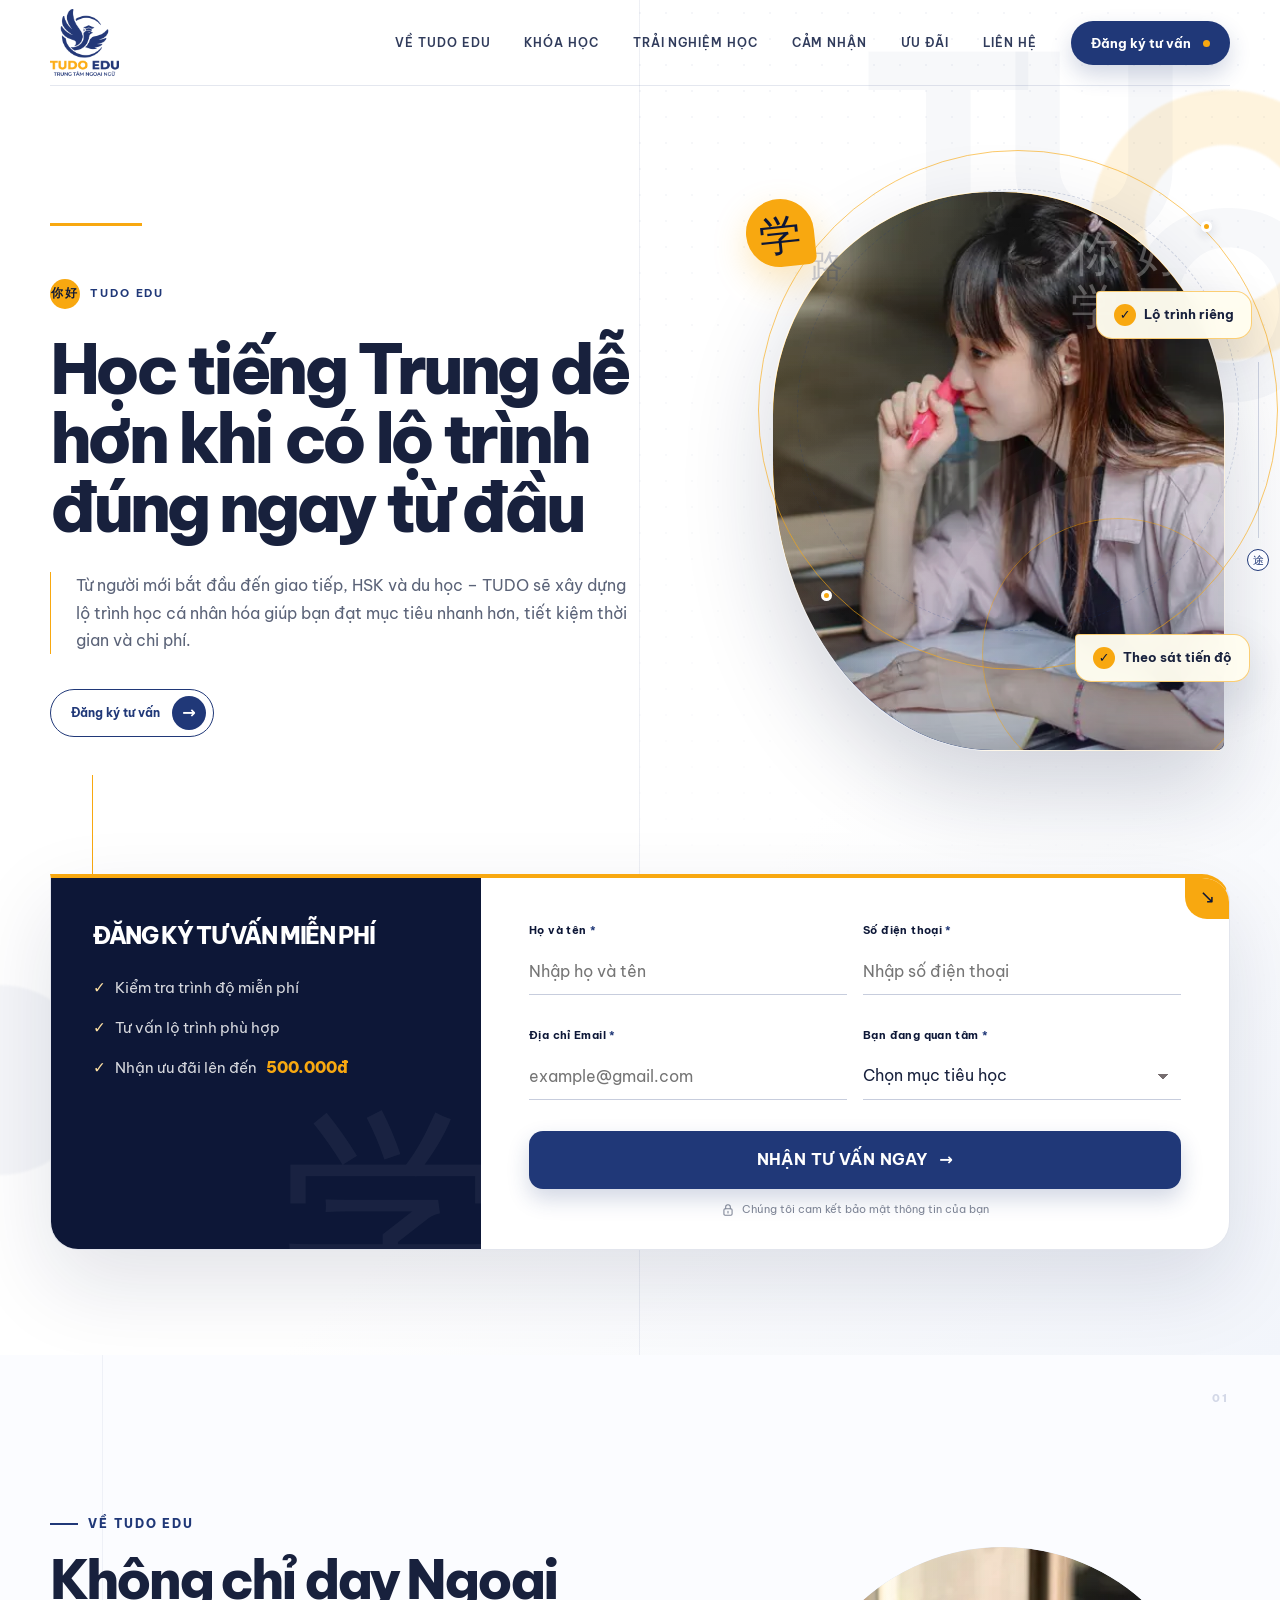
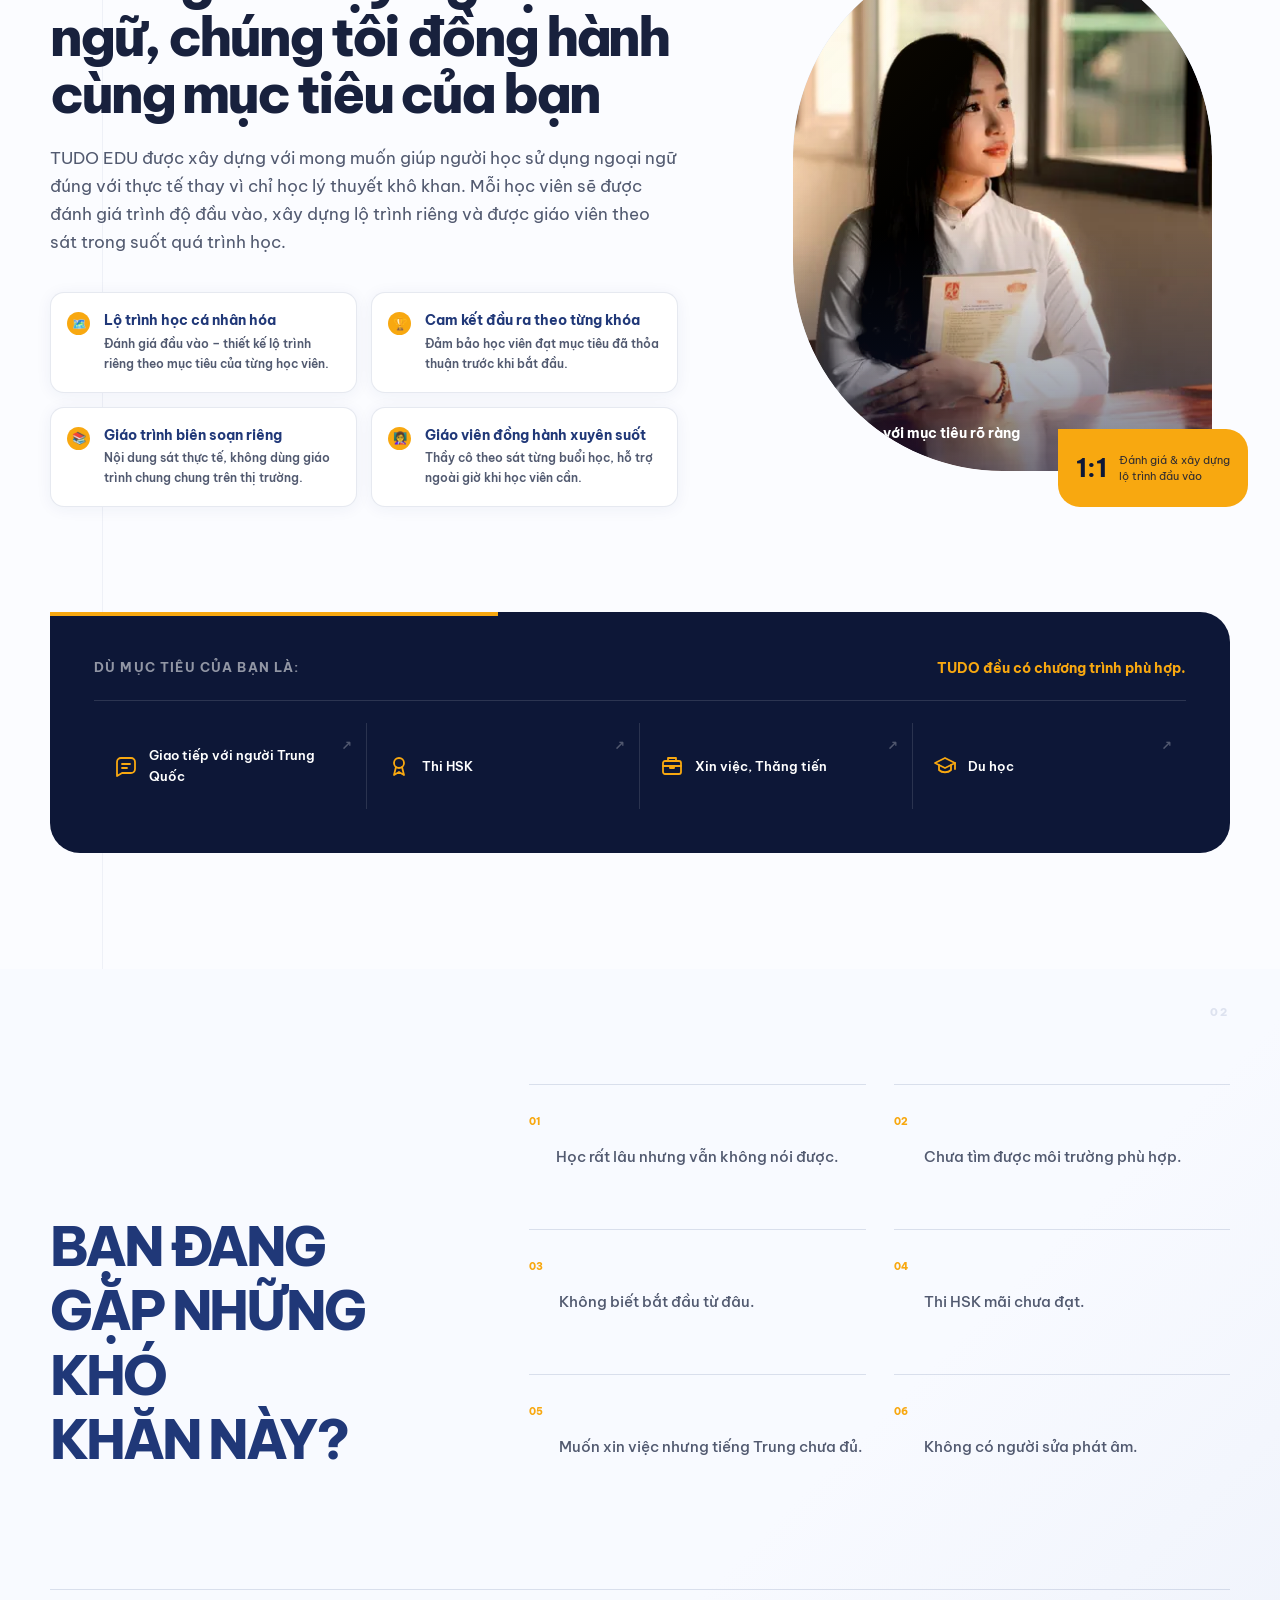
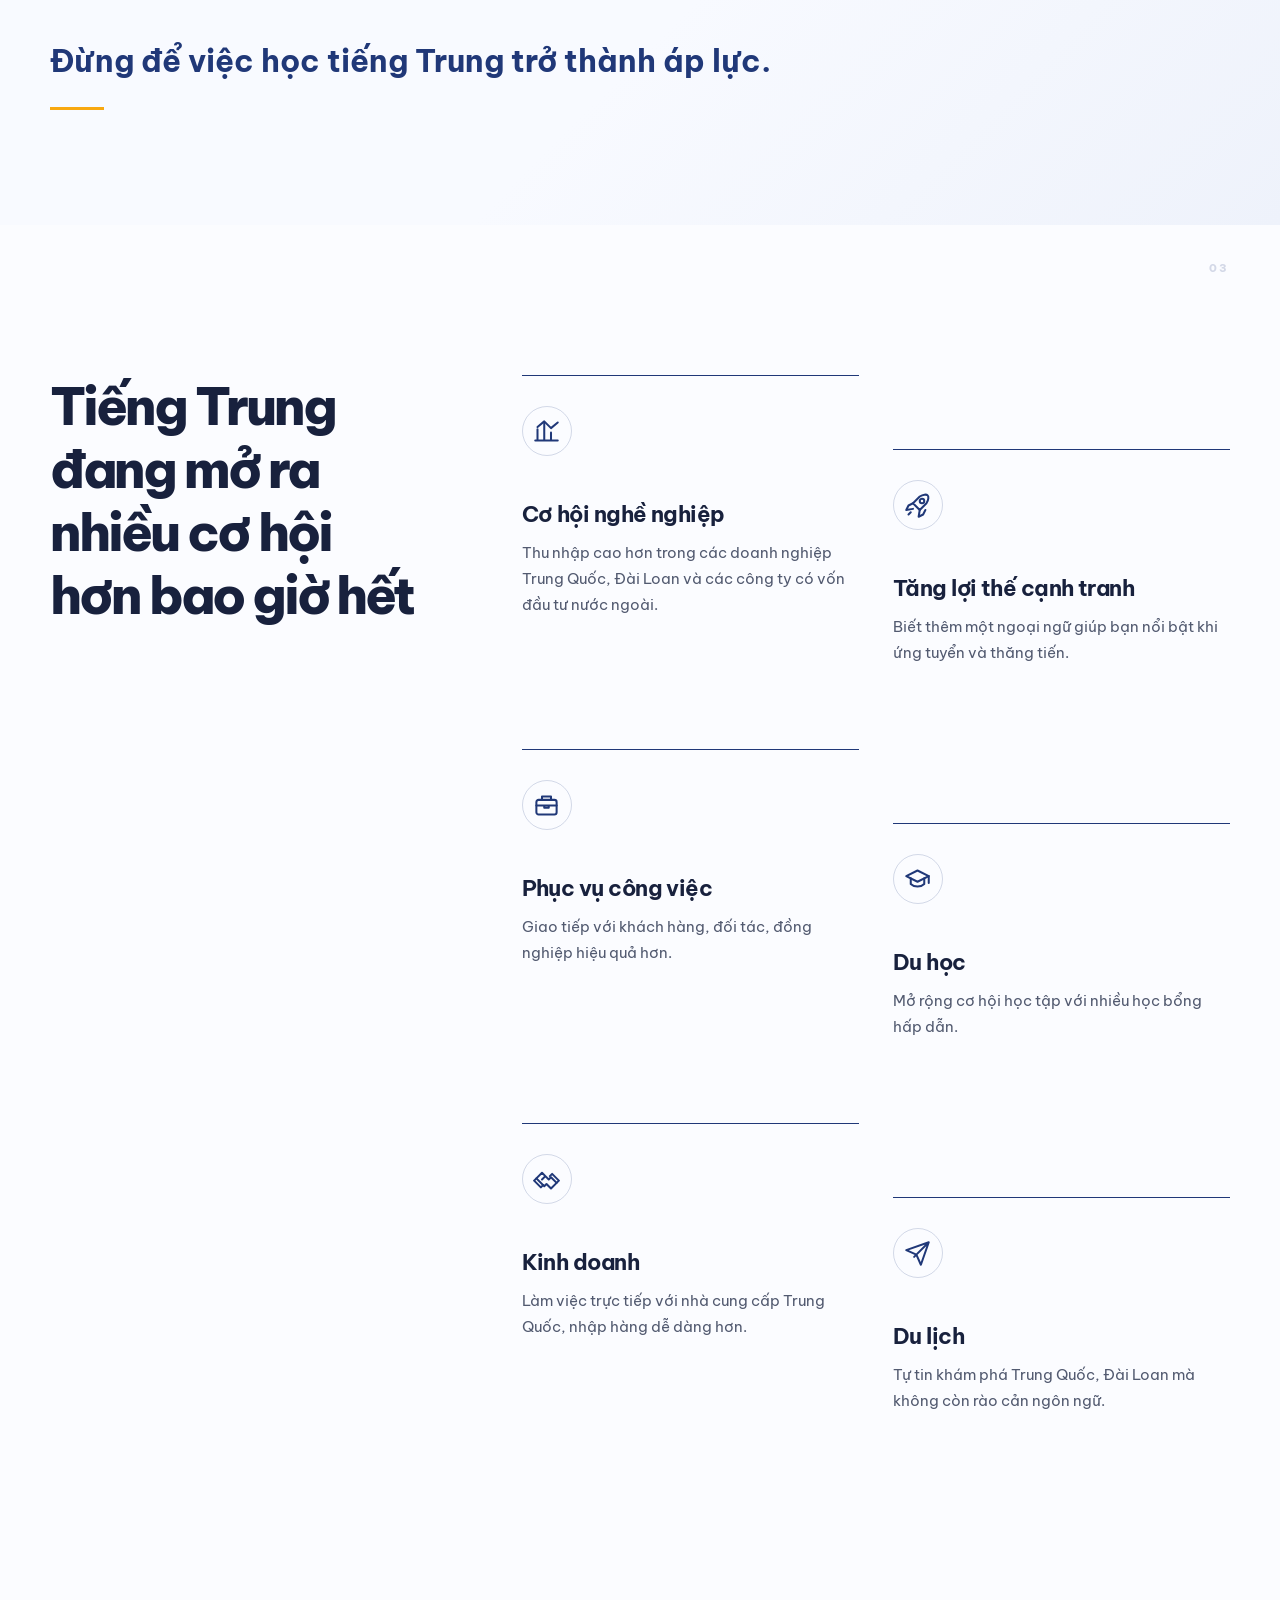
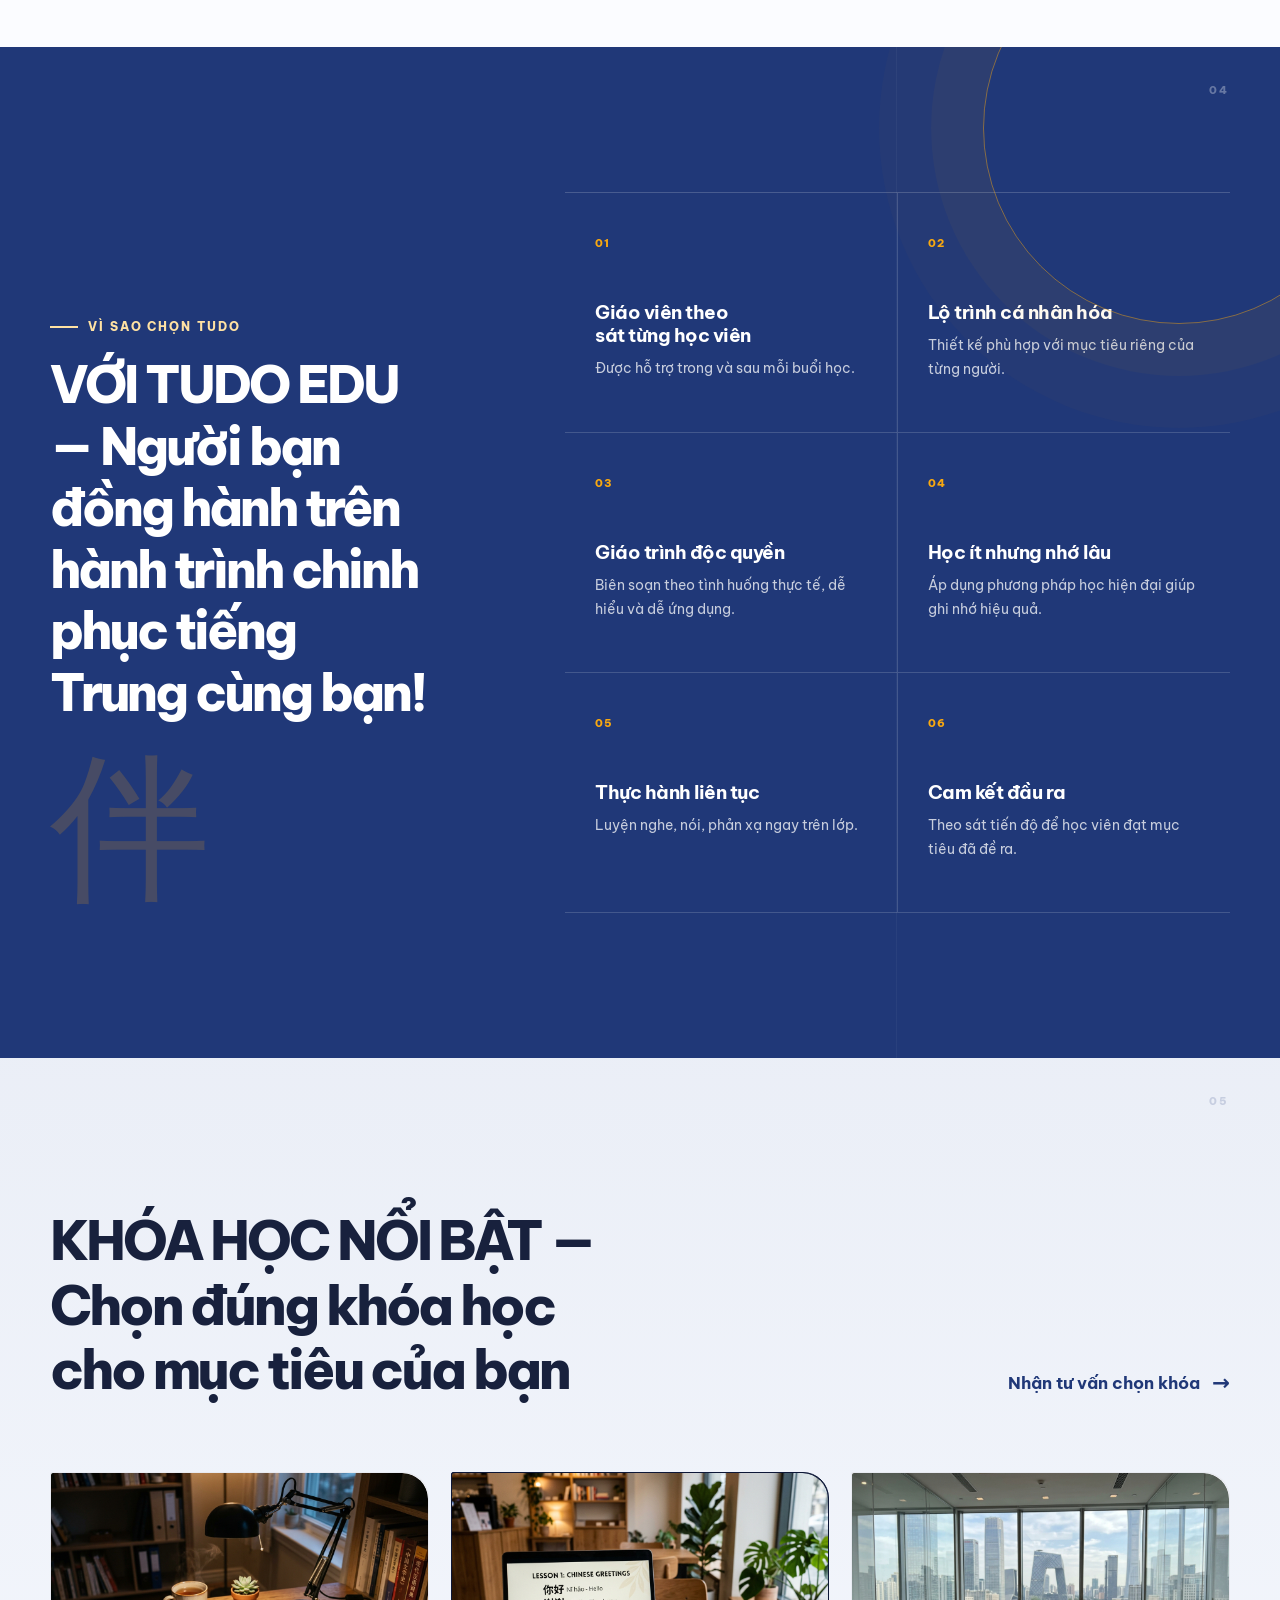
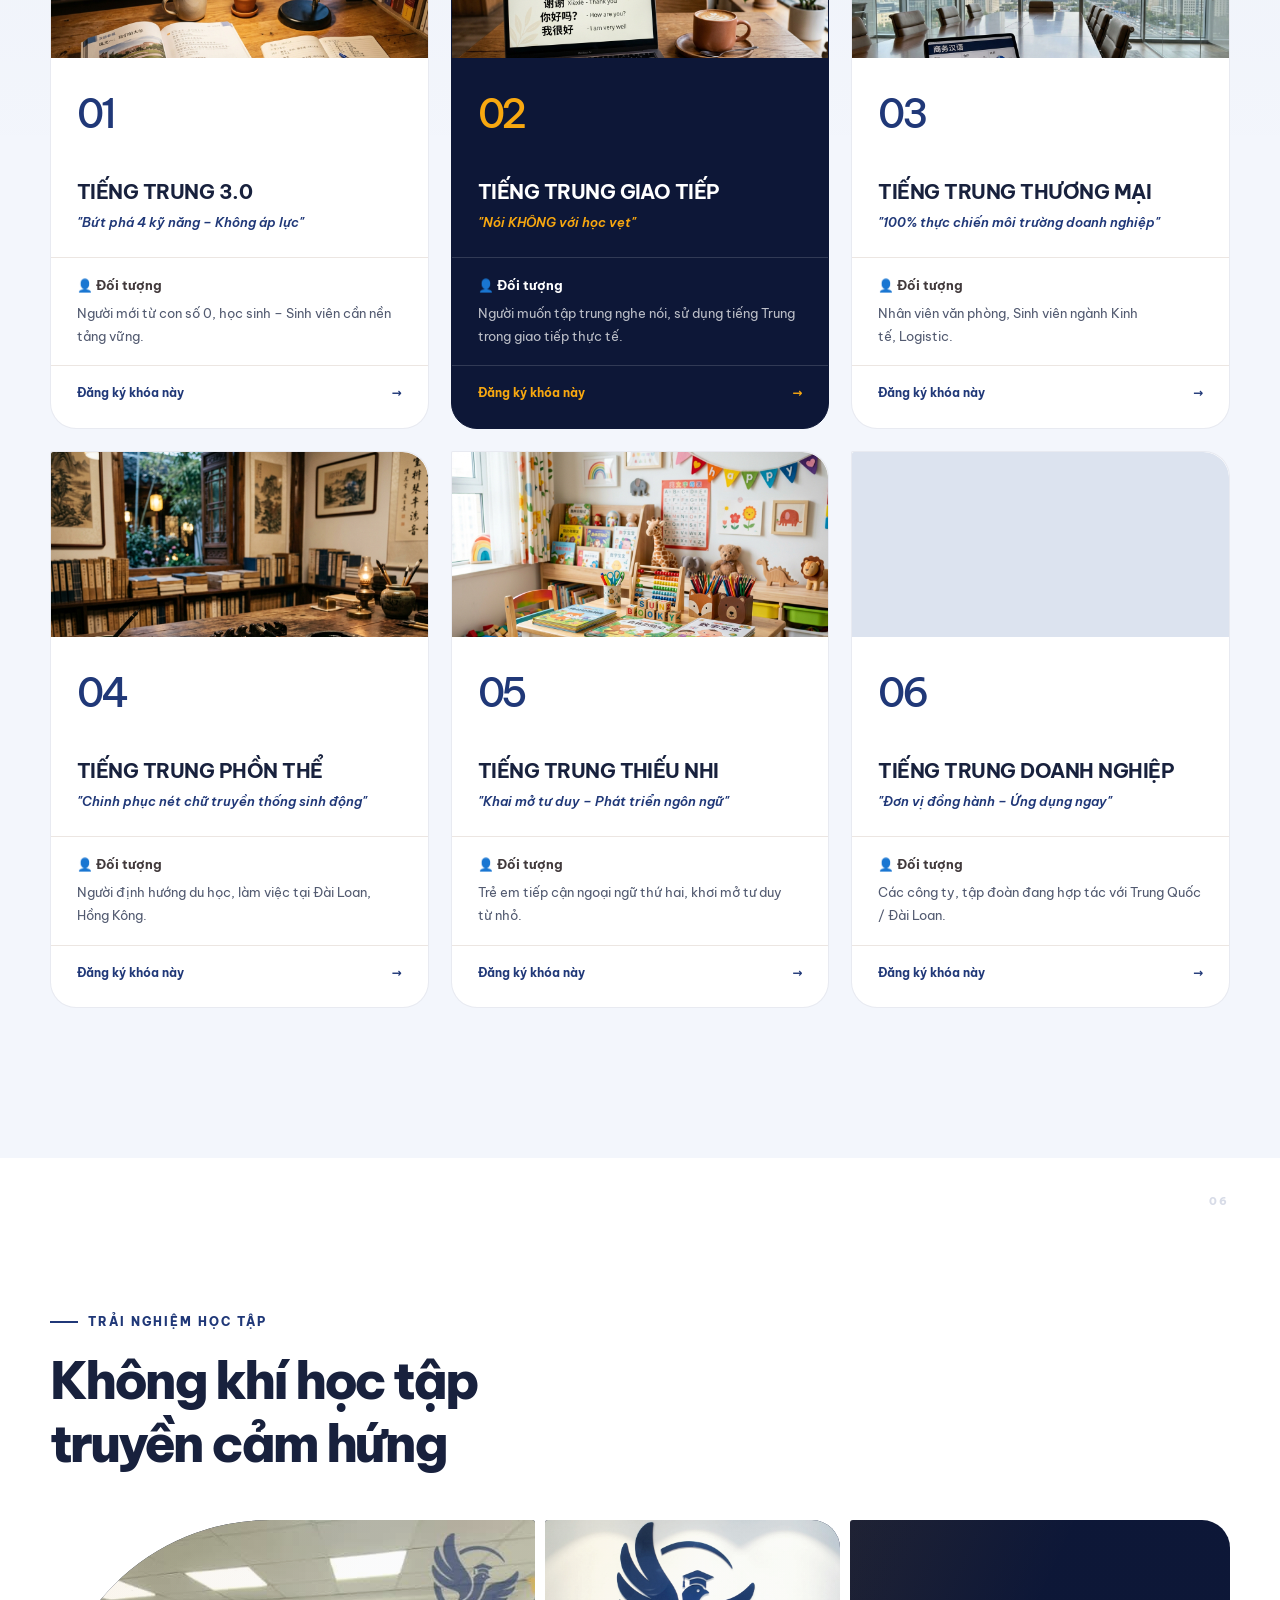
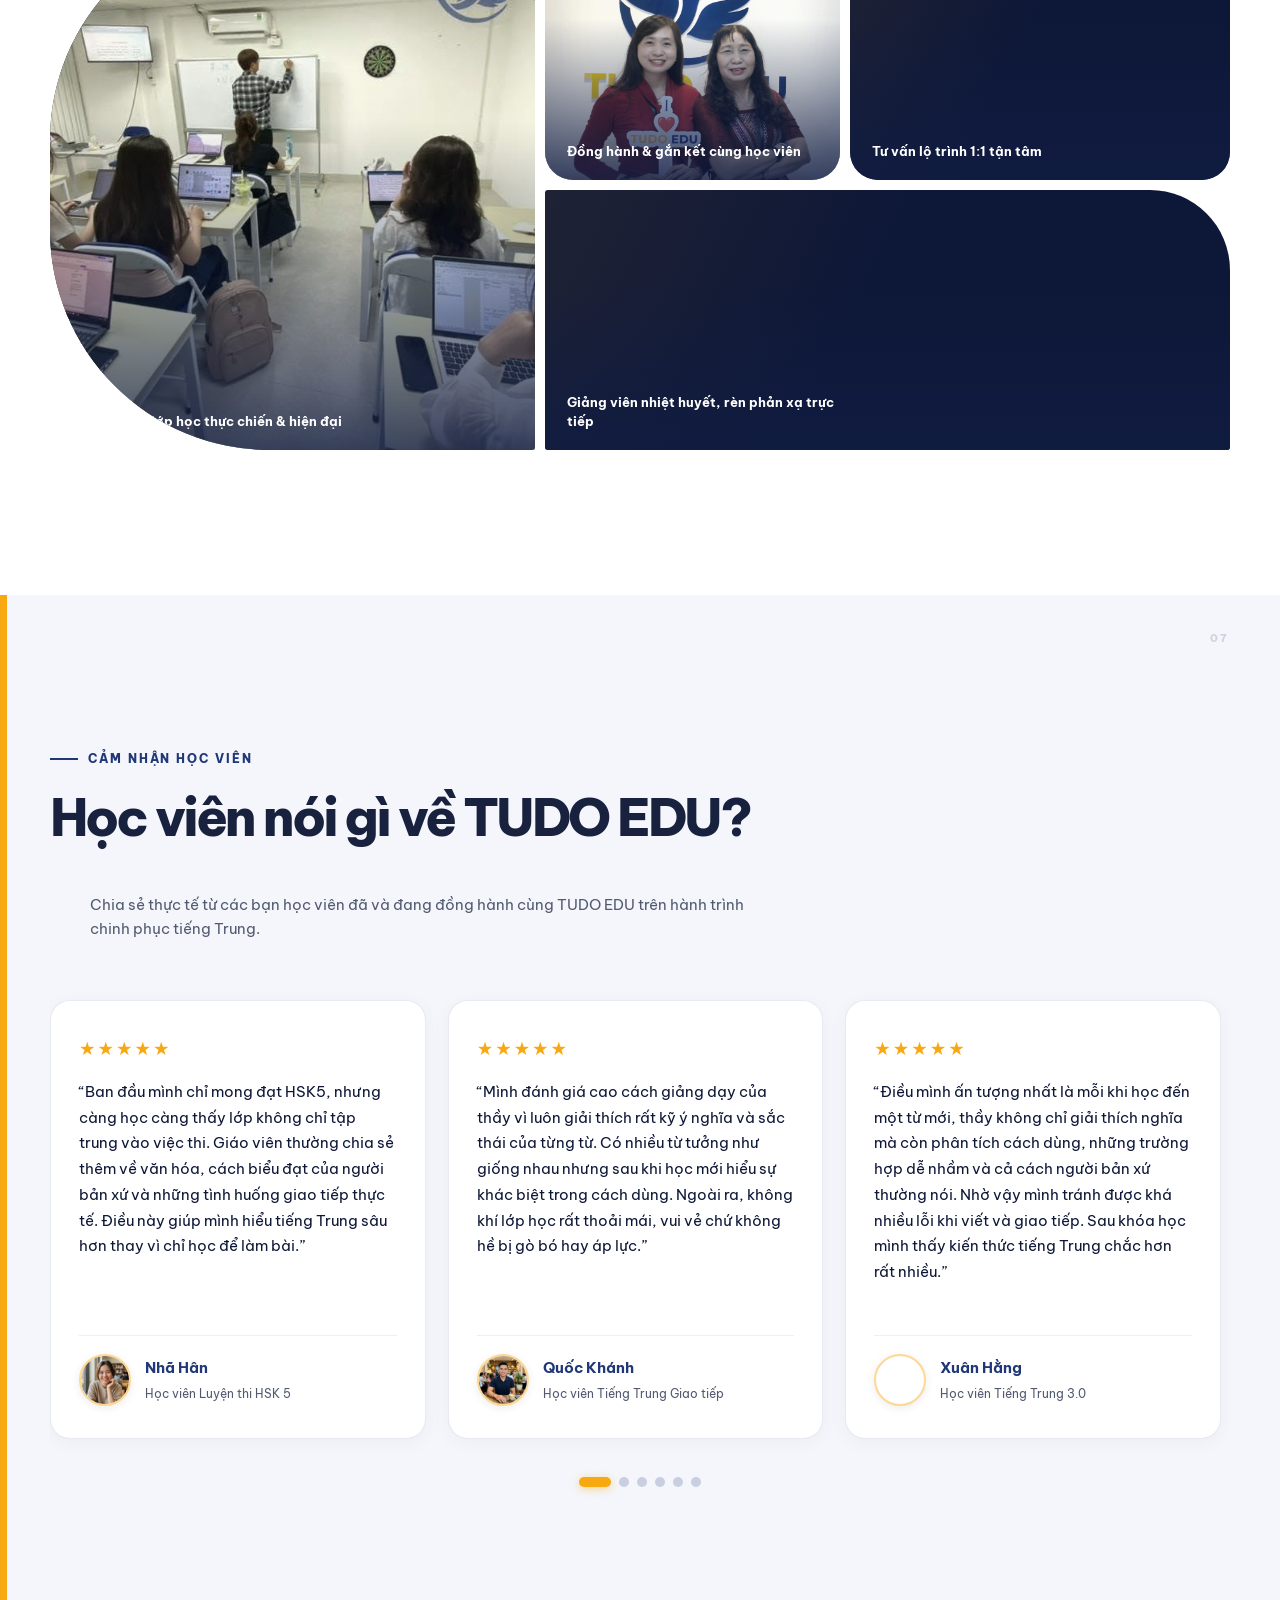
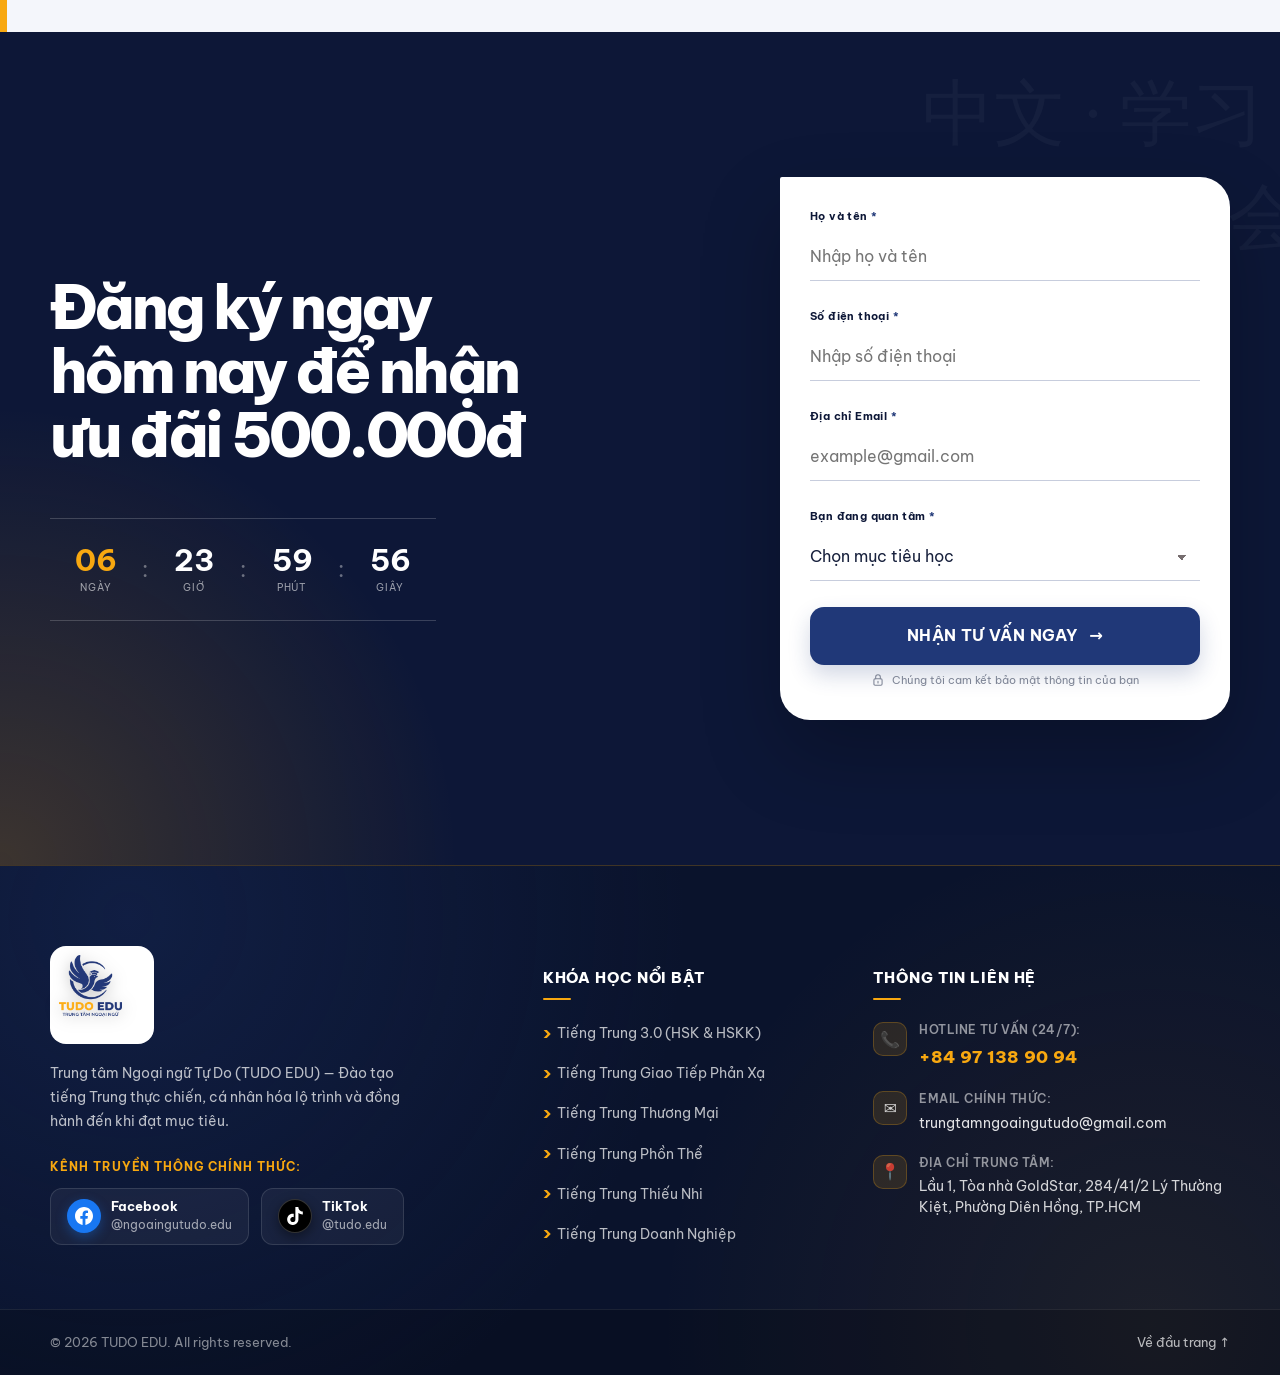
<file: index.html>
<!doctype html>
<html lang="vi">
<head>
  <meta charset="UTF-8">
  <meta name="viewport" content="width=device-width, initial-scale=1.0">
  <meta name="theme-color" content="#203878">
  <meta name="description" content="TUDO EDU cung cấp khóa học tiếng Trung giao tiếp, luyện thi HSK, tiếng Trung công việc và du học tại TP.HCM với lộ trình cá nhân hóa.">
  <meta name="robots" content="index, follow, max-image-preview:large, max-snippet:-1, max-video-preview:-1">
  <meta name="author" content="TUDO EDU">
  <title>TUDO EDU | Học tiếng Trung giao tiếp, HSK tại TP.HCM</title>
  <link rel="canonical" href="https://ngoaingutudoedu.vn/">
  <link rel="alternate" hreflang="vi-VN" href="https://ngoaingutudoedu.vn/">
  <link rel="alternate" hreflang="x-default" href="https://ngoaingutudoedu.vn/">

  <link rel="icon" type="image/png" href="/assets/favicon-tudo-edu.png">
  <link rel="apple-touch-icon" href="/assets/favicon-tudo-edu.png">

  <meta property="og:locale" content="vi_VN">
  <meta property="og:type" content="website">
  <meta property="og:site_name" content="TUDO EDU">
  <meta property="og:title" content="TUDO EDU | Học tiếng Trung theo lộ trình cá nhân hóa">
  <meta property="og:description" content="Khóa học tiếng Trung giao tiếp, HSK, công việc và du học với lộ trình cá nhân hóa. Đăng ký tư vấn miễn phí cùng TUDO EDU.">
  <meta property="og:url" content="https://ngoaingutudoedu.vn/">
  <meta property="og:image" content="https://ngoaingutudoedu.vn/assets/og-tudo-edu-v2.png">
  <meta property="og:image:secure_url" content="https://ngoaingutudoedu.vn/assets/og-tudo-edu-v2.png">
  <meta property="og:image:type" content="image/png">
  <meta property="og:image:width" content="1200">
  <meta property="og:image:height" content="630">
  <meta property="og:image:alt" content="Logo TUDO EDU - Đồng hành cùng mục tiêu ngoại ngữ">

  <meta name="twitter:card" content="summary_large_image">
  <meta name="twitter:title" content="TUDO EDU | Học tiếng Trung theo lộ trình cá nhân hóa">
  <meta name="twitter:description" content="Khóa học tiếng Trung giao tiếp, HSK, công việc và du học với lộ trình cá nhân hóa tại TP.HCM.">
  <meta name="twitter:image" content="https://ngoaingutudoedu.vn/assets/og-tudo-edu-v2.png">
  <meta name="twitter:image:alt" content="Logo TUDO EDU - Đồng hành cùng mục tiêu ngoại ngữ">

  <script type="application/ld+json">
  {
    "@context": "https://schema.org",
    "@graph": [
      {
        "@type": "EducationalOrganization",
        "@id": "https://ngoaingutudoedu.vn/#organization",
        "name": "TUDO EDU",
        "alternateName": "Ngoại ngữ TUDO EDU",
        "url": "https://ngoaingutudoedu.vn/",
        "logo": {
          "@type": "ImageObject",
          "url": "https://ngoaingutudoedu.vn/assets/favicon-tudo-edu.png",
          "width": 1678,
          "height": 1664
        },
        "image": "https://ngoaingutudoedu.vn/assets/og-tudo-edu-v2.png",
        "description": "Trung tâm đào tạo tiếng Trung giao tiếp, luyện thi HSK, tiếng Trung cho công việc và tư vấn lộ trình du học.",
        "telephone": "+84971389094",
        "email": "trungtamngoaingutudo@gmail.com",
        "address": {
          "@type": "PostalAddress",
          "streetAddress": "Lầu 1, Tòa nhà GoldStar, 284/41/2 Lý Thường Kiệt, Phường Diên Hồng",
          "addressLocality": "Thành phố Hồ Chí Minh",
          "addressCountry": "VN"
        },
        "areaServed": {
          "@type": "Country",
          "name": "Việt Nam"
        },
        "contactPoint": {
          "@type": "ContactPoint",
          "telephone": "+84971389094",
          "email": "trungtamngoaingutudo@gmail.com",
          "contactType": "customer service",
          "availableLanguage": ["Vietnamese", "Chinese"]
        },
        "sameAs": [
          "https://www.facebook.com/ngoaingutudo.edu",
          "https://www.tiktok.com/@tudo.edu"
        ]
      },
      {
        "@type": "WebSite",
        "@id": "https://ngoaingutudoedu.vn/#website",
        "url": "https://ngoaingutudoedu.vn/",
        "name": "TUDO EDU",
        "alternateName": "Ngoại ngữ TUDO EDU",
        "inLanguage": "vi-VN",
        "publisher": {
          "@id": "https://ngoaingutudoedu.vn/#organization"
        }
      }
    ]
  }
  </script>
  <link rel="preconnect" href="https://fonts.googleapis.com">
  <link rel="preconnect" href="https://fonts.gstatic.com" crossorigin>
  <link href="https://fonts.googleapis.com/css2?family=Be+Vietnam+Pro:wght@400;500;600;700;800&display=swap" rel="stylesheet">
  <link rel="preload" as="image"
        href="assets/images/hero-student-1400.webp"
        imagesrcset="assets/images/hero-student-800.webp 800w, assets/images/hero-student-1400.webp 1400w"
        imagesizes="(max-width: 760px) calc(100vw - 34px), (max-width: 1100px) 46vw, 520px"
        type="image/webp"
        fetchpriority="high">
  <link rel="stylesheet" href="styles.css">
  <script src="script.js" defer></script>
</head>
<body class="signature-ui">
  <a class="skip-link" href="#main-content">Đi đến nội dung chính</a>
  <div class="page-progress" aria-hidden="true"><span></span><i>途</i></div>

    <header class="site-header" id="site-header">
    <div class="container header-inner">
      <a class="brand" href="#top" aria-label="TUDO EDU - Trang chủ">
        <img class="brand-logo" src="LOGO DỌC IN ẤN.png" width="1678" height="1664" alt="TUDO EDU">
      </a>

      <a class="header-quick-cta button button-sm" href="#dang-ky">Đăng ký tư vấn</a>

      <button class="menu-toggle" type="button" aria-expanded="false" aria-controls="main-nav" aria-label="Mở menu">
        <span></span><span></span><span></span>
      </button>

      <nav class="main-nav" id="main-nav" aria-label="Điều hướng chính">
        <a href="#gioi-thieu">Về TUDO EDU</a>
        <a href="#khoa-hoc">Khóa học</a>
        <a href="#hoc-vien">Trải nghiệm học</a>
        <a href="#cam-nhan">Cảm nhận</a>
        <a href="#uu-dai">Ưu đãi</a>
        <a href="#lien-he">Liên hệ</a>
        <a class="button button-sm nav-cta" href="#dang-ky">Đăng ký tư vấn</a>
      </nav>
    </div>
  </header>

  <main id="main-content">
    <section class="hero" id="top">
      <div class="hero-orb hero-orb-one"></div>
      <div class="hero-orb hero-orb-two"></div>
      <div class="hero-signature" aria-hidden="true"><span>TU</span><span>DO</span></div>
      <div class="container hero-grid">
        <div class="hero-copy reveal">
          <div class="eyebrow"><span>你好</span> TUDO EDU</div>
          <h1>Học tiếng Trung dễ hơn khi có lộ trình đúng ngay từ đầu</h1>
          <p>Từ người mới bắt đầu đến giao tiếp, HSK và du học – TUDO sẽ xây dựng lộ trình học cá nhân hóa giúp bạn đạt mục tiêu nhanh hơn, tiết kiệm thời gian và chi phí.</p>
          <a class="text-link" href="#dang-ky">Đăng ký tư vấn <span aria-hidden="true">→</span></a>
        </div>

        <div class="hero-visual reveal">
          <div class="route-orbit" aria-hidden="true"><span></span><i></i><b>路</b></div>
          <div class="chinese-stamp" aria-hidden="true">学</div>
          <div class="visual-card visual-card-main">
            <picture class="photo-media">
              <source type="image/webp"
                      srcset="assets/images/hero-student-800.webp 800w, assets/images/hero-student-1400.webp 1400w"
                      sizes="(max-width: 760px) calc(100vw - 34px), (max-width: 1100px) 46vw, 520px">
              <img class="hero-photo"
                   src="assets/images/hero-student.jpg"
                   width="1800"
                   height="1172"
                   alt="Một nữ sinh viên châu Á học cùng máy tính và sổ ghi chép."
                   loading="eager"
                   decoding="async"
                   fetchpriority="high">
            </picture>
            <div class="visual-pattern" aria-hidden="true">
              <span>你</span><span>好</span><span>学</span><span>习</span>
            </div>
          </div>
          <div class="floating-note note-top"><span>✓</span> Lộ trình riêng</div>
          <div class="floating-note note-bottom"><span>✓</span> Theo sát tiến độ</div>
        </div>
      </div>

      <div class="container hero-form-wrap reveal" id="dang-ky">
        <div class="lead-card">
          <div class="lead-intro">
            <h2>ĐĂNG KÝ TƯ VẤN MIỄN PHÍ</h2>
            <ul class="benefit-list">
              <li><span>✓</span> Kiểm tra trình độ miễn phí</li>
              <li><span>✓</span> Tư vấn lộ trình phù hợp</li>
              <li><span>✓</span> Nhận ưu đãi lên đến <strong class="amount-highlight">500.000đ</strong></li>
            </ul>
          </div>
          <div class="form-mount" data-form-context="hero"></div>
        </div>
      </div>
    </section>

    <section class="section about signature-section" id="gioi-thieu" data-chapter="01">
      <div class="container about-grid">
        <div class="about-copy reveal">
          <span class="section-kicker">Về TUDO EDU</span>
          <h2>Không chỉ dạy Ngoại ngữ, chúng tôi đồng hành cùng mục tiêu của bạn</h2>
          <p>TUDO EDU được xây dựng với mong muốn giúp người học sử dụng ngoại ngữ đúng với thực tế thay vì chỉ học lý thuyết khô khan. Mỗi học viên sẽ được đánh giá trình độ đầu vào, xây dựng lộ trình riêng và được giáo viên theo sát trong suốt quá trình học.</p>
          <ul class="check-grid check-grid-cards">
            <li>
              <span class="check-icon" aria-hidden="true">🗺️</span>
              <div><strong>Lộ trình học cá nhân hóa</strong><p>Đánh giá đầu vào – thiết kế lộ trình riêng theo mục tiêu của từng học viên.</p></div>
            </li>
            <li>
              <span class="check-icon" aria-hidden="true">🏆</span>
              <div><strong>Cam kết đầu ra theo từng khóa</strong><p>Đảm bảo học viên đạt mục tiêu đã thỏa thuận trước khi bắt đầu.</p></div>
            </li>
            <li>
              <span class="check-icon" aria-hidden="true">📚</span>
              <div><strong>Giáo trình biên soạn riêng</strong><p>Nội dung sát thực tế, không dùng giáo trình chung chung trên thị trường.</p></div>
            </li>
            <li>
              <span class="check-icon" aria-hidden="true">👩‍🏫</span>
              <div><strong>Giáo viên đồng hành xuyên suốt</strong><p>Thầy cô theo sát từng buổi học, hỗ trợ ngoài giờ khi học viên cần.</p></div>
            </li>
          </ul>
        </div>

        <div class="about-visual reveal">
          <figure class="photo-placeholder">
            <picture class="photo-media">
              <source type="image/webp"
                      srcset="assets/images/about-vietnam-classroom-800.webp 800w, assets/images/about-vietnam-classroom-1400.webp 1400w"
                      sizes="(max-width: 760px) calc(100vw - 44px), (max-width: 1100px) 46vw, 540px">
              <img class="about-photo"
                   src="assets/images/about-vietnam-classroom.jpg"
                   width="1800"
                   height="1200"
                   alt="Nữ sinh Việt Nam trong áo dài trắng tại một lớp học ở Hà Nội."
                   loading="lazy"
                   decoding="async">
            </picture>
            <figcaption class="about-photo-caption">
              <strong>Học tập với mục tiêu rõ ràng</strong>
            </figcaption>
          </figure>
          <div class="about-badge"><strong>1:1</strong><span>Đánh giá &amp; xây dựng<br>lộ trình đầu vào</span></div>
        </div>
      </div>

      <div class="container goal-panel reveal">
        <div class="goal-heading">
          <span>Dù mục tiêu của bạn là:</span>
          <strong>TUDO đều có chương trình phù hợp.</strong>
        </div>
        <div class="goal-list">
          <a href="#khoa-hoc"><svg class="icon"><use href="#icon-chat"></use></svg><span>Giao tiếp với người Trung Quốc</span></a>
          <a href="#khoa-hoc"><svg class="icon"><use href="#icon-award"></use></svg><span>Thi HSK</span></a>
          <a href="#khoa-hoc"><svg class="icon"><use href="#icon-briefcase"></use></svg><span>Xin việc, Thăng tiến</span></a>
          <a href="#khoa-hoc"><svg class="icon"><use href="#icon-graduation"></use></svg><span>Du học</span></a>
        </div>
      </div>
    </section>

    <section class="section pain-section signature-section" data-chapter="02">
      <div class="container">
        <div class="section-heading centered reveal">
          <h2>BẠN ĐANG GẶP NHỮNG KHÓ KHĂN NÀY?</h2>
        </div>
        <div class="pain-grid">
          <article class="pain-card reveal"><span class="pain-icon">01</span><p>Học rất lâu nhưng vẫn không nói được.</p></article>
          <article class="pain-card reveal"><span class="pain-icon">02</span><p>Chưa tìm được môi trường phù hợp.</p></article>
          <article class="pain-card reveal"><span class="pain-icon">03</span><p>Không biết bắt đầu từ đâu.</p></article>
          <article class="pain-card reveal"><span class="pain-icon">04</span><p>Thi HSK mãi chưa đạt.</p></article>
          <article class="pain-card reveal"><span class="pain-icon">05</span><p>Muốn xin việc nhưng tiếng Trung chưa đủ.</p></article>
          <article class="pain-card reveal"><span class="pain-icon">06</span><p>Không có người sửa phát âm.</p></article>
        </div>
        <p class="bridge-line reveal">Đừng để việc học tiếng Trung trở thành áp lực.</p>
      </div>
    </section>

    <section class="section opportunity-section signature-section" data-chapter="03">
      <div class="container">
        <div class="section-heading reveal">
          <h2>Tiếng Trung đang mở ra nhiều cơ hội hơn bao giờ hết</h2>
        </div>
        <div class="card-grid opportunity-grid">
          <article class="info-card reveal"><div class="icon-box"><svg class="icon"><use href="#icon-chart"></use></svg></div><h3>Cơ hội nghề nghiệp</h3><p>Thu nhập cao hơn trong các doanh nghiệp Trung Quốc, Đài Loan và các công ty có vốn đầu tư nước ngoài.</p></article>
          <article class="info-card reveal"><div class="icon-box"><svg class="icon"><use href="#icon-rocket"></use></svg></div><h3>Tăng lợi thế cạnh tranh</h3><p>Biết thêm một ngoại ngữ giúp bạn nổi bật khi ứng tuyển và thăng tiến.</p></article>
          <article class="info-card reveal"><div class="icon-box"><svg class="icon"><use href="#icon-briefcase"></use></svg></div><h3>Phục vụ công việc</h3><p>Giao tiếp với khách hàng, đối tác, đồng nghiệp hiệu quả hơn.</p></article>
          <article class="info-card reveal"><div class="icon-box"><svg class="icon"><use href="#icon-graduation"></use></svg></div><h3>Du học</h3><p>Mở rộng cơ hội học tập với nhiều học bổng hấp dẫn.</p></article>
          <article class="info-card reveal"><div class="icon-box"><svg class="icon"><use href="#icon-handshake"></use></svg></div><h3>Kinh doanh</h3><p>Làm việc trực tiếp với nhà cung cấp Trung Quốc, nhập hàng dễ dàng hơn.</p></article>
          <article class="info-card reveal"><div class="icon-box"><svg class="icon"><use href="#icon-plane"></use></svg></div><h3>Du lịch</h3><p>Tự tin khám phá Trung Quốc, Đài Loan mà không còn rào cản ngôn ngữ.</p></article>
        </div>
      </div>
    </section>

    <section class="section usp-section signature-section" data-chapter="04">
      <div class="container usp-layout">
        <div class="usp-aside reveal">
          <span class="section-kicker light">Vì sao chọn TUDO</span>
          <h2>VỚI TUDO EDU — Người bạn đồng hành trên hành trình chinh phục tiếng Trung cùng bạn!</h2>
          <div class="decor-character" aria-hidden="true">伴</div>
        </div>
        <div class="usp-grid">
          <article class="usp-card reveal"><span>01</span><h3>Giáo viên theo sát từng học viên</h3><p>Được hỗ trợ trong và sau mỗi buổi học.</p></article>
          <article class="usp-card reveal"><span>02</span><h3>Lộ trình cá nhân hóa</h3><p>Thiết kế phù hợp với mục tiêu riêng của từng người.</p></article>
          <article class="usp-card reveal"><span>03</span><h3>Giáo trình độc quyền</h3><p>Biên soạn theo tình huống thực tế, dễ hiểu và dễ ứng dụng.</p></article>
          <article class="usp-card reveal"><span>04</span><h3>Học ít nhưng nhớ lâu</h3><p>Áp dụng phương pháp học hiện đại giúp ghi nhớ hiệu quả.</p></article>
          <article class="usp-card reveal"><span>05</span><h3>Thực hành liên tục</h3><p>Luyện nghe, nói, phản xạ ngay trên lớp.</p></article>
          <article class="usp-card reveal"><span>06</span><h3>Cam kết đầu ra</h3><p>Theo sát tiến độ để học viên đạt mục tiêu đã đề ra.</p></article>
        </div>
      </div>
    </section>

    <section class="section courses-section signature-section" id="khoa-hoc" data-chapter="05">
      <div class="container">
        <div class="section-heading split-heading reveal">
          <div><h2>KHÓA HỌC NỔI BẬT — Chọn đúng khóa học cho mục tiêu của bạn</h2></div>
          <a class="text-link desktop-only" href="#dang-ky">Nhận tư vấn chọn khóa <span aria-hidden="true">→</span></a>
        </div>
                <div class="course-grid course-grid-3col" role="region" aria-label="Danh sách khóa học" tabindex="0">

          <article class="course-card reveal">
            <div class="course-img-wrap">
              <img src="assets/images/course_chinese_basic.jpg" alt="Lớp học Tiếng Trung nền tảng" class="course-img" loading="lazy" decoding="async">
            </div>
            <div class="course-top"><span class="course-num">01</span></div>
            <h3>TIẾNG TRUNG 3.0</h3>
            <em>"Bứt phá 4 kỹ năng – Không áp lực"</em>
            <div class="course-detail"><strong>👤 Đối tượng</strong><p>Người mới từ con số 0, học sinh – Sinh viên cần nền tảng vững.</p></div>
            <a href="#dang-ky">Đăng ký khóa này <span>→</span></a>
          </article>

          <article class="course-card featured reveal">
            <div class="featured-ribbon">⭐ Phổ biến nhất</div>
            <div class="course-img-wrap">
              <img src="assets/images/course_chinese_communication.jpg" alt="Học Tiếng Trung giao tiếp" class="course-img" loading="lazy" decoding="async">
            </div>
            <div class="course-top"><span class="course-num">02</span></div>
            <h3>TIẾNG TRUNG GIAO TIẾP</h3>
            <em>"Nói KHÔNG với học vẹt"</em>
            <div class="course-detail"><strong>👤 Đối tượng</strong><p>Người muốn tập trung nghe nói, sử dụng tiếng Trung trong giao tiếp thực tế.</p></div>
            <a href="#dang-ky">Đăng ký khóa này <span>→</span></a>
          </article>

          <article class="course-card reveal">
            <div class="course-img-wrap">
              <img src="assets/images/course_chinese_business.jpg" alt="Tiếng Trung thương mại" class="course-img" loading="lazy" decoding="async">
            </div>
            <div class="course-top"><span class="course-num">03</span></div>
            <h3>TIẾNG TRUNG THƯƠNG MẠI</h3>
            <em>"100% thực chiến môi trường doanh nghiệp"</em>
            <div class="course-detail"><strong>👤 Đối tượng</strong><p>Nhân viên văn phòng, Sinh viên ngành Kinh tế, Logistic.</p></div>
            <a href="#dang-ky">Đăng ký khóa này <span>→</span></a>
          </article>

          <article class="course-card reveal">
            <div class="course-img-wrap">
              <img src="assets/images/course_chinese_traditional.jpg" alt="Tiếng Trung phồn thể" class="course-img" loading="lazy" decoding="async">
            </div>
            <div class="course-top"><span class="course-num">04</span></div>
            <h3>TIẾNG TRUNG PHỒN THỂ</h3>
            <em>"Chinh phục nét chữ truyền thống sinh động"</em>
            <div class="course-detail"><strong>👤 Đối tượng</strong><p>Người định hướng du học, làm việc tại Đài Loan, Hồng Kông.</p></div>
            <a href="#dang-ky">Đăng ký khóa này <span>→</span></a>
          </article>

          <article class="course-card reveal">
            <div class="course-img-wrap">
              <img src="assets/images/course_chinese_kids.jpg" alt="Tiếng Trung thiếu nhi" class="course-img" loading="lazy" decoding="async">
            </div>
            <div class="course-top"><span class="course-num">05</span></div>
            <h3>TIẾNG TRUNG THIẾU NHI</h3>
            <em>"Khai mở tư duy – Phát triển ngôn ngữ"</em>
            <div class="course-detail"><strong>👤 Đối tượng</strong><p>Trẻ em tiếp cận ngoại ngữ thứ hai, khơi mở tư duy từ nhỏ.</p></div>
            <a href="#dang-ky">Đăng ký khóa này <span>→</span></a>
          </article>

          <article class="course-card reveal">
            <div class="course-img-wrap">
              <img src="assets/images/course_chinese_corporate.jpg" alt="Tiếng Trung doanh nghiệp" class="course-img" loading="lazy" decoding="async">
            </div>
            <div class="course-top"><span class="course-num">06</span></div>
            <h3>TIẾNG TRUNG DOANH NGHIỆP</h3>
            <em>"Đơn vị đồng hành – Ứng dụng ngay"</em>
            <div class="course-detail"><strong>👤 Đối tượng</strong><p>Các công ty, tập đoàn đang hợp tác với Trung Quốc / Đài Loan.</p></div>
            <a href="#dang-ky">Đăng ký khóa này <span>→</span></a>
                    </article>

        </div>
      </div>
    </section>

    <section class="section gallery-section signature-section" id="hoc-vien" data-chapter="06">
      <div class="container">
        <div class="section-heading split-heading reveal">
          <div>
            <span class="section-kicker">Trải nghiệm học tập</span>
            <h2>Không khí học tập truyền cảm hứng</h2>
          </div>
        </div>
                <div class="gallery-grid reveal">
          <figure class="gallery-item gallery-main">
            <img src="assets/images/tudo-classroom-1.jpg"
                 alt="Không gian lớp học thực tế tại TUDO EDU"
                 loading="lazy"
                 decoding="async">
            <figcaption class="gallery-caption"><strong>Không gian lớp học thực chiến &amp; hiện đại</strong></figcaption>
          </figure>
          <figure class="gallery-item gallery-career">
            <img src="assets/images/tudo-checkin.jpg"
                 alt="Học viên check-in tại trung tâm Ngoại ngữ Tự Do"
                 loading="lazy"
                 decoding="async">
            <figcaption class="gallery-caption"><strong>Đồng hành &amp; gắn kết cùng học viên</strong></figcaption>
          </figure>
          <figure class="gallery-item gallery-collaboration">
            <img src="assets/images/tudo-consultation.jpg"
                 alt="Buổi tư vấn lộ trình học 1:1 cùng chuyên viên TUDO EDU"
                 loading="lazy"
                 decoding="async">
            <figcaption class="gallery-caption"><strong>Tư vấn lộ trình 1:1 tận tâm</strong></figcaption>
          </figure>
          <figure class="gallery-item gallery-wide">
            <img src="assets/images/tudo-teaching.jpg"
                 alt="Giảng viên TUDO EDU trực tiếp hướng dẫn trên lớp"
                 loading="lazy"
                 decoding="async">
            <figcaption class="gallery-caption"><strong>Giảng viên nhiệt huyết, rèn phản xạ trực tiếp</strong></figcaption>
          </figure>
        </div>
      </div>
    </section>

            <section class="section feedback-section signature-section" id="cam-nhan" data-chapter="07">
      <div class="container">
        <div class="section-heading centered reveal">
          <span class="section-kicker">Cảm nhận học viên</span>
          <h2>Học viên nói gì về TUDO EDU?</h2>
          <p class="section-subtitle">Chia sẻ thực tế từ các bạn học viên đã và đang đồng hành cùng TUDO EDU trên hành trình chinh phục tiếng Trung.</p>
        </div>

        <div class="feedback-slider-wrapper reveal">
          <div class="feedback-slider-track" id="feedback-track" role="region" aria-label="Danh sách cảm nhận học viên" tabindex="0">
            
            <article class="feedback-card">
              <div class="feedback-stars" aria-label="5 trên 5 sao">★★★★★</div>
              <p class="feedback-quote">“Ban đầu mình chỉ mong đạt HSK5, nhưng càng học càng thấy lớp không chỉ tập trung vào việc thi. Giáo viên thường chia sẻ thêm về văn hóa, cách biểu đạt của người bản xứ và những tình huống giao tiếp thực tế. Điều này giúp mình hiểu tiếng Trung sâu hơn thay vì chỉ học để làm bài.”</p>
              <div class="feedback-author">
                <img src="assets/images/avatar_nha_han.jpg" alt="Học viên Nhã Hân" class="author-avatar" loading="lazy" decoding="async">
                <div class="author-info">
                  <strong>Nhã Hân</strong>
                  <span>Học viên Luyện thi HSK 5</span>
                </div>
              </div>
            </article>

            <article class="feedback-card">
              <div class="feedback-stars" aria-label="5 trên 5 sao">★★★★★</div>
              <p class="feedback-quote">“Mình đánh giá cao cách giảng dạy của thầy vì luôn giải thích rất kỹ ý nghĩa và sắc thái của từng từ. Có nhiều từ tưởng như giống nhau nhưng sau khi học mới hiểu sự khác biệt trong cách dùng. Ngoài ra, không khí lớp học rất thoải mái, vui vẻ chứ không hề bị gò bó hay áp lực.”</p>
              <div class="feedback-author">
                <img src="assets/images/avatar_quoc_khanh.jpg" alt="Học viên Quốc Khánh" class="author-avatar" loading="lazy" decoding="async">
                <div class="author-info">
                  <strong>Quốc Khánh</strong>
                  <span>Học viên Tiếng Trung Giao tiếp</span>
                </div>
              </div>
            </article>

            <article class="feedback-card">
              <div class="feedback-stars" aria-label="5 trên 5 sao">★★★★★</div>
              <p class="feedback-quote">“Điều mình ấn tượng nhất là mỗi khi học đến một từ mới, thầy không chỉ giải thích nghĩa mà còn phân tích cách dùng, những trường hợp dễ nhầm và cả cách người bản xứ thường nói. Nhờ vậy mình tránh được khá nhiều lỗi khi viết và giao tiếp. Sau khóa học mình thấy kiến thức tiếng Trung chắc hơn rất nhiều.”</p>
              <div class="feedback-author">
                <img src="assets/images/avatar_xuan_hang.jpg" alt="Học viên Xuân Hằng" class="author-avatar" loading="lazy" decoding="async">
                <div class="author-info">
                  <strong>Xuân Hằng</strong>
                  <span>Học viên Tiếng Trung 3.0</span>
                </div>
              </div>
            </article>

            <article class="feedback-card highlight-card">
              <div class="card-featured-badge">❤️ Gắn bó từ HSK1 → HSK5</div>
              <div class="feedback-stars" aria-label="5 trên 5 sao">★★★★★</div>
              <p class="feedback-quote">“Mình đã đồng hành cùng thầy từ những ngày đầu ngơ ngác ở lớp HSK1 cho đến khi chinh phục được HSK5. Mặc dù không gian phòng học khá giản dị, nhưng không khí học tập và tâm huyết của thầy lại là điều giữ chân mình lâu đến vậy. Thầy dạy tư duy ngôn ngữ và văn hóa cực hay. Cảm ơn thầy vì đã luôn kiên nhẫn giúp em đi xa đến vậy ❤️”</p>
              <div class="feedback-author">
                <img src="assets/images/avatar_thao_ngoc.jpg" alt="Học viên Thảo Ngọc" class="author-avatar" loading="lazy" decoding="async">
                <div class="author-info">
                  <strong>Thảo Ngọc</strong>
                  <span>Học viên HSK 1 → HSK 5</span>
                </div>
              </div>
            </article>

            <article class="feedback-card">
              <div class="feedback-stars" aria-label="5 trên 5 sao">★★★★★</div>
              <p class="feedback-quote">“Mình từng nghĩ HSK5 chỉ cần học từ vựng và luyện đề là đủ, nhưng sau khi học ở đây mới thấy hiểu văn hóa và bối cảnh sử dụng ngôn ngữ cũng rất quan trọng. Thầy thường lấy ví dụ thực tế nên bài học dễ nhớ và có thể áp dụng ngay khi giao tiếp.”</p>
              <div class="feedback-author">
                <img src="assets/images/avatar_anh_nguyet.jpg" alt="Học viên Ánh Nguyệt" class="author-avatar" loading="lazy" decoding="async">
                <div class="author-info">
                  <strong>Ánh Nguyệt</strong>
                  <span>Học viên Lớp HSK Chuyên sâu</span>
                </div>
              </div>
            </article>

            <article class="feedback-card">
              <div class="feedback-stars" aria-label="5 trên 5 sao">★★★★★</div>
              <p class="feedback-quote">“Khóa học có lượng kiến thức khá nhiều nhưng được hệ thống rất rõ ràng. Ngoài luyện đề HSK5, mình còn học được thêm nhiều cách diễn đạt tự nhiên, thành ngữ và những lưu ý khi giao tiếp với người Trung Quốc. Giúp mình phát triển năng lực sử dụng tiếng Trung thực thụ chứ không chỉ để thi.”</p>
              <div class="feedback-author">
                <img src="assets/images/avatar_hoang_linh.jpg" alt="Học viên Hoàng Linh" class="author-avatar" loading="lazy" decoding="async">
                <div class="author-info">
                  <strong>Hoàng Linh</strong>
                  <span>Học viên Tiếng Trung Thương mại &amp; HSK</span>
                </div>
              </div>
            </article>

          </div>

          <div class="slider-footer-bar">
            <div class="slider-dots" id="feedback-dots" aria-label="Chọn trang cảm nhận"></div>
          </div>
        </div>
      </div>
    </section>

    <section class="stats-section" id="stats-section" hidden aria-hidden="true">
      <div class="container stats-grid">
        <div><strong data-counter="1000">0</strong><span>học viên</span></div>
        <div><strong data-counter="95">0</strong><span>% hài lòng</span></div>
        <div><strong data-counter="500">0</strong><span>học viên đạt HSK</span></div>
        <div><strong data-counter="300">0</strong><span>học viên giao tiếp thành công</span></div>
      </div>
    </section>

    <section class="final-cta signature-section" id="uu-dai" data-chapter="08">
      <div class="final-pattern" aria-hidden="true">中文 · 学习 · 未来 · 机会</div>
      <div class="container cta-grid">
        <div class="cta-copy reveal">
          <h2>Đăng ký ngay hôm nay để nhận ưu đãi 500.000đ</h2>
          <div class="countdown" aria-label="Thời gian còn lại của ưu đãi">
            <div><strong data-countdown="days">00</strong><span>Ngày</span></div>
            <i>:</i>
            <div><strong data-countdown="hours">00</strong><span>Giờ</span></div>
            <i>:</i>
            <div><strong data-countdown="minutes">00</strong><span>Phút</span></div>
            <i>:</i>
            <div><strong data-countdown="seconds">00</strong><span>Giây</span></div>
          </div>
        </div>
        <div class="footer-form-card reveal"><div class="form-mount" data-form-context="footer"></div></div>
      </div>
    </section>
  </main>

    <footer class="site-footer" id="lien-he">
    <div class="container footer-main-layout">
      <!-- Cột 1: Thông tin thương hiệu & Mạng xã hội -->
      <div class="footer-col-brand">
        <a class="brand brand-light" href="#top" aria-label="TUDO EDU - Về đầu trang">
          <img class="brand-logo" src="LOGO DỌC IN ẤN.png" width="1678" height="1664" alt="TUDO EDU">
        </a>
        <p class="footer-slogan">Trung tâm Ngoại ngữ Tự Do (TUDO EDU) — Đào tạo tiếng Trung thực chiến, cá nhân hóa lộ trình và đồng hành đến khi đạt mục tiêu.</p>
        
        <div class="footer-social-section">
          <span class="social-header-label">Kênh truyền thông chính thức:</span>
          <div class="footer-social-grid">
            <a href="https://www.facebook.com/ngoaingutudo.edu" target="_blank" rel="noopener noreferrer" class="social-card fb-card" aria-label="Facebook Ngoại Ngữ Tự Do">
              <span class="social-card-icon fb-icon">
                <svg viewBox="0 0 24 24" width="18" height="18" fill="currentColor"><path d="M24 12.073c0-6.627-5.373-12-12-12s-12 5.373-12 12c0 5.99 4.388 10.954 10.125 11.854v-8.385H7.078v-3.47h3.047V9.43c0-3.007 1.792-4.669 4.533-4.669 1.312 0 2.686.235 2.686.235v2.953H15.83c-1.491 0-1.956.925-1.956 1.874v2.25h3.328l-.532 3.47h-2.796v8.385C19.612 23.027 24 18.062 24 12.073z"/></svg>
              </span>
              <div class="social-card-info">
                <strong>Facebook</strong>
                <small>@ngoaingutudo.edu</small>
              </div>
            </a>

            <a href="https://www.tiktok.com/@tudo.edu" target="_blank" rel="noopener noreferrer" class="social-card tiktok-card" aria-label="TikTok TUDO EDU">
              <span class="social-card-icon tiktok-icon">
                <svg viewBox="0 0 24 24" width="18" height="18" fill="currentColor"><path d="M12.525.02c1.31-.02 2.61-.01 3.91-.02.08 1.53.63 3.09 1.75 4.17 1.12 1.11 2.7 1.62 4.24 1.79v4.03c-1.44-.05-2.89-.35-4.2-.97-.57-.26-1.1-.59-1.62-.93-.01 2.92.01 5.84-.02 8.75-.08 1.4-.54 2.79-1.35 3.94-1.31 1.92-3.58 3.17-5.91 3.21-1.43.08-2.86-.31-4.08-1.03-2.02-1.19-3.44-3.37-3.65-5.71-.02-.5-.03-1-.01-1.49.18-1.9 1.12-3.72 2.58-4.96 1.66-1.44 3.98-2.13 6.15-1.72.02 1.48-.04 2.96-.04 4.44-.99-.32-2.15-.23-3.02.37-.63.41-1.11 1.04-1.36 1.75-.21.51-.15 1.07-.14 1.61.24 1.64 1.82 3.02 3.5 2.87 1.12-.01 2.19-.66 2.77-1.61.19-.33.4-.67.41-1.06.1-1.79.06-3.57.07-5.36.01-4.03-.01-8.05.02-12.07z"/></svg>
              </span>
              <div class="social-card-info">
                <strong>TikTok</strong>
                <small>@tudo.edu</small>
              </div>
            </a>
          </div>
        </div>
      </div>

      <!-- Cột 2: Các khóa học -->
      <div class="footer-col-courses">
        <h4 class="footer-col-title">Khóa Học Nổi Bật</h4>
        <ul class="footer-links-menu">
          <li><a href="#khoa-hoc">Tiếng Trung 3.0 (HSK &amp; HSKK)</a></li>
          <li><a href="#khoa-hoc">Tiếng Trung Giao Tiếp Phản Xạ</a></li>
          <li><a href="#khoa-hoc">Tiếng Trung Thương Mại</a></li>
          <li><a href="#khoa-hoc">Tiếng Trung Phồn Thể</a></li>
          <li><a href="#khoa-hoc">Tiếng Trung Thiếu Nhi</a></li>
          <li><a href="#khoa-hoc">Tiếng Trung Doanh Nghiệp</a></li>
        </ul>
      </div>

      <!-- Cột 3: Thông tin liên hệ -->
      <div class="footer-col-contact">
        <h4 class="footer-col-title">Thông Tin Liên Hệ</h4>
        <ul class="footer-contact-details">
          <li>
            <span class="contact-icon-pill">📞</span>
            <div class="contact-text-wrap">
              <span class="contact-subhead">Hotline tư vấn (24/7):</span>
              <a href="tel:+84971389094" class="contact-primary-link">+84 97 138 90 94</a>
            </div>
          </li>
          <li>
            <span class="contact-icon-pill">✉️</span>
            <div class="contact-text-wrap">
              <span class="contact-subhead">Email chính thức:</span>
              <a href="mailto:trungtamngoaingutudo@gmail.com" class="contact-secondary-link">trungtamngoaingutudo@gmail.com</a>
            </div>
          </li>
          <li>
            <span class="contact-icon-pill">📍</span>
            <div class="contact-text-wrap">
              <span class="contact-subhead">Địa chỉ trung tâm:</span>
              <address class="contact-address-text">Lầu 1, Tòa nhà GoldStar, 284/41/2 Lý Thường Kiệt, Phường Diên Hồng, TP.HCM</address>
            </div>
          </li>
        </ul>
      </div>
    </div>

    <!-- Thanh chân trang bản quyền -->
    <div class="footer-subbar">
      <div class="container footer-subbar-flex">
        <span>© <span id="current-year"></span> TUDO EDU. All rights reserved.</span>
        <a href="#top" class="footer-totop">Về đầu trang ↑</a>
      </div>
    </div>
  </footer>

  <!-- Thanh Call Hotline + Đăng ký tư vấn trên Mobile tinh gọn -->
  <aside class="mobile-sticky-bar" role="region" aria-label="Thao tác nhanh">
    <a class="mobile-call-action" href="tel:+84971389094" aria-label="Gọi ngay Hotline tư vấn">
      <span class="call-icon-wrap">
        <svg viewBox="0 0 24 24" width="18" height="18" fill="currentColor"><path d="M6.62 10.79a15.053 15.053 0 0 0 6.59 6.59l2.2-2.2a1 1 0 0 1 1.01-.24c1.12.37 2.33.57 3.58.57a1 1 0 0 1 1 1V20a1 1 0 0 1-1 1A17 17 0 0 1 3 4a1 1 0 0 1 1-1h3.5a1 1 0 0 1 1 1c0 1.25.2 2.46.57 3.58a1 1 0 0 1-.25 1.01l-2.2 2.2z"/></svg>
      </span>
      <span class="call-text">Gọi Hotline</span>
    </a>
    <a class="mobile-register-action" href="#dang-ky">
      <span class="register-main-text">Đăng Ký Tư Vấn</span>
      <span class="register-sub-badge">Ưu đãi 500k →</span>
    </a>
  </aside>

  <div class="toast" role="status" aria-live="polite" aria-hidden="true">
    <span class="toast-icon">✓</span>
    <div><strong>Đăng ký thành công!</strong><p>Cảm ơn bạn đã đăng ký, TUDO EDU sẽ liên hệ sớm nhất</p></div>
    <button type="button" aria-label="Đóng thông báo">×</button>
  </div>

  <template id="lead-form-template">
    <form class="lead-form" novalidate>
      <div class="field">
        <label>Họ và tên <span>*</span></label>
        <input type="text" name="fullName" autocomplete="name" placeholder="Nhập họ và tên" required>
        <small class="field-error"></small>
      </div>
            <div class="field">
        <label>Số điện thoại <span>*</span></label>
        <input type="tel" name="phone" autocomplete="tel" inputmode="numeric" maxlength="10" placeholder="Nhập số điện thoại" required>
        <small class="field-error"></small>
      </div>
      <div class="field">
        <label>Địa chỉ Email <span>*</span></label>
        <input type="email" name="email" autocomplete="email" placeholder="example@gmail.com" required>
        <small class="field-error"></small>
      </div>
      <div class="field">
        <label>Bạn đang quan tâm <span>*</span></label>
        <select name="interest" required>
          <option value="">Chọn mục tiêu học</option>
          <option>Giao tiếp</option>
          <option>HSK</option>
          <option>Tiếng Trung cho công việc</option>
          <option>Du học</option>
        </select>
        <small class="field-error"></small>
      </div>
        <input class="form-honeypot" type="text" name="website" tabindex="-1" autocomplete="off" aria-hidden="true">
        <input type="hidden" name="startedAt">
        <button class="button button-full" type="submit">NHẬN TƯ VẤN NGAY <span aria-hidden="true">→</span></button>
      <p class="privacy"><svg class="icon"><use href="#icon-lock"></use></svg> Chúng tôi cam kết bảo mật thông tin của bạn</p>
    </form>
  </template>

  <svg class="svg-sprite" aria-hidden="true">
    <symbol id="icon-image" viewBox="0 0 24 24"><rect x="3" y="4" width="18" height="16" rx="2"></rect><circle cx="9" cy="10" r="2"></circle><path d="m4 17 5-4 3 3 2-2 6 5"></path></symbol>
    <symbol id="icon-classroom" viewBox="0 0 24 24"><rect x="3" y="4" width="18" height="12" rx="2"></rect><path d="M8 20h8M12 16v4M7 8h10M7 12h6"></path></symbol>
    <symbol id="icon-chat" viewBox="0 0 24 24"><path d="M21 15a4 4 0 0 1-4 4H8l-5 3V8a4 4 0 0 1 4-4h10a4 4 0 0 1 4 4z"></path><path d="M8 10h8M8 14h5"></path></symbol>
    <symbol id="icon-message" viewBox="0 0 24 24"><path d="M4 5h16v12H8l-4 3z"></path><path d="M8 9h8M8 13h5"></path></symbol>
    <symbol id="icon-award" viewBox="0 0 24 24"><circle cx="12" cy="9" r="5"></circle><path d="m9 13-2 8 5-3 5 3-2-8"></path></symbol>
    <symbol id="icon-briefcase" viewBox="0 0 24 24"><rect x="3" y="7" width="18" height="13" rx="2"></rect><path d="M8 7V4h8v3M3 12h18M10 12v2h4v-2"></path></symbol>
    <symbol id="icon-graduation" viewBox="0 0 24 24"><path d="m2 9 10-5 10 5-10 5z"></path><path d="M6 11v5c3 3 9 3 12 0v-5M22 9v6"></path></symbol>
    <symbol id="icon-chart" viewBox="0 0 24 24"><path d="M4 20V10M10 20V4M16 20v-7M22 20H2"></path><path d="m4 8 6-5 6 6 6-5"></path></symbol>
    <symbol id="icon-rocket" viewBox="0 0 24 24"><path d="M14 4c3-2 6-2 7-1 1 1 1 4-1 7l-6 6-6-6z"></path><circle cx="16" cy="8" r="2"></circle><path d="m8 10-4 2-2 4 6-1M14 16l-1 6 4-2 2-4M6 18l-2 2"></path></symbol>
    <symbol id="icon-handshake" viewBox="0 0 24 24"><path d="m8 12 3-3 3 3 2-2 5 5-5 5-4-4-2 2-7-7 5-5 3 3"></path><path d="m3 11-2 2 6 6 2-2M21 15l2-2-6-6-2 2"></path></symbol>
    <symbol id="icon-plane" viewBox="0 0 24 24"><path d="M22 2 9 15M22 2l-7 20-4-9-9-4z"></path></symbol>
    <symbol id="icon-lock" viewBox="0 0 24 24"><rect x="5" y="10" width="14" height="11" rx="2"></rect><path d="M8 10V7a4 4 0 0 1 8 0v3M12 14v3"></path></symbol>
  </svg>
</body>
</html>
</file>
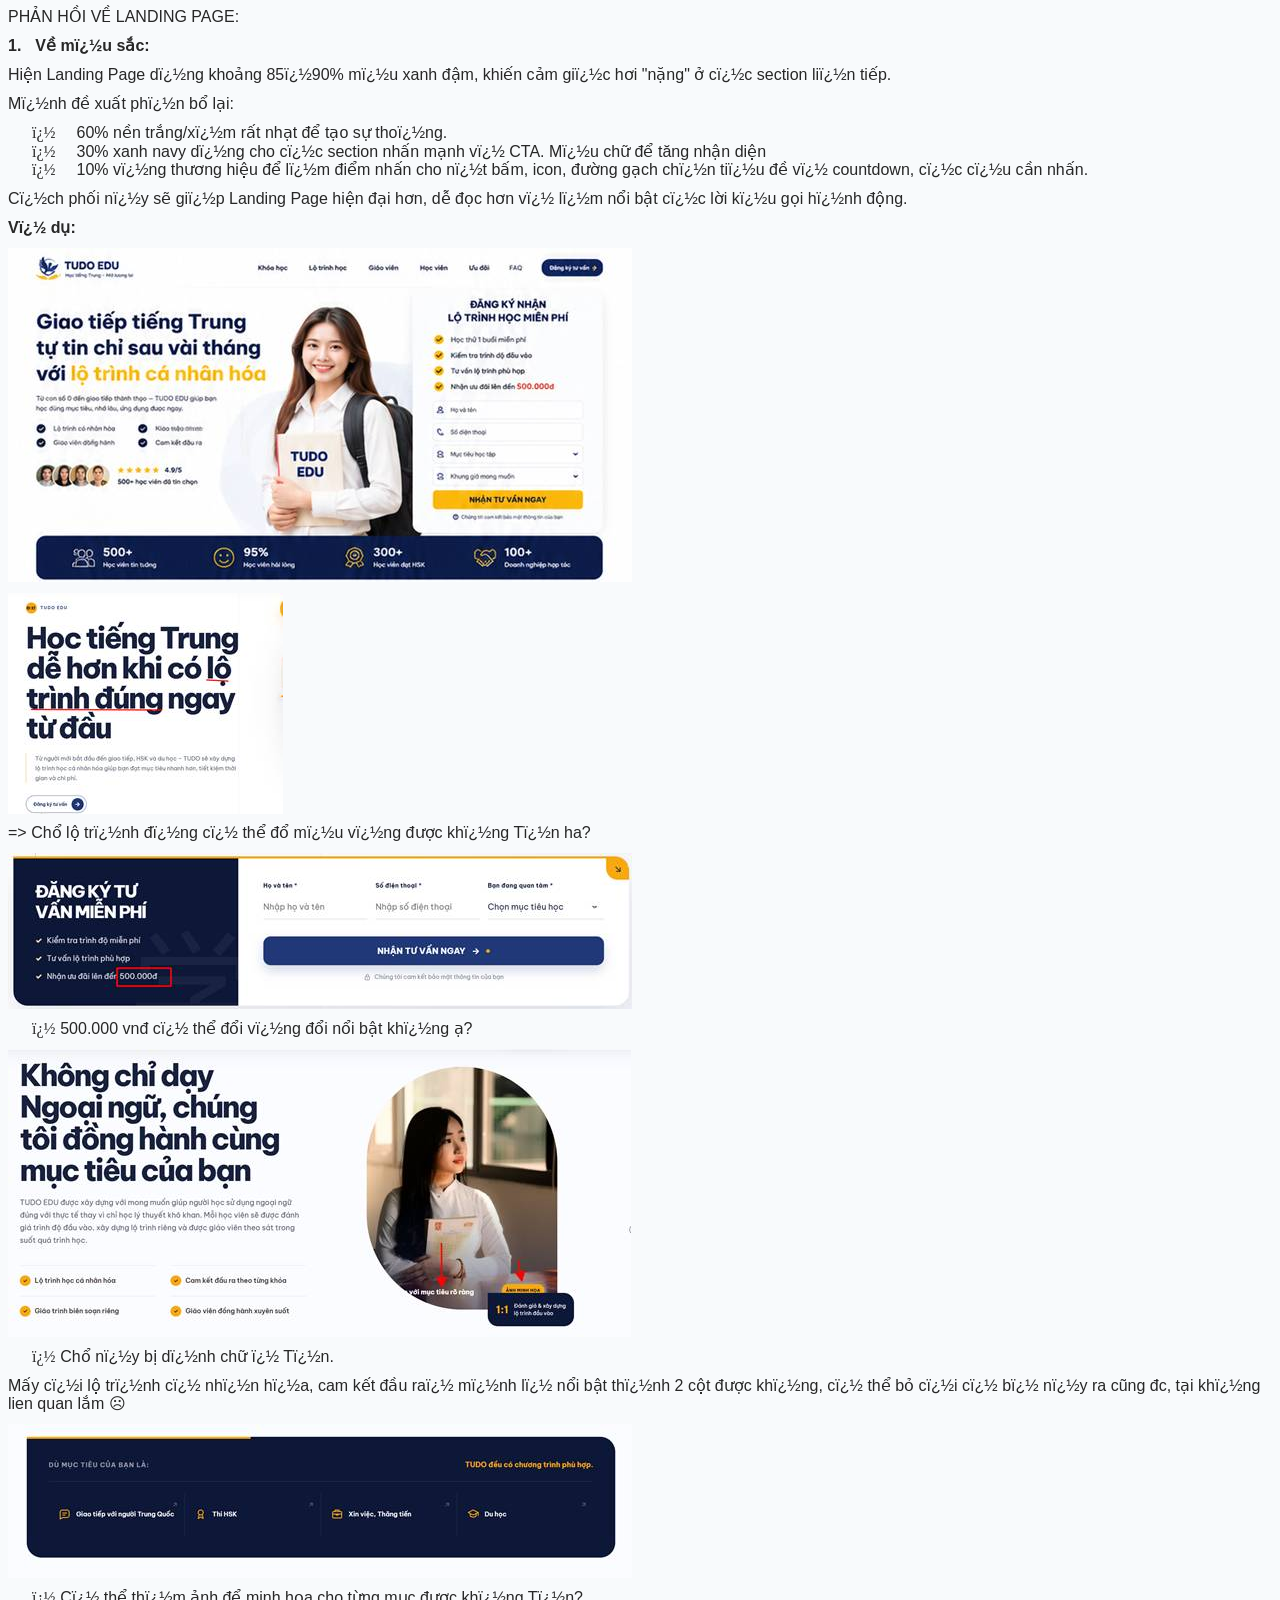
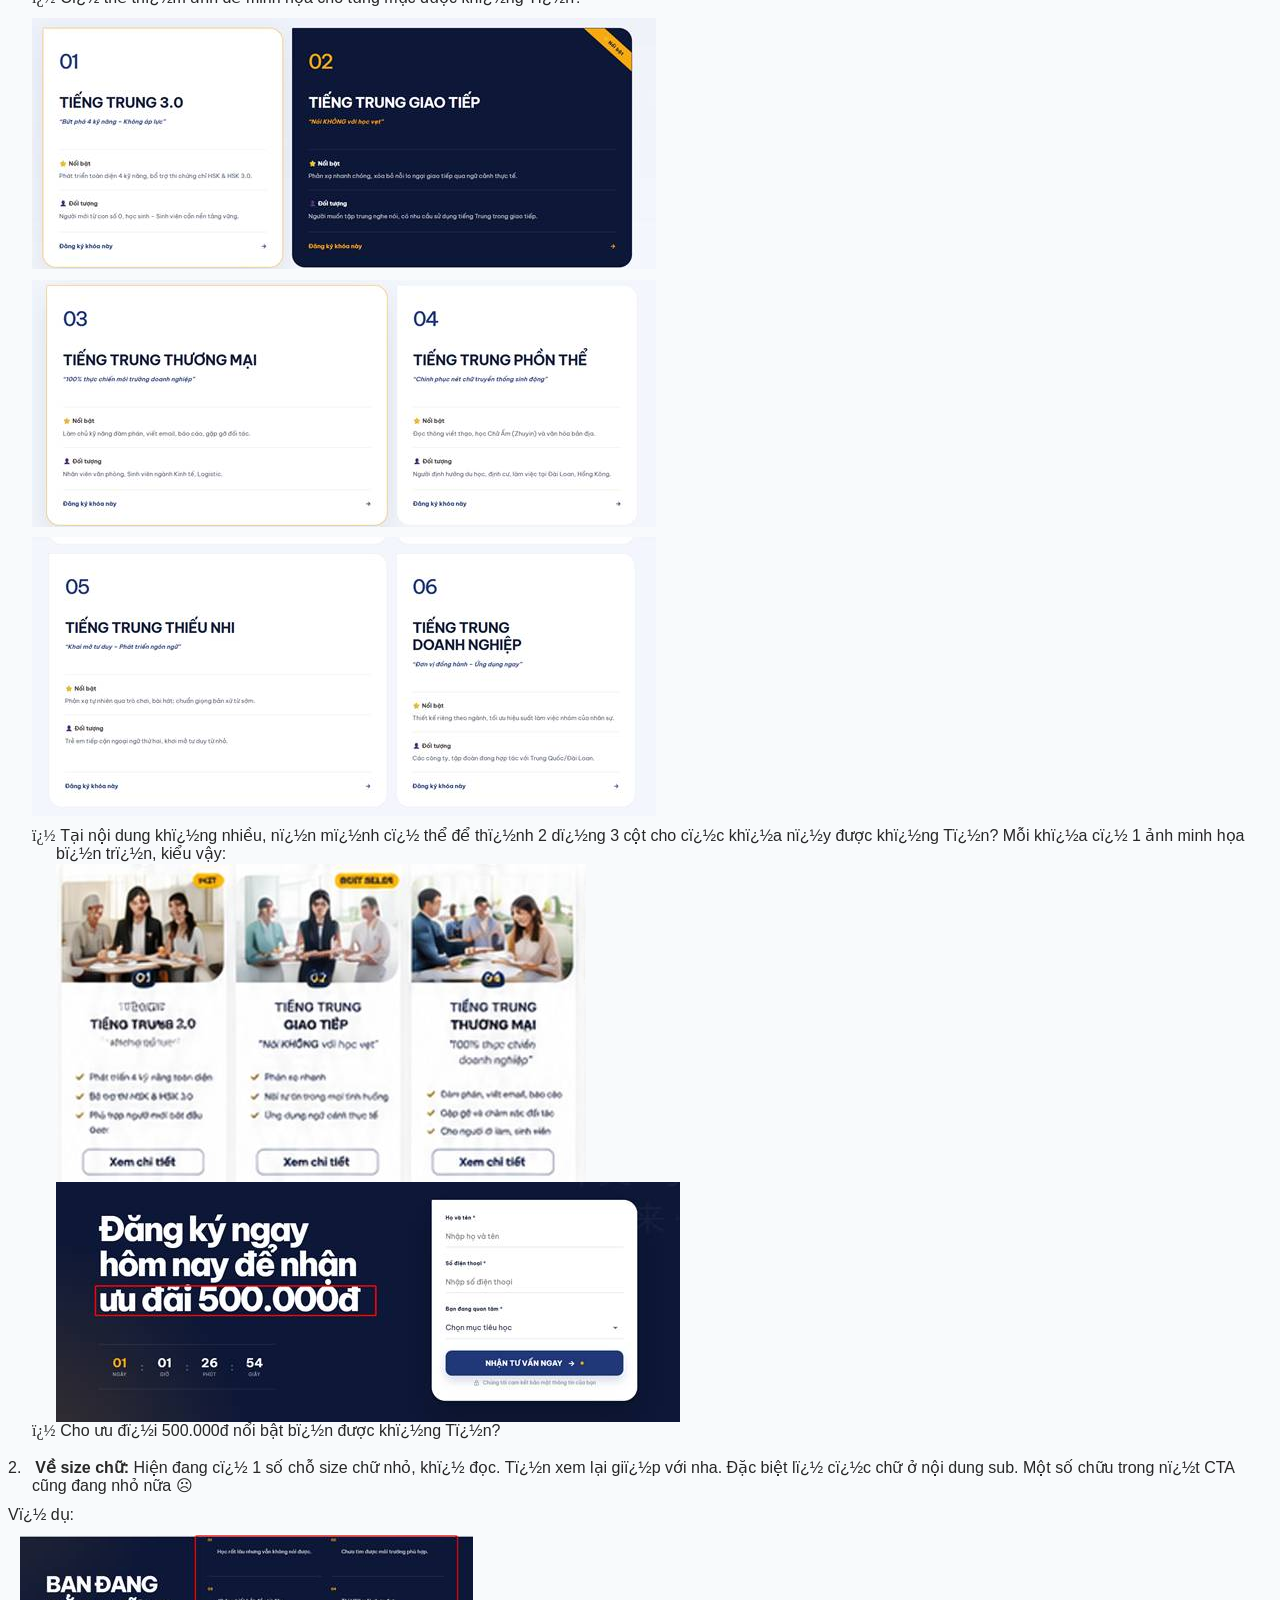
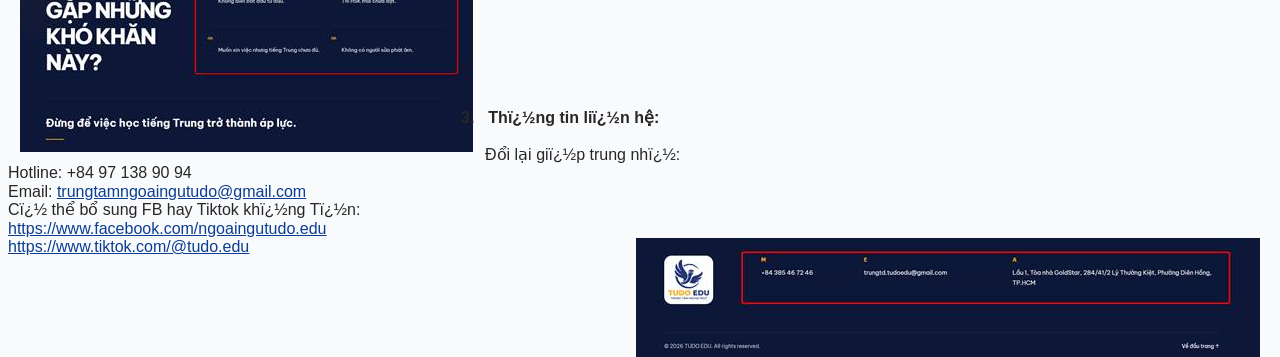
<file: PHẢN HỒI VỀ LANDING PAGE.htm>
<html xmlns:v="urn:schemas-microsoft-com:vml"
xmlns:o="urn:schemas-microsoft-com:office:office"
xmlns:w="urn:schemas-microsoft-com:office:word"
xmlns:m="http://schemas.microsoft.com/office/2004/12/omml"
xmlns="http://www.w3.org/TR/REC-html40">

<head>
<meta http-equiv=Content-Type content="text/html; charset=windows-1252">
<meta name=ProgId content=Word.Document>
<meta name=Generator content="Microsoft Word 15">
<meta name=Originator content="Microsoft Word 15">
<link rel=File-List href="PH&#7842;N%20H&#7890;I%20V&#7872;%20LANDING%20PAGE_files/filelist.xml">
<link rel=Preview href="PH&#7842;N%20H&#7890;I%20V&#7872;%20LANDING%20PAGE_files/preview.wmf">
<link rel=Edit-Time-Data
href="PH&#7842;N%20H&#7890;I%20V&#7872;%20LANDING%20PAGE_files/editdata.mso">
<!--[if !mso]>
<style>
v\:* {behavior:url(#default#VML);}
o\:* {behavior:url(#default#VML);}
w\:* {behavior:url(#default#VML);}
.shape {behavior:url(#default#VML);}
</style>
<![endif]--><!--[if gte mso 9]><xml>
 <o:DocumentProperties>
  <o:Author>Trung, Tran Duc - Deputy Marketing Manager</o:Author>
  <o:Template>Normal</o:Template>
  <o:LastAuthor>tin</o:LastAuthor>
  <o:Revision>2</o:Revision>
  <o:TotalTime>34</o:TotalTime>
  <o:Created>2026-07-31T04:16:00Z</o:Created>
  <o:LastSaved>2026-07-31T04:16:00Z</o:LastSaved>
  <o:Pages>6</o:Pages>
  <o:Words>245</o:Words>
  <o:Characters>1400</o:Characters>
  <o:Lines>11</o:Lines>
  <o:Paragraphs>3</o:Paragraphs>
  <o:CharactersWithSpaces>1642</o:CharactersWithSpaces>
  <o:Version>16.00</o:Version>
 </o:DocumentProperties>
 <o:OfficeDocumentSettings>
  <o:AllowPNG/>
 </o:OfficeDocumentSettings>
</xml><![endif]-->
<link rel=themeData href="PH&#7842;N%20H&#7890;I%20V&#7872;%20LANDING%20PAGE_files/themedata.thmx">
<link rel=colorSchemeMapping
href="PH&#7842;N%20H&#7890;I%20V&#7872;%20LANDING%20PAGE_files/colorschememapping.xml">
<!--[if gte mso 9]><xml>
 <w:WordDocument>
  <w:SpellingState>Clean</w:SpellingState>
  <w:GrammarState>Clean</w:GrammarState>
  <w:TrackMoves>false</w:TrackMoves>
  <w:TrackFormatting/>
  <w:PunctuationKerning/>
  <w:ValidateAgainstSchemas/>
  <w:SaveIfXMLInvalid>false</w:SaveIfXMLInvalid>
  <w:IgnoreMixedContent>false</w:IgnoreMixedContent>
  <w:AlwaysShowPlaceholderText>false</w:AlwaysShowPlaceholderText>
  <w:DoNotPromoteQF/>
  <w:LidThemeOther>EN-US</w:LidThemeOther>
  <w:LidThemeAsian>X-NONE</w:LidThemeAsian>
  <w:LidThemeComplexScript>X-NONE</w:LidThemeComplexScript>
  <w:Compatibility>
   <w:BreakWrappedTables/>
   <w:SnapToGridInCell/>
   <w:WrapTextWithPunct/>
   <w:UseAsianBreakRules/>
   <w:DontGrowAutofit/>
   <w:SplitPgBreakAndParaMark/>
   <w:EnableOpenTypeKerning/>
   <w:DontFlipMirrorIndents/>
   <w:OverrideTableStyleHps/>
  </w:Compatibility>
  <m:mathPr>
   <m:mathFont m:val="Cambria Math"/>
   <m:brkBin m:val="before"/>
   <m:brkBinSub m:val="&#45;-"/>
   <m:smallFrac m:val="off"/>
   <m:dispDef/>
   <m:lMargin m:val="0"/>
   <m:rMargin m:val="0"/>
   <m:defJc m:val="centerGroup"/>
   <m:wrapIndent m:val="1440"/>
   <m:intLim m:val="subSup"/>
   <m:naryLim m:val="undOvr"/>
  </m:mathPr></w:WordDocument>
</xml><![endif]--><!--[if gte mso 9]><xml>
 <w:LatentStyles DefLockedState="false" DefUnhideWhenUsed="false"
  DefSemiHidden="false" DefQFormat="false" DefPriority="99"
  LatentStyleCount="375">
  <w:LsdException Locked="false" Priority="0" QFormat="true" Name="Normal"/>
  <w:LsdException Locked="false" Priority="9" QFormat="true" Name="heading 1"/>
  <w:LsdException Locked="false" Priority="9" SemiHidden="true"
   UnhideWhenUsed="true" QFormat="true" Name="heading 2"/>
  <w:LsdException Locked="false" Priority="9" SemiHidden="true"
   UnhideWhenUsed="true" QFormat="true" Name="heading 3"/>
  <w:LsdException Locked="false" Priority="9" SemiHidden="true"
   UnhideWhenUsed="true" QFormat="true" Name="heading 4"/>
  <w:LsdException Locked="false" Priority="9" SemiHidden="true"
   UnhideWhenUsed="true" QFormat="true" Name="heading 5"/>
  <w:LsdException Locked="false" Priority="9" SemiHidden="true"
   UnhideWhenUsed="true" QFormat="true" Name="heading 6"/>
  <w:LsdException Locked="false" Priority="9" SemiHidden="true"
   UnhideWhenUsed="true" QFormat="true" Name="heading 7"/>
  <w:LsdException Locked="false" Priority="9" SemiHidden="true"
   UnhideWhenUsed="true" QFormat="true" Name="heading 8"/>
  <w:LsdException Locked="false" Priority="9" SemiHidden="true"
   UnhideWhenUsed="true" QFormat="true" Name="heading 9"/>
  <w:LsdException Locked="false" SemiHidden="true" UnhideWhenUsed="true"
   Name="index 1"/>
  <w:LsdException Locked="false" SemiHidden="true" UnhideWhenUsed="true"
   Name="index 2"/>
  <w:LsdException Locked="false" SemiHidden="true" UnhideWhenUsed="true"
   Name="index 3"/>
  <w:LsdException Locked="false" SemiHidden="true" UnhideWhenUsed="true"
   Name="index 4"/>
  <w:LsdException Locked="false" SemiHidden="true" UnhideWhenUsed="true"
   Name="index 5"/>
  <w:LsdException Locked="false" SemiHidden="true" UnhideWhenUsed="true"
   Name="index 6"/>
  <w:LsdException Locked="false" SemiHidden="true" UnhideWhenUsed="true"
   Name="index 7"/>
  <w:LsdException Locked="false" SemiHidden="true" UnhideWhenUsed="true"
   Name="index 8"/>
  <w:LsdException Locked="false" SemiHidden="true" UnhideWhenUsed="true"
   Name="index 9"/>
  <w:LsdException Locked="false" Priority="39" SemiHidden="true"
   UnhideWhenUsed="true" Name="toc 1"/>
  <w:LsdException Locked="false" Priority="39" SemiHidden="true"
   UnhideWhenUsed="true" Name="toc 2"/>
  <w:LsdException Locked="false" Priority="39" SemiHidden="true"
   UnhideWhenUsed="true" Name="toc 3"/>
  <w:LsdException Locked="false" Priority="39" SemiHidden="true"
   UnhideWhenUsed="true" Name="toc 4"/>
  <w:LsdException Locked="false" Priority="39" SemiHidden="true"
   UnhideWhenUsed="true" Name="toc 5"/>
  <w:LsdException Locked="false" Priority="39" SemiHidden="true"
   UnhideWhenUsed="true" Name="toc 6"/>
  <w:LsdException Locked="false" Priority="39" SemiHidden="true"
   UnhideWhenUsed="true" Name="toc 7"/>
  <w:LsdException Locked="false" Priority="39" SemiHidden="true"
   UnhideWhenUsed="true" Name="toc 8"/>
  <w:LsdException Locked="false" Priority="39" SemiHidden="true"
   UnhideWhenUsed="true" Name="toc 9"/>
  <w:LsdException Locked="false" SemiHidden="true" UnhideWhenUsed="true"
   Name="Normal Indent"/>
  <w:LsdException Locked="false" SemiHidden="true" UnhideWhenUsed="true"
   Name="footnote text"/>
  <w:LsdException Locked="false" SemiHidden="true" UnhideWhenUsed="true"
   Name="annotation text"/>
  <w:LsdException Locked="false" SemiHidden="true" UnhideWhenUsed="true"
   Name="header"/>
  <w:LsdException Locked="false" SemiHidden="true" UnhideWhenUsed="true"
   Name="footer"/>
  <w:LsdException Locked="false" SemiHidden="true" UnhideWhenUsed="true"
   Name="index heading"/>
  <w:LsdException Locked="false" Priority="35" SemiHidden="true"
   UnhideWhenUsed="true" QFormat="true" Name="caption"/>
  <w:LsdException Locked="false" SemiHidden="true" UnhideWhenUsed="true"
   Name="table of figures"/>
  <w:LsdException Locked="false" SemiHidden="true" UnhideWhenUsed="true"
   Name="envelope address"/>
  <w:LsdException Locked="false" SemiHidden="true" UnhideWhenUsed="true"
   Name="envelope return"/>
  <w:LsdException Locked="false" SemiHidden="true" UnhideWhenUsed="true"
   Name="footnote reference"/>
  <w:LsdException Locked="false" SemiHidden="true" UnhideWhenUsed="true"
   Name="annotation reference"/>
  <w:LsdException Locked="false" SemiHidden="true" UnhideWhenUsed="true"
   Name="line number"/>
  <w:LsdException Locked="false" SemiHidden="true" UnhideWhenUsed="true"
   Name="page number"/>
  <w:LsdException Locked="false" SemiHidden="true" UnhideWhenUsed="true"
   Name="endnote reference"/>
  <w:LsdException Locked="false" SemiHidden="true" UnhideWhenUsed="true"
   Name="endnote text"/>
  <w:LsdException Locked="false" SemiHidden="true" UnhideWhenUsed="true"
   Name="table of authorities"/>
  <w:LsdException Locked="false" SemiHidden="true" UnhideWhenUsed="true"
   Name="macro"/>
  <w:LsdException Locked="false" SemiHidden="true" UnhideWhenUsed="true"
   Name="toa heading"/>
  <w:LsdException Locked="false" SemiHidden="true" UnhideWhenUsed="true"
   Name="List"/>
  <w:LsdException Locked="false" SemiHidden="true" UnhideWhenUsed="true"
   Name="List Bullet"/>
  <w:LsdException Locked="false" SemiHidden="true" UnhideWhenUsed="true"
   Name="List Number"/>
  <w:LsdException Locked="false" SemiHidden="true" UnhideWhenUsed="true"
   Name="List 2"/>
  <w:LsdException Locked="false" SemiHidden="true" UnhideWhenUsed="true"
   Name="List 3"/>
  <w:LsdException Locked="false" SemiHidden="true" UnhideWhenUsed="true"
   Name="List 4"/>
  <w:LsdException Locked="false" SemiHidden="true" UnhideWhenUsed="true"
   Name="List 5"/>
  <w:LsdException Locked="false" SemiHidden="true" UnhideWhenUsed="true"
   Name="List Bullet 2"/>
  <w:LsdException Locked="false" SemiHidden="true" UnhideWhenUsed="true"
   Name="List Bullet 3"/>
  <w:LsdException Locked="false" SemiHidden="true" UnhideWhenUsed="true"
   Name="List Bullet 4"/>
  <w:LsdException Locked="false" SemiHidden="true" UnhideWhenUsed="true"
   Name="List Bullet 5"/>
  <w:LsdException Locked="false" SemiHidden="true" UnhideWhenUsed="true"
   Name="List Number 2"/>
  <w:LsdException Locked="false" SemiHidden="true" UnhideWhenUsed="true"
   Name="List Number 3"/>
  <w:LsdException Locked="false" SemiHidden="true" UnhideWhenUsed="true"
   Name="List Number 4"/>
  <w:LsdException Locked="false" SemiHidden="true" UnhideWhenUsed="true"
   Name="List Number 5"/>
  <w:LsdException Locked="false" Priority="10" QFormat="true" Name="Title"/>
  <w:LsdException Locked="false" SemiHidden="true" UnhideWhenUsed="true"
   Name="Closing"/>
  <w:LsdException Locked="false" SemiHidden="true" UnhideWhenUsed="true"
   Name="Signature"/>
  <w:LsdException Locked="false" Priority="1" SemiHidden="true"
   UnhideWhenUsed="true" Name="Default Paragraph Font"/>
  <w:LsdException Locked="false" SemiHidden="true" UnhideWhenUsed="true"
   Name="Body Text"/>
  <w:LsdException Locked="false" SemiHidden="true" UnhideWhenUsed="true"
   Name="Body Text Indent"/>
  <w:LsdException Locked="false" SemiHidden="true" UnhideWhenUsed="true"
   Name="List Continue"/>
  <w:LsdException Locked="false" SemiHidden="true" UnhideWhenUsed="true"
   Name="List Continue 2"/>
  <w:LsdException Locked="false" SemiHidden="true" UnhideWhenUsed="true"
   Name="List Continue 3"/>
  <w:LsdException Locked="false" SemiHidden="true" UnhideWhenUsed="true"
   Name="List Continue 4"/>
  <w:LsdException Locked="false" SemiHidden="true" UnhideWhenUsed="true"
   Name="List Continue 5"/>
  <w:LsdException Locked="false" SemiHidden="true" UnhideWhenUsed="true"
   Name="Message Header"/>
  <w:LsdException Locked="false" Priority="11" QFormat="true" Name="Subtitle"/>
  <w:LsdException Locked="false" SemiHidden="true" UnhideWhenUsed="true"
   Name="Salutation"/>
  <w:LsdException Locked="false" SemiHidden="true" UnhideWhenUsed="true"
   Name="Date"/>
  <w:LsdException Locked="false" SemiHidden="true" UnhideWhenUsed="true"
   Name="Body Text First Indent"/>
  <w:LsdException Locked="false" SemiHidden="true" UnhideWhenUsed="true"
   Name="Body Text First Indent 2"/>
  <w:LsdException Locked="false" SemiHidden="true" UnhideWhenUsed="true"
   Name="Note Heading"/>
  <w:LsdException Locked="false" SemiHidden="true" UnhideWhenUsed="true"
   Name="Body Text 2"/>
  <w:LsdException Locked="false" SemiHidden="true" UnhideWhenUsed="true"
   Name="Body Text 3"/>
  <w:LsdException Locked="false" SemiHidden="true" UnhideWhenUsed="true"
   Name="Body Text Indent 2"/>
  <w:LsdException Locked="false" SemiHidden="true" UnhideWhenUsed="true"
   Name="Body Text Indent 3"/>
  <w:LsdException Locked="false" SemiHidden="true" UnhideWhenUsed="true"
   Name="Block Text"/>
  <w:LsdException Locked="false" SemiHidden="true" UnhideWhenUsed="true"
   Name="Hyperlink"/>
  <w:LsdException Locked="false" SemiHidden="true" UnhideWhenUsed="true"
   Name="FollowedHyperlink"/>
  <w:LsdException Locked="false" Priority="22" QFormat="true" Name="Strong"/>
  <w:LsdException Locked="false" Priority="20" QFormat="true" Name="Emphasis"/>
  <w:LsdException Locked="false" SemiHidden="true" UnhideWhenUsed="true"
   Name="Document Map"/>
  <w:LsdException Locked="false" SemiHidden="true" UnhideWhenUsed="true"
   Name="Plain Text"/>
  <w:LsdException Locked="false" SemiHidden="true" UnhideWhenUsed="true"
   Name="E-mail Signature"/>
  <w:LsdException Locked="false" SemiHidden="true" UnhideWhenUsed="true"
   Name="HTML Top of Form"/>
  <w:LsdException Locked="false" SemiHidden="true" UnhideWhenUsed="true"
   Name="HTML Bottom of Form"/>
  <w:LsdException Locked="false" SemiHidden="true" UnhideWhenUsed="true"
   Name="Normal (Web)"/>
  <w:LsdException Locked="false" SemiHidden="true" UnhideWhenUsed="true"
   Name="HTML Acronym"/>
  <w:LsdException Locked="false" SemiHidden="true" UnhideWhenUsed="true"
   Name="HTML Address"/>
  <w:LsdException Locked="false" SemiHidden="true" UnhideWhenUsed="true"
   Name="HTML Cite"/>
  <w:LsdException Locked="false" SemiHidden="true" UnhideWhenUsed="true"
   Name="HTML Code"/>
  <w:LsdException Locked="false" SemiHidden="true" UnhideWhenUsed="true"
   Name="HTML Definition"/>
  <w:LsdException Locked="false" SemiHidden="true" UnhideWhenUsed="true"
   Name="HTML Keyboard"/>
  <w:LsdException Locked="false" SemiHidden="true" UnhideWhenUsed="true"
   Name="HTML Preformatted"/>
  <w:LsdException Locked="false" SemiHidden="true" UnhideWhenUsed="true"
   Name="HTML Sample"/>
  <w:LsdException Locked="false" SemiHidden="true" UnhideWhenUsed="true"
   Name="HTML Typewriter"/>
  <w:LsdException Locked="false" SemiHidden="true" UnhideWhenUsed="true"
   Name="HTML Variable"/>
  <w:LsdException Locked="false" SemiHidden="true" UnhideWhenUsed="true"
   Name="Normal Table"/>
  <w:LsdException Locked="false" SemiHidden="true" UnhideWhenUsed="true"
   Name="annotation subject"/>
  <w:LsdException Locked="false" SemiHidden="true" UnhideWhenUsed="true"
   Name="No List"/>
  <w:LsdException Locked="false" SemiHidden="true" UnhideWhenUsed="true"
   Name="Outline List 1"/>
  <w:LsdException Locked="false" SemiHidden="true" UnhideWhenUsed="true"
   Name="Outline List 2"/>
  <w:LsdException Locked="false" SemiHidden="true" UnhideWhenUsed="true"
   Name="Outline List 3"/>
  <w:LsdException Locked="false" SemiHidden="true" UnhideWhenUsed="true"
   Name="Table Simple 1"/>
  <w:LsdException Locked="false" SemiHidden="true" UnhideWhenUsed="true"
   Name="Table Simple 2"/>
  <w:LsdException Locked="false" SemiHidden="true" UnhideWhenUsed="true"
   Name="Table Simple 3"/>
  <w:LsdException Locked="false" SemiHidden="true" UnhideWhenUsed="true"
   Name="Table Classic 1"/>
  <w:LsdException Locked="false" SemiHidden="true" UnhideWhenUsed="true"
   Name="Table Classic 2"/>
  <w:LsdException Locked="false" SemiHidden="true" UnhideWhenUsed="true"
   Name="Table Classic 3"/>
  <w:LsdException Locked="false" SemiHidden="true" UnhideWhenUsed="true"
   Name="Table Classic 4"/>
  <w:LsdException Locked="false" SemiHidden="true" UnhideWhenUsed="true"
   Name="Table Colorful 1"/>
  <w:LsdException Locked="false" SemiHidden="true" UnhideWhenUsed="true"
   Name="Table Colorful 2"/>
  <w:LsdException Locked="false" SemiHidden="true" UnhideWhenUsed="true"
   Name="Table Colorful 3"/>
  <w:LsdException Locked="false" SemiHidden="true" UnhideWhenUsed="true"
   Name="Table Columns 1"/>
  <w:LsdException Locked="false" SemiHidden="true" UnhideWhenUsed="true"
   Name="Table Columns 2"/>
  <w:LsdException Locked="false" SemiHidden="true" UnhideWhenUsed="true"
   Name="Table Columns 3"/>
  <w:LsdException Locked="false" SemiHidden="true" UnhideWhenUsed="true"
   Name="Table Columns 4"/>
  <w:LsdException Locked="false" SemiHidden="true" UnhideWhenUsed="true"
   Name="Table Columns 5"/>
  <w:LsdException Locked="false" SemiHidden="true" UnhideWhenUsed="true"
   Name="Table Grid 1"/>
  <w:LsdException Locked="false" SemiHidden="true" UnhideWhenUsed="true"
   Name="Table Grid 2"/>
  <w:LsdException Locked="false" SemiHidden="true" UnhideWhenUsed="true"
   Name="Table Grid 3"/>
  <w:LsdException Locked="false" SemiHidden="true" UnhideWhenUsed="true"
   Name="Table Grid 4"/>
  <w:LsdException Locked="false" SemiHidden="true" UnhideWhenUsed="true"
   Name="Table Grid 5"/>
  <w:LsdException Locked="false" SemiHidden="true" UnhideWhenUsed="true"
   Name="Table Grid 6"/>
  <w:LsdException Locked="false" SemiHidden="true" UnhideWhenUsed="true"
   Name="Table Grid 7"/>
  <w:LsdException Locked="false" SemiHidden="true" UnhideWhenUsed="true"
   Name="Table Grid 8"/>
  <w:LsdException Locked="false" SemiHidden="true" UnhideWhenUsed="true"
   Name="Table List 1"/>
  <w:LsdException Locked="false" SemiHidden="true" UnhideWhenUsed="true"
   Name="Table List 2"/>
  <w:LsdException Locked="false" SemiHidden="true" UnhideWhenUsed="true"
   Name="Table List 3"/>
  <w:LsdException Locked="false" SemiHidden="true" UnhideWhenUsed="true"
   Name="Table List 4"/>
  <w:LsdException Locked="false" SemiHidden="true" UnhideWhenUsed="true"
   Name="Table List 5"/>
  <w:LsdException Locked="false" SemiHidden="true" UnhideWhenUsed="true"
   Name="Table List 6"/>
  <w:LsdException Locked="false" SemiHidden="true" UnhideWhenUsed="true"
   Name="Table List 7"/>
  <w:LsdException Locked="false" SemiHidden="true" UnhideWhenUsed="true"
   Name="Table List 8"/>
  <w:LsdException Locked="false" SemiHidden="true" UnhideWhenUsed="true"
   Name="Table 3D effects 1"/>
  <w:LsdException Locked="false" SemiHidden="true" UnhideWhenUsed="true"
   Name="Table 3D effects 2"/>
  <w:LsdException Locked="false" SemiHidden="true" UnhideWhenUsed="true"
   Name="Table 3D effects 3"/>
  <w:LsdException Locked="false" SemiHidden="true" UnhideWhenUsed="true"
   Name="Table Contemporary"/>
  <w:LsdException Locked="false" SemiHidden="true" UnhideWhenUsed="true"
   Name="Table Elegant"/>
  <w:LsdException Locked="false" SemiHidden="true" UnhideWhenUsed="true"
   Name="Table Professional"/>
  <w:LsdException Locked="false" SemiHidden="true" UnhideWhenUsed="true"
   Name="Table Subtle 1"/>
  <w:LsdException Locked="false" SemiHidden="true" UnhideWhenUsed="true"
   Name="Table Subtle 2"/>
  <w:LsdException Locked="false" SemiHidden="true" UnhideWhenUsed="true"
   Name="Table Web 1"/>
  <w:LsdException Locked="false" SemiHidden="true" UnhideWhenUsed="true"
   Name="Table Web 2"/>
  <w:LsdException Locked="false" SemiHidden="true" UnhideWhenUsed="true"
   Name="Table Web 3"/>
  <w:LsdException Locked="false" SemiHidden="true" UnhideWhenUsed="true"
   Name="Balloon Text"/>
  <w:LsdException Locked="false" Priority="39" Name="Table Grid"/>
  <w:LsdException Locked="false" SemiHidden="true" UnhideWhenUsed="true"
   Name="Table Theme"/>
  <w:LsdException Locked="false" SemiHidden="true" Name="Placeholder Text"/>
  <w:LsdException Locked="false" Priority="1" QFormat="true" Name="No Spacing"/>
  <w:LsdException Locked="false" Priority="60" Name="Light Shading"/>
  <w:LsdException Locked="false" Priority="61" Name="Light List"/>
  <w:LsdException Locked="false" Priority="62" Name="Light Grid"/>
  <w:LsdException Locked="false" Priority="63" Name="Medium Shading 1"/>
  <w:LsdException Locked="false" Priority="64" Name="Medium Shading 2"/>
  <w:LsdException Locked="false" Priority="65" Name="Medium List 1"/>
  <w:LsdException Locked="false" Priority="66" Name="Medium List 2"/>
  <w:LsdException Locked="false" Priority="67" Name="Medium Grid 1"/>
  <w:LsdException Locked="false" Priority="68" Name="Medium Grid 2"/>
  <w:LsdException Locked="false" Priority="69" Name="Medium Grid 3"/>
  <w:LsdException Locked="false" Priority="70" Name="Dark List"/>
  <w:LsdException Locked="false" Priority="71" Name="Colorful Shading"/>
  <w:LsdException Locked="false" Priority="72" Name="Colorful List"/>
  <w:LsdException Locked="false" Priority="73" Name="Colorful Grid"/>
  <w:LsdException Locked="false" Priority="60" Name="Light Shading Accent 1"/>
  <w:LsdException Locked="false" Priority="61" Name="Light List Accent 1"/>
  <w:LsdException Locked="false" Priority="62" Name="Light Grid Accent 1"/>
  <w:LsdException Locked="false" Priority="63" Name="Medium Shading 1 Accent 1"/>
  <w:LsdException Locked="false" Priority="64" Name="Medium Shading 2 Accent 1"/>
  <w:LsdException Locked="false" Priority="65" Name="Medium List 1 Accent 1"/>
  <w:LsdException Locked="false" SemiHidden="true" Name="Revision"/>
  <w:LsdException Locked="false" Priority="34" QFormat="true"
   Name="List Paragraph"/>
  <w:LsdException Locked="false" Priority="29" QFormat="true" Name="Quote"/>
  <w:LsdException Locked="false" Priority="30" QFormat="true"
   Name="Intense Quote"/>
  <w:LsdException Locked="false" Priority="66" Name="Medium List 2 Accent 1"/>
  <w:LsdException Locked="false" Priority="67" Name="Medium Grid 1 Accent 1"/>
  <w:LsdException Locked="false" Priority="68" Name="Medium Grid 2 Accent 1"/>
  <w:LsdException Locked="false" Priority="69" Name="Medium Grid 3 Accent 1"/>
  <w:LsdException Locked="false" Priority="70" Name="Dark List Accent 1"/>
  <w:LsdException Locked="false" Priority="71" Name="Colorful Shading Accent 1"/>
  <w:LsdException Locked="false" Priority="72" Name="Colorful List Accent 1"/>
  <w:LsdException Locked="false" Priority="73" Name="Colorful Grid Accent 1"/>
  <w:LsdException Locked="false" Priority="60" Name="Light Shading Accent 2"/>
  <w:LsdException Locked="false" Priority="61" Name="Light List Accent 2"/>
  <w:LsdException Locked="false" Priority="62" Name="Light Grid Accent 2"/>
  <w:LsdException Locked="false" Priority="63" Name="Medium Shading 1 Accent 2"/>
  <w:LsdException Locked="false" Priority="64" Name="Medium Shading 2 Accent 2"/>
  <w:LsdException Locked="false" Priority="65" Name="Medium List 1 Accent 2"/>
  <w:LsdException Locked="false" Priority="66" Name="Medium List 2 Accent 2"/>
  <w:LsdException Locked="false" Priority="67" Name="Medium Grid 1 Accent 2"/>
  <w:LsdException Locked="false" Priority="68" Name="Medium Grid 2 Accent 2"/>
  <w:LsdException Locked="false" Priority="69" Name="Medium Grid 3 Accent 2"/>
  <w:LsdException Locked="false" Priority="70" Name="Dark List Accent 2"/>
  <w:LsdException Locked="false" Priority="71" Name="Colorful Shading Accent 2"/>
  <w:LsdException Locked="false" Priority="72" Name="Colorful List Accent 2"/>
  <w:LsdException Locked="false" Priority="73" Name="Colorful Grid Accent 2"/>
  <w:LsdException Locked="false" Priority="60" Name="Light Shading Accent 3"/>
  <w:LsdException Locked="false" Priority="61" Name="Light List Accent 3"/>
  <w:LsdException Locked="false" Priority="62" Name="Light Grid Accent 3"/>
  <w:LsdException Locked="false" Priority="63" Name="Medium Shading 1 Accent 3"/>
  <w:LsdException Locked="false" Priority="64" Name="Medium Shading 2 Accent 3"/>
  <w:LsdException Locked="false" Priority="65" Name="Medium List 1 Accent 3"/>
  <w:LsdException Locked="false" Priority="66" Name="Medium List 2 Accent 3"/>
  <w:LsdException Locked="false" Priority="67" Name="Medium Grid 1 Accent 3"/>
  <w:LsdException Locked="false" Priority="68" Name="Medium Grid 2 Accent 3"/>
  <w:LsdException Locked="false" Priority="69" Name="Medium Grid 3 Accent 3"/>
  <w:LsdException Locked="false" Priority="70" Name="Dark List Accent 3"/>
  <w:LsdException Locked="false" Priority="71" Name="Colorful Shading Accent 3"/>
  <w:LsdException Locked="false" Priority="72" Name="Colorful List Accent 3"/>
  <w:LsdException Locked="false" Priority="73" Name="Colorful Grid Accent 3"/>
  <w:LsdException Locked="false" Priority="60" Name="Light Shading Accent 4"/>
  <w:LsdException Locked="false" Priority="61" Name="Light List Accent 4"/>
  <w:LsdException Locked="false" Priority="62" Name="Light Grid Accent 4"/>
  <w:LsdException Locked="false" Priority="63" Name="Medium Shading 1 Accent 4"/>
  <w:LsdException Locked="false" Priority="64" Name="Medium Shading 2 Accent 4"/>
  <w:LsdException Locked="false" Priority="65" Name="Medium List 1 Accent 4"/>
  <w:LsdException Locked="false" Priority="66" Name="Medium List 2 Accent 4"/>
  <w:LsdException Locked="false" Priority="67" Name="Medium Grid 1 Accent 4"/>
  <w:LsdException Locked="false" Priority="68" Name="Medium Grid 2 Accent 4"/>
  <w:LsdException Locked="false" Priority="69" Name="Medium Grid 3 Accent 4"/>
  <w:LsdException Locked="false" Priority="70" Name="Dark List Accent 4"/>
  <w:LsdException Locked="false" Priority="71" Name="Colorful Shading Accent 4"/>
  <w:LsdException Locked="false" Priority="72" Name="Colorful List Accent 4"/>
  <w:LsdException Locked="false" Priority="73" Name="Colorful Grid Accent 4"/>
  <w:LsdException Locked="false" Priority="60" Name="Light Shading Accent 5"/>
  <w:LsdException Locked="false" Priority="61" Name="Light List Accent 5"/>
  <w:LsdException Locked="false" Priority="62" Name="Light Grid Accent 5"/>
  <w:LsdException Locked="false" Priority="63" Name="Medium Shading 1 Accent 5"/>
  <w:LsdException Locked="false" Priority="64" Name="Medium Shading 2 Accent 5"/>
  <w:LsdException Locked="false" Priority="65" Name="Medium List 1 Accent 5"/>
  <w:LsdException Locked="false" Priority="66" Name="Medium List 2 Accent 5"/>
  <w:LsdException Locked="false" Priority="67" Name="Medium Grid 1 Accent 5"/>
  <w:LsdException Locked="false" Priority="68" Name="Medium Grid 2 Accent 5"/>
  <w:LsdException Locked="false" Priority="69" Name="Medium Grid 3 Accent 5"/>
  <w:LsdException Locked="false" Priority="70" Name="Dark List Accent 5"/>
  <w:LsdException Locked="false" Priority="71" Name="Colorful Shading Accent 5"/>
  <w:LsdException Locked="false" Priority="72" Name="Colorful List Accent 5"/>
  <w:LsdException Locked="false" Priority="73" Name="Colorful Grid Accent 5"/>
  <w:LsdException Locked="false" Priority="60" Name="Light Shading Accent 6"/>
  <w:LsdException Locked="false" Priority="61" Name="Light List Accent 6"/>
  <w:LsdException Locked="false" Priority="62" Name="Light Grid Accent 6"/>
  <w:LsdException Locked="false" Priority="63" Name="Medium Shading 1 Accent 6"/>
  <w:LsdException Locked="false" Priority="64" Name="Medium Shading 2 Accent 6"/>
  <w:LsdException Locked="false" Priority="65" Name="Medium List 1 Accent 6"/>
  <w:LsdException Locked="false" Priority="66" Name="Medium List 2 Accent 6"/>
  <w:LsdException Locked="false" Priority="67" Name="Medium Grid 1 Accent 6"/>
  <w:LsdException Locked="false" Priority="68" Name="Medium Grid 2 Accent 6"/>
  <w:LsdException Locked="false" Priority="69" Name="Medium Grid 3 Accent 6"/>
  <w:LsdException Locked="false" Priority="70" Name="Dark List Accent 6"/>
  <w:LsdException Locked="false" Priority="71" Name="Colorful Shading Accent 6"/>
  <w:LsdException Locked="false" Priority="72" Name="Colorful List Accent 6"/>
  <w:LsdException Locked="false" Priority="73" Name="Colorful Grid Accent 6"/>
  <w:LsdException Locked="false" Priority="19" QFormat="true"
   Name="Subtle Emphasis"/>
  <w:LsdException Locked="false" Priority="21" QFormat="true"
   Name="Intense Emphasis"/>
  <w:LsdException Locked="false" Priority="31" QFormat="true"
   Name="Subtle Reference"/>
  <w:LsdException Locked="false" Priority="32" QFormat="true"
   Name="Intense Reference"/>
  <w:LsdException Locked="false" Priority="33" QFormat="true" Name="Book Title"/>
  <w:LsdException Locked="false" Priority="37" SemiHidden="true"
   UnhideWhenUsed="true" Name="Bibliography"/>
  <w:LsdException Locked="false" Priority="39" SemiHidden="true"
   UnhideWhenUsed="true" QFormat="true" Name="TOC Heading"/>
  <w:LsdException Locked="false" Priority="41" Name="Plain Table 1"/>
  <w:LsdException Locked="false" Priority="42" Name="Plain Table 2"/>
  <w:LsdException Locked="false" Priority="43" Name="Plain Table 3"/>
  <w:LsdException Locked="false" Priority="44" Name="Plain Table 4"/>
  <w:LsdException Locked="false" Priority="45" Name="Plain Table 5"/>
  <w:LsdException Locked="false" Priority="40" Name="Grid Table Light"/>
  <w:LsdException Locked="false" Priority="46" Name="Grid Table 1 Light"/>
  <w:LsdException Locked="false" Priority="47" Name="Grid Table 2"/>
  <w:LsdException Locked="false" Priority="48" Name="Grid Table 3"/>
  <w:LsdException Locked="false" Priority="49" Name="Grid Table 4"/>
  <w:LsdException Locked="false" Priority="50" Name="Grid Table 5 Dark"/>
  <w:LsdException Locked="false" Priority="51" Name="Grid Table 6 Colorful"/>
  <w:LsdException Locked="false" Priority="52" Name="Grid Table 7 Colorful"/>
  <w:LsdException Locked="false" Priority="46"
   Name="Grid Table 1 Light Accent 1"/>
  <w:LsdException Locked="false" Priority="47" Name="Grid Table 2 Accent 1"/>
  <w:LsdException Locked="false" Priority="48" Name="Grid Table 3 Accent 1"/>
  <w:LsdException Locked="false" Priority="49" Name="Grid Table 4 Accent 1"/>
  <w:LsdException Locked="false" Priority="50" Name="Grid Table 5 Dark Accent 1"/>
  <w:LsdException Locked="false" Priority="51"
   Name="Grid Table 6 Colorful Accent 1"/>
  <w:LsdException Locked="false" Priority="52"
   Name="Grid Table 7 Colorful Accent 1"/>
  <w:LsdException Locked="false" Priority="46"
   Name="Grid Table 1 Light Accent 2"/>
  <w:LsdException Locked="false" Priority="47" Name="Grid Table 2 Accent 2"/>
  <w:LsdException Locked="false" Priority="48" Name="Grid Table 3 Accent 2"/>
  <w:LsdException Locked="false" Priority="49" Name="Grid Table 4 Accent 2"/>
  <w:LsdException Locked="false" Priority="50" Name="Grid Table 5 Dark Accent 2"/>
  <w:LsdException Locked="false" Priority="51"
   Name="Grid Table 6 Colorful Accent 2"/>
  <w:LsdException Locked="false" Priority="52"
   Name="Grid Table 7 Colorful Accent 2"/>
  <w:LsdException Locked="false" Priority="46"
   Name="Grid Table 1 Light Accent 3"/>
  <w:LsdException Locked="false" Priority="47" Name="Grid Table 2 Accent 3"/>
  <w:LsdException Locked="false" Priority="48" Name="Grid Table 3 Accent 3"/>
  <w:LsdException Locked="false" Priority="49" Name="Grid Table 4 Accent 3"/>
  <w:LsdException Locked="false" Priority="50" Name="Grid Table 5 Dark Accent 3"/>
  <w:LsdException Locked="false" Priority="51"
   Name="Grid Table 6 Colorful Accent 3"/>
  <w:LsdException Locked="false" Priority="52"
   Name="Grid Table 7 Colorful Accent 3"/>
  <w:LsdException Locked="false" Priority="46"
   Name="Grid Table 1 Light Accent 4"/>
  <w:LsdException Locked="false" Priority="47" Name="Grid Table 2 Accent 4"/>
  <w:LsdException Locked="false" Priority="48" Name="Grid Table 3 Accent 4"/>
  <w:LsdException Locked="false" Priority="49" Name="Grid Table 4 Accent 4"/>
  <w:LsdException Locked="false" Priority="50" Name="Grid Table 5 Dark Accent 4"/>
  <w:LsdException Locked="false" Priority="51"
   Name="Grid Table 6 Colorful Accent 4"/>
  <w:LsdException Locked="false" Priority="52"
   Name="Grid Table 7 Colorful Accent 4"/>
  <w:LsdException Locked="false" Priority="46"
   Name="Grid Table 1 Light Accent 5"/>
  <w:LsdException Locked="false" Priority="47" Name="Grid Table 2 Accent 5"/>
  <w:LsdException Locked="false" Priority="48" Name="Grid Table 3 Accent 5"/>
  <w:LsdException Locked="false" Priority="49" Name="Grid Table 4 Accent 5"/>
  <w:LsdException Locked="false" Priority="50" Name="Grid Table 5 Dark Accent 5"/>
  <w:LsdException Locked="false" Priority="51"
   Name="Grid Table 6 Colorful Accent 5"/>
  <w:LsdException Locked="false" Priority="52"
   Name="Grid Table 7 Colorful Accent 5"/>
  <w:LsdException Locked="false" Priority="46"
   Name="Grid Table 1 Light Accent 6"/>
  <w:LsdException Locked="false" Priority="47" Name="Grid Table 2 Accent 6"/>
  <w:LsdException Locked="false" Priority="48" Name="Grid Table 3 Accent 6"/>
  <w:LsdException Locked="false" Priority="49" Name="Grid Table 4 Accent 6"/>
  <w:LsdException Locked="false" Priority="50" Name="Grid Table 5 Dark Accent 6"/>
  <w:LsdException Locked="false" Priority="51"
   Name="Grid Table 6 Colorful Accent 6"/>
  <w:LsdException Locked="false" Priority="52"
   Name="Grid Table 7 Colorful Accent 6"/>
  <w:LsdException Locked="false" Priority="46" Name="List Table 1 Light"/>
  <w:LsdException Locked="false" Priority="47" Name="List Table 2"/>
  <w:LsdException Locked="false" Priority="48" Name="List Table 3"/>
  <w:LsdException Locked="false" Priority="49" Name="List Table 4"/>
  <w:LsdException Locked="false" Priority="50" Name="List Table 5 Dark"/>
  <w:LsdException Locked="false" Priority="51" Name="List Table 6 Colorful"/>
  <w:LsdException Locked="false" Priority="52" Name="List Table 7 Colorful"/>
  <w:LsdException Locked="false" Priority="46"
   Name="List Table 1 Light Accent 1"/>
  <w:LsdException Locked="false" Priority="47" Name="List Table 2 Accent 1"/>
  <w:LsdException Locked="false" Priority="48" Name="List Table 3 Accent 1"/>
  <w:LsdException Locked="false" Priority="49" Name="List Table 4 Accent 1"/>
  <w:LsdException Locked="false" Priority="50" Name="List Table 5 Dark Accent 1"/>
  <w:LsdException Locked="false" Priority="51"
   Name="List Table 6 Colorful Accent 1"/>
  <w:LsdException Locked="false" Priority="52"
   Name="List Table 7 Colorful Accent 1"/>
  <w:LsdException Locked="false" Priority="46"
   Name="List Table 1 Light Accent 2"/>
  <w:LsdException Locked="false" Priority="47" Name="List Table 2 Accent 2"/>
  <w:LsdException Locked="false" Priority="48" Name="List Table 3 Accent 2"/>
  <w:LsdException Locked="false" Priority="49" Name="List Table 4 Accent 2"/>
  <w:LsdException Locked="false" Priority="50" Name="List Table 5 Dark Accent 2"/>
  <w:LsdException Locked="false" Priority="51"
   Name="List Table 6 Colorful Accent 2"/>
  <w:LsdException Locked="false" Priority="52"
   Name="List Table 7 Colorful Accent 2"/>
  <w:LsdException Locked="false" Priority="46"
   Name="List Table 1 Light Accent 3"/>
  <w:LsdException Locked="false" Priority="47" Name="List Table 2 Accent 3"/>
  <w:LsdException Locked="false" Priority="48" Name="List Table 3 Accent 3"/>
  <w:LsdException Locked="false" Priority="49" Name="List Table 4 Accent 3"/>
  <w:LsdException Locked="false" Priority="50" Name="List Table 5 Dark Accent 3"/>
  <w:LsdException Locked="false" Priority="51"
   Name="List Table 6 Colorful Accent 3"/>
  <w:LsdException Locked="false" Priority="52"
   Name="List Table 7 Colorful Accent 3"/>
  <w:LsdException Locked="false" Priority="46"
   Name="List Table 1 Light Accent 4"/>
  <w:LsdException Locked="false" Priority="47" Name="List Table 2 Accent 4"/>
  <w:LsdException Locked="false" Priority="48" Name="List Table 3 Accent 4"/>
  <w:LsdException Locked="false" Priority="49" Name="List Table 4 Accent 4"/>
  <w:LsdException Locked="false" Priority="50" Name="List Table 5 Dark Accent 4"/>
  <w:LsdException Locked="false" Priority="51"
   Name="List Table 6 Colorful Accent 4"/>
  <w:LsdException Locked="false" Priority="52"
   Name="List Table 7 Colorful Accent 4"/>
  <w:LsdException Locked="false" Priority="46"
   Name="List Table 1 Light Accent 5"/>
  <w:LsdException Locked="false" Priority="47" Name="List Table 2 Accent 5"/>
  <w:LsdException Locked="false" Priority="48" Name="List Table 3 Accent 5"/>
  <w:LsdException Locked="false" Priority="49" Name="List Table 4 Accent 5"/>
  <w:LsdException Locked="false" Priority="50" Name="List Table 5 Dark Accent 5"/>
  <w:LsdException Locked="false" Priority="51"
   Name="List Table 6 Colorful Accent 5"/>
  <w:LsdException Locked="false" Priority="52"
   Name="List Table 7 Colorful Accent 5"/>
  <w:LsdException Locked="false" Priority="46"
   Name="List Table 1 Light Accent 6"/>
  <w:LsdException Locked="false" Priority="47" Name="List Table 2 Accent 6"/>
  <w:LsdException Locked="false" Priority="48" Name="List Table 3 Accent 6"/>
  <w:LsdException Locked="false" Priority="49" Name="List Table 4 Accent 6"/>
  <w:LsdException Locked="false" Priority="50" Name="List Table 5 Dark Accent 6"/>
  <w:LsdException Locked="false" Priority="51"
   Name="List Table 6 Colorful Accent 6"/>
  <w:LsdException Locked="false" Priority="52"
   Name="List Table 7 Colorful Accent 6"/>
  <w:LsdException Locked="false" SemiHidden="true" UnhideWhenUsed="true"
   Name="Mention"/>
  <w:LsdException Locked="false" SemiHidden="true" UnhideWhenUsed="true"
   Name="Smart Hyperlink"/>
  <w:LsdException Locked="false" SemiHidden="true" UnhideWhenUsed="true"
   Name="Hashtag"/>
  <w:LsdException Locked="false" SemiHidden="true" UnhideWhenUsed="true"
   Name="Unresolved Mention"/>
 </w:LatentStyles>
</xml><![endif]-->
<style>
<!--
 /* Font Definitions */
 @font-face
	{font-family:Wingdings;
	panose-1:5 0 0 0 0 0 0 0 0 0;
	mso-font-charset:2;
	mso-generic-font-family:auto;
	mso-font-pitch:variable;
	mso-font-signature:0 268435456 0 0 -2147483648 0;}
@font-face
	{font-family:"Cambria Math";
	panose-1:2 4 5 3 5 4 6 3 2 4;
	mso-font-charset:0;
	mso-generic-font-family:roman;
	mso-font-pitch:variable;
	mso-font-signature:3 0 0 0 1 0;}
@font-face
	{font-family:Calibri;
	panose-1:2 15 5 2 2 2 4 3 2 4;
	mso-font-charset:0;
	mso-generic-font-family:swiss;
	mso-font-pitch:variable;
	mso-font-signature:-469750017 -1040178053 9 0 511 0;}
 /* Style Definitions */
 p.MsoNormal, li.MsoNormal, div.MsoNormal
	{mso-style-unhide:no;
	mso-style-qformat:yes;
	mso-style-parent:"";
	margin-top:0in;
	margin-right:0in;
	margin-bottom:8.0pt;
	margin-left:0in;
	line-height:115%;
	mso-pagination:widow-orphan;
	font-size:12.0pt;
	font-family:"Calibri",sans-serif;
	mso-ascii-font-family:Calibri;
	mso-ascii-theme-font:minor-latin;
	mso-fareast-font-family:Calibri;
	mso-fareast-theme-font:minor-latin;
	mso-hansi-font-family:Calibri;
	mso-hansi-theme-font:minor-latin;
	mso-bidi-font-family:"Times New Roman";
	mso-bidi-theme-font:minor-bidi;
	mso-font-kerning:1.0pt;
	mso-ligatures:standardcontextual;}
h1
	{mso-style-priority:9;
	mso-style-unhide:no;
	mso-style-qformat:yes;
	mso-style-link:"Heading 1 Char";
	mso-style-next:Normal;
	margin-top:.25in;
	margin-right:0in;
	margin-bottom:4.0pt;
	margin-left:0in;
	line-height:115%;
	mso-pagination:widow-orphan lines-together;
	page-break-after:avoid;
	mso-outline-level:1;
	font-size:20.0pt;
	font-family:"Calibri Light",sans-serif;
	mso-ascii-font-family:"Calibri Light";
	mso-ascii-theme-font:major-latin;
	mso-fareast-font-family:"Times New Roman";
	mso-fareast-theme-font:major-fareast;
	mso-hansi-font-family:"Calibri Light";
	mso-hansi-theme-font:major-latin;
	mso-bidi-font-family:"Times New Roman";
	mso-bidi-theme-font:major-bidi;
	color:#2F5496;
	mso-themecolor:accent1;
	mso-themeshade:191;
	mso-font-kerning:1.0pt;
	mso-ligatures:standardcontextual;
	font-weight:normal;}
h2
	{mso-style-noshow:yes;
	mso-style-priority:9;
	mso-style-qformat:yes;
	mso-style-link:"Heading 2 Char";
	mso-style-next:Normal;
	margin-top:8.0pt;
	margin-right:0in;
	margin-bottom:4.0pt;
	margin-left:0in;
	line-height:115%;
	mso-pagination:widow-orphan lines-together;
	page-break-after:avoid;
	mso-outline-level:2;
	font-size:16.0pt;
	font-family:"Calibri Light",sans-serif;
	mso-ascii-font-family:"Calibri Light";
	mso-ascii-theme-font:major-latin;
	mso-fareast-font-family:"Times New Roman";
	mso-fareast-theme-font:major-fareast;
	mso-hansi-font-family:"Calibri Light";
	mso-hansi-theme-font:major-latin;
	mso-bidi-font-family:"Times New Roman";
	mso-bidi-theme-font:major-bidi;
	color:#2F5496;
	mso-themecolor:accent1;
	mso-themeshade:191;
	mso-font-kerning:1.0pt;
	mso-ligatures:standardcontextual;
	font-weight:normal;}
h3
	{mso-style-noshow:yes;
	mso-style-priority:9;
	mso-style-qformat:yes;
	mso-style-link:"Heading 3 Char";
	mso-style-next:Normal;
	margin-top:8.0pt;
	margin-right:0in;
	margin-bottom:4.0pt;
	margin-left:0in;
	line-height:115%;
	mso-pagination:widow-orphan lines-together;
	page-break-after:avoid;
	mso-outline-level:3;
	font-size:14.0pt;
	font-family:"Calibri",sans-serif;
	mso-ascii-font-family:Calibri;
	mso-ascii-theme-font:minor-latin;
	mso-fareast-font-family:"Times New Roman";
	mso-fareast-theme-font:major-fareast;
	mso-hansi-font-family:Calibri;
	mso-hansi-theme-font:minor-latin;
	mso-bidi-font-family:"Times New Roman";
	mso-bidi-theme-font:major-bidi;
	color:#2F5496;
	mso-themecolor:accent1;
	mso-themeshade:191;
	mso-font-kerning:1.0pt;
	mso-ligatures:standardcontextual;
	font-weight:normal;}
h4
	{mso-style-noshow:yes;
	mso-style-priority:9;
	mso-style-qformat:yes;
	mso-style-link:"Heading 4 Char";
	mso-style-next:Normal;
	margin-top:4.0pt;
	margin-right:0in;
	margin-bottom:2.0pt;
	margin-left:0in;
	line-height:115%;
	mso-pagination:widow-orphan lines-together;
	page-break-after:avoid;
	mso-outline-level:4;
	font-size:12.0pt;
	font-family:"Calibri",sans-serif;
	mso-ascii-font-family:Calibri;
	mso-ascii-theme-font:minor-latin;
	mso-fareast-font-family:"Times New Roman";
	mso-fareast-theme-font:major-fareast;
	mso-hansi-font-family:Calibri;
	mso-hansi-theme-font:minor-latin;
	mso-bidi-font-family:"Times New Roman";
	mso-bidi-theme-font:major-bidi;
	color:#2F5496;
	mso-themecolor:accent1;
	mso-themeshade:191;
	mso-font-kerning:1.0pt;
	mso-ligatures:standardcontextual;
	font-weight:normal;
	font-style:italic;}
h5
	{mso-style-noshow:yes;
	mso-style-priority:9;
	mso-style-qformat:yes;
	mso-style-link:"Heading 5 Char";
	mso-style-next:Normal;
	margin-top:4.0pt;
	margin-right:0in;
	margin-bottom:2.0pt;
	margin-left:0in;
	line-height:115%;
	mso-pagination:widow-orphan lines-together;
	page-break-after:avoid;
	mso-outline-level:5;
	font-size:12.0pt;
	font-family:"Calibri",sans-serif;
	mso-ascii-font-family:Calibri;
	mso-ascii-theme-font:minor-latin;
	mso-fareast-font-family:"Times New Roman";
	mso-fareast-theme-font:major-fareast;
	mso-hansi-font-family:Calibri;
	mso-hansi-theme-font:minor-latin;
	mso-bidi-font-family:"Times New Roman";
	mso-bidi-theme-font:major-bidi;
	color:#2F5496;
	mso-themecolor:accent1;
	mso-themeshade:191;
	mso-font-kerning:1.0pt;
	mso-ligatures:standardcontextual;
	font-weight:normal;}
h6
	{mso-style-noshow:yes;
	mso-style-priority:9;
	mso-style-qformat:yes;
	mso-style-link:"Heading 6 Char";
	mso-style-next:Normal;
	margin-top:2.0pt;
	margin-right:0in;
	margin-bottom:0in;
	margin-left:0in;
	margin-bottom:.0001pt;
	line-height:115%;
	mso-pagination:widow-orphan lines-together;
	page-break-after:avoid;
	mso-outline-level:6;
	font-size:12.0pt;
	font-family:"Calibri",sans-serif;
	mso-ascii-font-family:Calibri;
	mso-ascii-theme-font:minor-latin;
	mso-fareast-font-family:"Times New Roman";
	mso-fareast-theme-font:major-fareast;
	mso-hansi-font-family:Calibri;
	mso-hansi-theme-font:minor-latin;
	mso-bidi-font-family:"Times New Roman";
	mso-bidi-theme-font:major-bidi;
	color:#595959;
	mso-themecolor:text1;
	mso-themetint:166;
	mso-font-kerning:1.0pt;
	mso-ligatures:standardcontextual;
	font-weight:normal;
	font-style:italic;}
p.MsoHeading7, li.MsoHeading7, div.MsoHeading7
	{mso-style-noshow:yes;
	mso-style-priority:9;
	mso-style-qformat:yes;
	mso-style-link:"Heading 7 Char";
	mso-style-next:Normal;
	margin-top:2.0pt;
	margin-right:0in;
	margin-bottom:0in;
	margin-left:0in;
	margin-bottom:.0001pt;
	line-height:115%;
	mso-pagination:widow-orphan lines-together;
	page-break-after:avoid;
	mso-outline-level:7;
	font-size:12.0pt;
	font-family:"Calibri",sans-serif;
	mso-ascii-font-family:Calibri;
	mso-ascii-theme-font:minor-latin;
	mso-fareast-font-family:"Times New Roman";
	mso-fareast-theme-font:major-fareast;
	mso-hansi-font-family:Calibri;
	mso-hansi-theme-font:minor-latin;
	mso-bidi-font-family:"Times New Roman";
	mso-bidi-theme-font:major-bidi;
	color:#595959;
	mso-themecolor:text1;
	mso-themetint:166;
	mso-font-kerning:1.0pt;
	mso-ligatures:standardcontextual;}
p.MsoHeading8, li.MsoHeading8, div.MsoHeading8
	{mso-style-noshow:yes;
	mso-style-priority:9;
	mso-style-qformat:yes;
	mso-style-link:"Heading 8 Char";
	mso-style-next:Normal;
	margin:0in;
	margin-bottom:.0001pt;
	line-height:115%;
	mso-pagination:widow-orphan lines-together;
	page-break-after:avoid;
	mso-outline-level:8;
	font-size:12.0pt;
	font-family:"Calibri",sans-serif;
	mso-ascii-font-family:Calibri;
	mso-ascii-theme-font:minor-latin;
	mso-fareast-font-family:"Times New Roman";
	mso-fareast-theme-font:major-fareast;
	mso-hansi-font-family:Calibri;
	mso-hansi-theme-font:minor-latin;
	mso-bidi-font-family:"Times New Roman";
	mso-bidi-theme-font:major-bidi;
	color:#272727;
	mso-themecolor:text1;
	mso-themetint:216;
	mso-font-kerning:1.0pt;
	mso-ligatures:standardcontextual;
	font-style:italic;}
p.MsoHeading9, li.MsoHeading9, div.MsoHeading9
	{mso-style-noshow:yes;
	mso-style-priority:9;
	mso-style-qformat:yes;
	mso-style-link:"Heading 9 Char";
	mso-style-next:Normal;
	margin:0in;
	margin-bottom:.0001pt;
	line-height:115%;
	mso-pagination:widow-orphan lines-together;
	page-break-after:avoid;
	mso-outline-level:9;
	font-size:12.0pt;
	font-family:"Calibri",sans-serif;
	mso-ascii-font-family:Calibri;
	mso-ascii-theme-font:minor-latin;
	mso-fareast-font-family:"Times New Roman";
	mso-fareast-theme-font:major-fareast;
	mso-hansi-font-family:Calibri;
	mso-hansi-theme-font:minor-latin;
	mso-bidi-font-family:"Times New Roman";
	mso-bidi-theme-font:major-bidi;
	color:#272727;
	mso-themecolor:text1;
	mso-themetint:216;
	mso-font-kerning:1.0pt;
	mso-ligatures:standardcontextual;}
p.MsoTitle, li.MsoTitle, div.MsoTitle
	{mso-style-priority:10;
	mso-style-unhide:no;
	mso-style-qformat:yes;
	mso-style-link:"Title Char";
	mso-style-next:Normal;
	margin-top:0in;
	margin-right:0in;
	margin-bottom:4.0pt;
	margin-left:0in;
	mso-add-space:auto;
	mso-pagination:widow-orphan;
	font-size:28.0pt;
	font-family:"Calibri Light",sans-serif;
	mso-ascii-font-family:"Calibri Light";
	mso-ascii-theme-font:major-latin;
	mso-fareast-font-family:"Times New Roman";
	mso-fareast-theme-font:major-fareast;
	mso-hansi-font-family:"Calibri Light";
	mso-hansi-theme-font:major-latin;
	mso-bidi-font-family:"Times New Roman";
	mso-bidi-theme-font:major-bidi;
	letter-spacing:-.5pt;
	mso-font-kerning:14.0pt;
	mso-ligatures:standardcontextual;}
p.MsoTitleCxSpFirst, li.MsoTitleCxSpFirst, div.MsoTitleCxSpFirst
	{mso-style-priority:10;
	mso-style-unhide:no;
	mso-style-qformat:yes;
	mso-style-link:"Title Char";
	mso-style-next:Normal;
	mso-style-type:export-only;
	margin:0in;
	margin-bottom:.0001pt;
	mso-add-space:auto;
	mso-pagination:widow-orphan;
	font-size:28.0pt;
	font-family:"Calibri Light",sans-serif;
	mso-ascii-font-family:"Calibri Light";
	mso-ascii-theme-font:major-latin;
	mso-fareast-font-family:"Times New Roman";
	mso-fareast-theme-font:major-fareast;
	mso-hansi-font-family:"Calibri Light";
	mso-hansi-theme-font:major-latin;
	mso-bidi-font-family:"Times New Roman";
	mso-bidi-theme-font:major-bidi;
	letter-spacing:-.5pt;
	mso-font-kerning:14.0pt;
	mso-ligatures:standardcontextual;}
p.MsoTitleCxSpMiddle, li.MsoTitleCxSpMiddle, div.MsoTitleCxSpMiddle
	{mso-style-priority:10;
	mso-style-unhide:no;
	mso-style-qformat:yes;
	mso-style-link:"Title Char";
	mso-style-next:Normal;
	mso-style-type:export-only;
	margin:0in;
	margin-bottom:.0001pt;
	mso-add-space:auto;
	mso-pagination:widow-orphan;
	font-size:28.0pt;
	font-family:"Calibri Light",sans-serif;
	mso-ascii-font-family:"Calibri Light";
	mso-ascii-theme-font:major-latin;
	mso-fareast-font-family:"Times New Roman";
	mso-fareast-theme-font:major-fareast;
	mso-hansi-font-family:"Calibri Light";
	mso-hansi-theme-font:major-latin;
	mso-bidi-font-family:"Times New Roman";
	mso-bidi-theme-font:major-bidi;
	letter-spacing:-.5pt;
	mso-font-kerning:14.0pt;
	mso-ligatures:standardcontextual;}
p.MsoTitleCxSpLast, li.MsoTitleCxSpLast, div.MsoTitleCxSpLast
	{mso-style-priority:10;
	mso-style-unhide:no;
	mso-style-qformat:yes;
	mso-style-link:"Title Char";
	mso-style-next:Normal;
	mso-style-type:export-only;
	margin-top:0in;
	margin-right:0in;
	margin-bottom:4.0pt;
	margin-left:0in;
	mso-add-space:auto;
	mso-pagination:widow-orphan;
	font-size:28.0pt;
	font-family:"Calibri Light",sans-serif;
	mso-ascii-font-family:"Calibri Light";
	mso-ascii-theme-font:major-latin;
	mso-fareast-font-family:"Times New Roman";
	mso-fareast-theme-font:major-fareast;
	mso-hansi-font-family:"Calibri Light";
	mso-hansi-theme-font:major-latin;
	mso-bidi-font-family:"Times New Roman";
	mso-bidi-theme-font:major-bidi;
	letter-spacing:-.5pt;
	mso-font-kerning:14.0pt;
	mso-ligatures:standardcontextual;}
p.MsoSubtitle, li.MsoSubtitle, div.MsoSubtitle
	{mso-style-priority:11;
	mso-style-unhide:no;
	mso-style-qformat:yes;
	mso-style-link:"Subtitle Char";
	mso-style-next:Normal;
	margin-top:0in;
	margin-right:0in;
	margin-bottom:8.0pt;
	margin-left:0in;
	line-height:115%;
	mso-pagination:widow-orphan;
	font-size:14.0pt;
	font-family:"Calibri",sans-serif;
	mso-ascii-font-family:Calibri;
	mso-ascii-theme-font:minor-latin;
	mso-fareast-font-family:"Times New Roman";
	mso-fareast-theme-font:major-fareast;
	mso-hansi-font-family:Calibri;
	mso-hansi-theme-font:minor-latin;
	mso-bidi-font-family:"Times New Roman";
	mso-bidi-theme-font:major-bidi;
	color:#595959;
	mso-themecolor:text1;
	mso-themetint:166;
	letter-spacing:.75pt;
	mso-font-kerning:1.0pt;
	mso-ligatures:standardcontextual;}
a:link, span.MsoHyperlink
	{mso-style-priority:99;
	color:#0563C1;
	mso-themecolor:hyperlink;
	text-decoration:underline;
	text-underline:single;}
a:visited, span.MsoHyperlinkFollowed
	{mso-style-noshow:yes;
	mso-style-priority:99;
	color:#954F72;
	mso-themecolor:followedhyperlink;
	text-decoration:underline;
	text-underline:single;}
p.MsoListParagraph, li.MsoListParagraph, div.MsoListParagraph
	{mso-style-priority:34;
	mso-style-unhide:no;
	mso-style-qformat:yes;
	margin-top:0in;
	margin-right:0in;
	margin-bottom:8.0pt;
	margin-left:.5in;
	mso-add-space:auto;
	line-height:115%;
	mso-pagination:widow-orphan;
	font-size:12.0pt;
	font-family:"Calibri",sans-serif;
	mso-ascii-font-family:Calibri;
	mso-ascii-theme-font:minor-latin;
	mso-fareast-font-family:Calibri;
	mso-fareast-theme-font:minor-latin;
	mso-hansi-font-family:Calibri;
	mso-hansi-theme-font:minor-latin;
	mso-bidi-font-family:"Times New Roman";
	mso-bidi-theme-font:minor-bidi;
	mso-font-kerning:1.0pt;
	mso-ligatures:standardcontextual;}
p.MsoListParagraphCxSpFirst, li.MsoListParagraphCxSpFirst, div.MsoListParagraphCxSpFirst
	{mso-style-priority:34;
	mso-style-unhide:no;
	mso-style-qformat:yes;
	mso-style-type:export-only;
	margin-top:0in;
	margin-right:0in;
	margin-bottom:0in;
	margin-left:.5in;
	margin-bottom:.0001pt;
	mso-add-space:auto;
	line-height:115%;
	mso-pagination:widow-orphan;
	font-size:12.0pt;
	font-family:"Calibri",sans-serif;
	mso-ascii-font-family:Calibri;
	mso-ascii-theme-font:minor-latin;
	mso-fareast-font-family:Calibri;
	mso-fareast-theme-font:minor-latin;
	mso-hansi-font-family:Calibri;
	mso-hansi-theme-font:minor-latin;
	mso-bidi-font-family:"Times New Roman";
	mso-bidi-theme-font:minor-bidi;
	mso-font-kerning:1.0pt;
	mso-ligatures:standardcontextual;}
p.MsoListParagraphCxSpMiddle, li.MsoListParagraphCxSpMiddle, div.MsoListParagraphCxSpMiddle
	{mso-style-priority:34;
	mso-style-unhide:no;
	mso-style-qformat:yes;
	mso-style-type:export-only;
	margin-top:0in;
	margin-right:0in;
	margin-bottom:0in;
	margin-left:.5in;
	margin-bottom:.0001pt;
	mso-add-space:auto;
	line-height:115%;
	mso-pagination:widow-orphan;
	font-size:12.0pt;
	font-family:"Calibri",sans-serif;
	mso-ascii-font-family:Calibri;
	mso-ascii-theme-font:minor-latin;
	mso-fareast-font-family:Calibri;
	mso-fareast-theme-font:minor-latin;
	mso-hansi-font-family:Calibri;
	mso-hansi-theme-font:minor-latin;
	mso-bidi-font-family:"Times New Roman";
	mso-bidi-theme-font:minor-bidi;
	mso-font-kerning:1.0pt;
	mso-ligatures:standardcontextual;}
p.MsoListParagraphCxSpLast, li.MsoListParagraphCxSpLast, div.MsoListParagraphCxSpLast
	{mso-style-priority:34;
	mso-style-unhide:no;
	mso-style-qformat:yes;
	mso-style-type:export-only;
	margin-top:0in;
	margin-right:0in;
	margin-bottom:8.0pt;
	margin-left:.5in;
	mso-add-space:auto;
	line-height:115%;
	mso-pagination:widow-orphan;
	font-size:12.0pt;
	font-family:"Calibri",sans-serif;
	mso-ascii-font-family:Calibri;
	mso-ascii-theme-font:minor-latin;
	mso-fareast-font-family:Calibri;
	mso-fareast-theme-font:minor-latin;
	mso-hansi-font-family:Calibri;
	mso-hansi-theme-font:minor-latin;
	mso-bidi-font-family:"Times New Roman";
	mso-bidi-theme-font:minor-bidi;
	mso-font-kerning:1.0pt;
	mso-ligatures:standardcontextual;}
p.MsoQuote, li.MsoQuote, div.MsoQuote
	{mso-style-priority:29;
	mso-style-unhide:no;
	mso-style-qformat:yes;
	mso-style-link:"Quote Char";
	mso-style-next:Normal;
	margin-top:8.0pt;
	margin-right:0in;
	margin-bottom:8.0pt;
	margin-left:0in;
	text-align:center;
	line-height:115%;
	mso-pagination:widow-orphan;
	font-size:12.0pt;
	font-family:"Calibri",sans-serif;
	mso-ascii-font-family:Calibri;
	mso-ascii-theme-font:minor-latin;
	mso-fareast-font-family:Calibri;
	mso-fareast-theme-font:minor-latin;
	mso-hansi-font-family:Calibri;
	mso-hansi-theme-font:minor-latin;
	mso-bidi-font-family:"Times New Roman";
	mso-bidi-theme-font:minor-bidi;
	color:#404040;
	mso-themecolor:text1;
	mso-themetint:191;
	mso-font-kerning:1.0pt;
	mso-ligatures:standardcontextual;
	font-style:italic;}
p.MsoIntenseQuote, li.MsoIntenseQuote, div.MsoIntenseQuote
	{mso-style-priority:30;
	mso-style-unhide:no;
	mso-style-qformat:yes;
	mso-style-link:"Intense Quote Char";
	mso-style-next:Normal;
	margin-top:.25in;
	margin-right:.6in;
	margin-bottom:.25in;
	margin-left:.6in;
	text-align:center;
	line-height:115%;
	mso-pagination:widow-orphan;
	border:none;
	mso-border-top-alt:solid #2F5496 .5pt;
	mso-border-top-themecolor:accent1;
	mso-border-top-themeshade:191;
	mso-border-bottom-alt:solid #2F5496 .5pt;
	mso-border-bottom-themecolor:accent1;
	mso-border-bottom-themeshade:191;
	padding:0in;
	mso-padding-alt:10.0pt 0in 10.0pt 0in;
	font-size:12.0pt;
	font-family:"Calibri",sans-serif;
	mso-ascii-font-family:Calibri;
	mso-ascii-theme-font:minor-latin;
	mso-fareast-font-family:Calibri;
	mso-fareast-theme-font:minor-latin;
	mso-hansi-font-family:Calibri;
	mso-hansi-theme-font:minor-latin;
	mso-bidi-font-family:"Times New Roman";
	mso-bidi-theme-font:minor-bidi;
	color:#2F5496;
	mso-themecolor:accent1;
	mso-themeshade:191;
	mso-font-kerning:1.0pt;
	mso-ligatures:standardcontextual;
	font-style:italic;}
span.MsoIntenseEmphasis
	{mso-style-priority:21;
	mso-style-unhide:no;
	mso-style-qformat:yes;
	color:#2F5496;
	mso-themecolor:accent1;
	mso-themeshade:191;
	font-style:italic;}
span.MsoIntenseReference
	{mso-style-priority:32;
	mso-style-unhide:no;
	mso-style-qformat:yes;
	font-variant:small-caps;
	color:#2F5496;
	mso-themecolor:accent1;
	mso-themeshade:191;
	letter-spacing:.25pt;
	font-weight:bold;}
span.Heading1Char
	{mso-style-name:"Heading 1 Char";
	mso-style-priority:9;
	mso-style-unhide:no;
	mso-style-locked:yes;
	mso-style-link:"Heading 1";
	mso-ansi-font-size:20.0pt;
	mso-bidi-font-size:20.0pt;
	font-family:"Calibri Light",sans-serif;
	mso-ascii-font-family:"Calibri Light";
	mso-ascii-theme-font:major-latin;
	mso-fareast-font-family:"Times New Roman";
	mso-fareast-theme-font:major-fareast;
	mso-hansi-font-family:"Calibri Light";
	mso-hansi-theme-font:major-latin;
	mso-bidi-font-family:"Times New Roman";
	mso-bidi-theme-font:major-bidi;
	color:#2F5496;
	mso-themecolor:accent1;
	mso-themeshade:191;}
span.Heading2Char
	{mso-style-name:"Heading 2 Char";
	mso-style-noshow:yes;
	mso-style-priority:9;
	mso-style-unhide:no;
	mso-style-locked:yes;
	mso-style-link:"Heading 2";
	mso-ansi-font-size:16.0pt;
	mso-bidi-font-size:16.0pt;
	font-family:"Calibri Light",sans-serif;
	mso-ascii-font-family:"Calibri Light";
	mso-ascii-theme-font:major-latin;
	mso-fareast-font-family:"Times New Roman";
	mso-fareast-theme-font:major-fareast;
	mso-hansi-font-family:"Calibri Light";
	mso-hansi-theme-font:major-latin;
	mso-bidi-font-family:"Times New Roman";
	mso-bidi-theme-font:major-bidi;
	color:#2F5496;
	mso-themecolor:accent1;
	mso-themeshade:191;}
span.Heading3Char
	{mso-style-name:"Heading 3 Char";
	mso-style-noshow:yes;
	mso-style-priority:9;
	mso-style-unhide:no;
	mso-style-locked:yes;
	mso-style-link:"Heading 3";
	mso-ansi-font-size:14.0pt;
	mso-bidi-font-size:14.0pt;
	font-family:"Times New Roman",serif;
	mso-fareast-font-family:"Times New Roman";
	mso-fareast-theme-font:major-fareast;
	mso-bidi-font-family:"Times New Roman";
	mso-bidi-theme-font:major-bidi;
	color:#2F5496;
	mso-themecolor:accent1;
	mso-themeshade:191;}
span.Heading4Char
	{mso-style-name:"Heading 4 Char";
	mso-style-noshow:yes;
	mso-style-priority:9;
	mso-style-unhide:no;
	mso-style-locked:yes;
	mso-style-link:"Heading 4";
	font-family:"Times New Roman",serif;
	mso-fareast-font-family:"Times New Roman";
	mso-fareast-theme-font:major-fareast;
	mso-bidi-font-family:"Times New Roman";
	mso-bidi-theme-font:major-bidi;
	color:#2F5496;
	mso-themecolor:accent1;
	mso-themeshade:191;
	font-style:italic;}
span.Heading5Char
	{mso-style-name:"Heading 5 Char";
	mso-style-noshow:yes;
	mso-style-priority:9;
	mso-style-unhide:no;
	mso-style-locked:yes;
	mso-style-link:"Heading 5";
	font-family:"Times New Roman",serif;
	mso-fareast-font-family:"Times New Roman";
	mso-fareast-theme-font:major-fareast;
	mso-bidi-font-family:"Times New Roman";
	mso-bidi-theme-font:major-bidi;
	color:#2F5496;
	mso-themecolor:accent1;
	mso-themeshade:191;}
span.Heading6Char
	{mso-style-name:"Heading 6 Char";
	mso-style-noshow:yes;
	mso-style-priority:9;
	mso-style-unhide:no;
	mso-style-locked:yes;
	mso-style-link:"Heading 6";
	font-family:"Times New Roman",serif;
	mso-fareast-font-family:"Times New Roman";
	mso-fareast-theme-font:major-fareast;
	mso-bidi-font-family:"Times New Roman";
	mso-bidi-theme-font:major-bidi;
	color:#595959;
	mso-themecolor:text1;
	mso-themetint:166;
	font-style:italic;}
span.Heading7Char
	{mso-style-name:"Heading 7 Char";
	mso-style-noshow:yes;
	mso-style-priority:9;
	mso-style-unhide:no;
	mso-style-locked:yes;
	mso-style-link:"Heading 7";
	font-family:"Times New Roman",serif;
	mso-fareast-font-family:"Times New Roman";
	mso-fareast-theme-font:major-fareast;
	mso-bidi-font-family:"Times New Roman";
	mso-bidi-theme-font:major-bidi;
	color:#595959;
	mso-themecolor:text1;
	mso-themetint:166;}
span.Heading8Char
	{mso-style-name:"Heading 8 Char";
	mso-style-noshow:yes;
	mso-style-priority:9;
	mso-style-unhide:no;
	mso-style-locked:yes;
	mso-style-link:"Heading 8";
	font-family:"Times New Roman",serif;
	mso-fareast-font-family:"Times New Roman";
	mso-fareast-theme-font:major-fareast;
	mso-bidi-font-family:"Times New Roman";
	mso-bidi-theme-font:major-bidi;
	color:#272727;
	mso-themecolor:text1;
	mso-themetint:216;
	font-style:italic;}
span.Heading9Char
	{mso-style-name:"Heading 9 Char";
	mso-style-noshow:yes;
	mso-style-priority:9;
	mso-style-unhide:no;
	mso-style-locked:yes;
	mso-style-link:"Heading 9";
	font-family:"Times New Roman",serif;
	mso-fareast-font-family:"Times New Roman";
	mso-fareast-theme-font:major-fareast;
	mso-bidi-font-family:"Times New Roman";
	mso-bidi-theme-font:major-bidi;
	color:#272727;
	mso-themecolor:text1;
	mso-themetint:216;}
span.TitleChar
	{mso-style-name:"Title Char";
	mso-style-priority:10;
	mso-style-unhide:no;
	mso-style-locked:yes;
	mso-style-link:Title;
	mso-ansi-font-size:28.0pt;
	mso-bidi-font-size:28.0pt;
	font-family:"Calibri Light",sans-serif;
	mso-ascii-font-family:"Calibri Light";
	mso-ascii-theme-font:major-latin;
	mso-fareast-font-family:"Times New Roman";
	mso-fareast-theme-font:major-fareast;
	mso-hansi-font-family:"Calibri Light";
	mso-hansi-theme-font:major-latin;
	mso-bidi-font-family:"Times New Roman";
	mso-bidi-theme-font:major-bidi;
	letter-spacing:-.5pt;
	mso-font-kerning:14.0pt;}
span.SubtitleChar
	{mso-style-name:"Subtitle Char";
	mso-style-priority:11;
	mso-style-unhide:no;
	mso-style-locked:yes;
	mso-style-link:Subtitle;
	mso-ansi-font-size:14.0pt;
	mso-bidi-font-size:14.0pt;
	font-family:"Times New Roman",serif;
	mso-fareast-font-family:"Times New Roman";
	mso-fareast-theme-font:major-fareast;
	mso-bidi-font-family:"Times New Roman";
	mso-bidi-theme-font:major-bidi;
	color:#595959;
	mso-themecolor:text1;
	mso-themetint:166;
	letter-spacing:.75pt;}
span.QuoteChar
	{mso-style-name:"Quote Char";
	mso-style-priority:29;
	mso-style-unhide:no;
	mso-style-locked:yes;
	mso-style-link:Quote;
	color:#404040;
	mso-themecolor:text1;
	mso-themetint:191;
	font-style:italic;}
span.IntenseQuoteChar
	{mso-style-name:"Intense Quote Char";
	mso-style-priority:30;
	mso-style-unhide:no;
	mso-style-locked:yes;
	mso-style-link:"Intense Quote";
	color:#2F5496;
	mso-themecolor:accent1;
	mso-themeshade:191;
	font-style:italic;}
span.SpellE
	{mso-style-name:"";
	mso-spl-e:yes;}
.MsoChpDefault
	{mso-style-type:export-only;
	mso-default-props:yes;
	font-size:12.0pt;
	mso-ansi-font-size:12.0pt;
	mso-bidi-font-size:12.0pt;
	font-family:"Calibri",sans-serif;
	mso-ascii-font-family:Calibri;
	mso-ascii-theme-font:minor-latin;
	mso-fareast-font-family:Calibri;
	mso-fareast-theme-font:minor-latin;
	mso-hansi-font-family:Calibri;
	mso-hansi-theme-font:minor-latin;
	mso-bidi-font-family:"Times New Roman";
	mso-bidi-theme-font:minor-bidi;
	mso-font-kerning:1.0pt;
	mso-ligatures:standardcontextual;}
.MsoPapDefault
	{mso-style-type:export-only;
	margin-bottom:8.0pt;
	line-height:115%;}
@page WordSection1
	{size:8.5in 11.0in;
	margin:1.0in 1.0in 1.0in 1.0in;
	mso-header-margin:.5in;
	mso-footer-margin:.5in;
	mso-paper-source:0;}
div.WordSection1
	{page:WordSection1;}
 /* List Definitions */
 @list l0
	{mso-list-id:326979374;
	mso-list-type:hybrid;
	mso-list-template-ids:-680785086 67698689 67698691 67698693 67698689 67698691 67698693 67698689 67698691 67698693;}
@list l0:level1
	{mso-level-number-format:bullet;
	mso-level-text:\F0B7;
	mso-level-tab-stop:none;
	mso-level-number-position:left;
	text-indent:-.25in;
	font-family:Symbol;}
@list l0:level2
	{mso-level-number-format:bullet;
	mso-level-text:o;
	mso-level-tab-stop:none;
	mso-level-number-position:left;
	text-indent:-.25in;
	font-family:"Courier New";}
@list l0:level3
	{mso-level-number-format:bullet;
	mso-level-text:\F0A7;
	mso-level-tab-stop:none;
	mso-level-number-position:left;
	text-indent:-.25in;
	font-family:Wingdings;}
@list l0:level4
	{mso-level-number-format:bullet;
	mso-level-text:\F0B7;
	mso-level-tab-stop:none;
	mso-level-number-position:left;
	text-indent:-.25in;
	font-family:Symbol;}
@list l0:level5
	{mso-level-number-format:bullet;
	mso-level-text:o;
	mso-level-tab-stop:none;
	mso-level-number-position:left;
	text-indent:-.25in;
	font-family:"Courier New";}
@list l0:level6
	{mso-level-number-format:bullet;
	mso-level-text:\F0A7;
	mso-level-tab-stop:none;
	mso-level-number-position:left;
	text-indent:-.25in;
	font-family:Wingdings;}
@list l0:level7
	{mso-level-number-format:bullet;
	mso-level-text:\F0B7;
	mso-level-tab-stop:none;
	mso-level-number-position:left;
	text-indent:-.25in;
	font-family:Symbol;}
@list l0:level8
	{mso-level-number-format:bullet;
	mso-level-text:o;
	mso-level-tab-stop:none;
	mso-level-number-position:left;
	text-indent:-.25in;
	font-family:"Courier New";}
@list l0:level9
	{mso-level-number-format:bullet;
	mso-level-text:\F0A7;
	mso-level-tab-stop:none;
	mso-level-number-position:left;
	text-indent:-.25in;
	font-family:Wingdings;}
@list l1
	{mso-list-id:944926118;
	mso-list-type:hybrid;
	mso-list-template-ids:805218362 67698703 67698713 67698715 67698703 67698713 67698715 67698703 67698713 67698715;}
@list l1:level1
	{mso-level-tab-stop:none;
	mso-level-number-position:left;
	text-indent:-.25in;}
@list l1:level2
	{mso-level-number-format:alpha-lower;
	mso-level-tab-stop:none;
	mso-level-number-position:left;
	text-indent:-.25in;}
@list l1:level3
	{mso-level-number-format:roman-lower;
	mso-level-tab-stop:none;
	mso-level-number-position:right;
	text-indent:-9.0pt;}
@list l1:level4
	{mso-level-tab-stop:none;
	mso-level-number-position:left;
	text-indent:-.25in;}
@list l1:level5
	{mso-level-number-format:alpha-lower;
	mso-level-tab-stop:none;
	mso-level-number-position:left;
	text-indent:-.25in;}
@list l1:level6
	{mso-level-number-format:roman-lower;
	mso-level-tab-stop:none;
	mso-level-number-position:right;
	text-indent:-9.0pt;}
@list l1:level7
	{mso-level-tab-stop:none;
	mso-level-number-position:left;
	text-indent:-.25in;}
@list l1:level8
	{mso-level-number-format:alpha-lower;
	mso-level-tab-stop:none;
	mso-level-number-position:left;
	text-indent:-.25in;}
@list l1:level9
	{mso-level-number-format:roman-lower;
	mso-level-tab-stop:none;
	mso-level-number-position:right;
	text-indent:-9.0pt;}
@list l2
	{mso-list-id:967318778;
	mso-list-type:hybrid;
	mso-list-template-ids:384466194 1422010208 67698691 67698693 67698689 67698691 67698693 67698689 67698691 67698693;}
@list l2:level1
	{mso-level-number-format:bullet;
	mso-level-text:\F0F0;
	mso-level-tab-stop:none;
	mso-level-number-position:left;
	text-indent:-.25in;
	font-family:Wingdings;
	mso-fareast-font-family:Calibri;
	mso-fareast-theme-font:minor-latin;
	mso-bidi-font-family:"Times New Roman";
	mso-bidi-theme-font:minor-bidi;}
@list l2:level2
	{mso-level-number-format:bullet;
	mso-level-text:o;
	mso-level-tab-stop:none;
	mso-level-number-position:left;
	text-indent:-.25in;
	font-family:"Courier New";}
@list l2:level3
	{mso-level-number-format:bullet;
	mso-level-text:\F0A7;
	mso-level-tab-stop:none;
	mso-level-number-position:left;
	text-indent:-.25in;
	font-family:Wingdings;}
@list l2:level4
	{mso-level-number-format:bullet;
	mso-level-text:\F0B7;
	mso-level-tab-stop:none;
	mso-level-number-position:left;
	text-indent:-.25in;
	font-family:Symbol;}
@list l2:level5
	{mso-level-number-format:bullet;
	mso-level-text:o;
	mso-level-tab-stop:none;
	mso-level-number-position:left;
	text-indent:-.25in;
	font-family:"Courier New";}
@list l2:level6
	{mso-level-number-format:bullet;
	mso-level-text:\F0A7;
	mso-level-tab-stop:none;
	mso-level-number-position:left;
	text-indent:-.25in;
	font-family:Wingdings;}
@list l2:level7
	{mso-level-number-format:bullet;
	mso-level-text:\F0B7;
	mso-level-tab-stop:none;
	mso-level-number-position:left;
	text-indent:-.25in;
	font-family:Symbol;}
@list l2:level8
	{mso-level-number-format:bullet;
	mso-level-text:o;
	mso-level-tab-stop:none;
	mso-level-number-position:left;
	text-indent:-.25in;
	font-family:"Courier New";}
@list l2:level9
	{mso-level-number-format:bullet;
	mso-level-text:\F0A7;
	mso-level-tab-stop:none;
	mso-level-number-position:left;
	text-indent:-.25in;
	font-family:Wingdings;}
@list l3
	{mso-list-id:1412459921;
	mso-list-type:hybrid;
	mso-list-template-ids:831042448 67698703 67698713 67698715 67698703 67698713 67698715 67698703 67698713 67698715;}
@list l3:level1
	{mso-level-tab-stop:none;
	mso-level-number-position:left;
	text-indent:-.25in;}
@list l3:level2
	{mso-level-number-format:alpha-lower;
	mso-level-tab-stop:none;
	mso-level-number-position:left;
	text-indent:-.25in;}
@list l3:level3
	{mso-level-number-format:roman-lower;
	mso-level-tab-stop:none;
	mso-level-number-position:right;
	text-indent:-9.0pt;}
@list l3:level4
	{mso-level-tab-stop:none;
	mso-level-number-position:left;
	text-indent:-.25in;}
@list l3:level5
	{mso-level-number-format:alpha-lower;
	mso-level-tab-stop:none;
	mso-level-number-position:left;
	text-indent:-.25in;}
@list l3:level6
	{mso-level-number-format:roman-lower;
	mso-level-tab-stop:none;
	mso-level-number-position:right;
	text-indent:-9.0pt;}
@list l3:level7
	{mso-level-tab-stop:none;
	mso-level-number-position:left;
	text-indent:-.25in;}
@list l3:level8
	{mso-level-number-format:alpha-lower;
	mso-level-tab-stop:none;
	mso-level-number-position:left;
	text-indent:-.25in;}
@list l3:level9
	{mso-level-number-format:roman-lower;
	mso-level-tab-stop:none;
	mso-level-number-position:right;
	text-indent:-9.0pt;}
@list l4
	{mso-list-id:2062512168;
	mso-list-type:hybrid;
	mso-list-template-ids:549346054 67698703 67698713 67698715 67698703 67698713 67698715 67698703 67698713 67698715;}
@list l4:level1
	{mso-level-tab-stop:none;
	mso-level-number-position:left;
	text-indent:-.25in;}
@list l4:level2
	{mso-level-number-format:alpha-lower;
	mso-level-tab-stop:none;
	mso-level-number-position:left;
	text-indent:-.25in;}
@list l4:level3
	{mso-level-number-format:roman-lower;
	mso-level-tab-stop:none;
	mso-level-number-position:right;
	text-indent:-9.0pt;}
@list l4:level4
	{mso-level-tab-stop:none;
	mso-level-number-position:left;
	text-indent:-.25in;}
@list l4:level5
	{mso-level-number-format:alpha-lower;
	mso-level-tab-stop:none;
	mso-level-number-position:left;
	text-indent:-.25in;}
@list l4:level6
	{mso-level-number-format:roman-lower;
	mso-level-tab-stop:none;
	mso-level-number-position:right;
	text-indent:-9.0pt;}
@list l4:level7
	{mso-level-tab-stop:none;
	mso-level-number-position:left;
	text-indent:-.25in;}
@list l4:level8
	{mso-level-number-format:alpha-lower;
	mso-level-tab-stop:none;
	mso-level-number-position:left;
	text-indent:-.25in;}
@list l4:level9
	{mso-level-number-format:roman-lower;
	mso-level-tab-stop:none;
	mso-level-number-position:right;
	text-indent:-9.0pt;}
ol
	{margin-bottom:0in;}
ul
	{margin-bottom:0in;}
-->
</style>

<!-- Override palette: light background, navy headings, yellow CTA -->
<style>
  body { background-color: #f8fafc !important; }
  h1, h2, h3, h4, h5, h6, .MsoHeading1, .MsoHeading2 { color: #0B3D91 !important; }
  p, li, div { color: #272727 !important; }
  a { color: #0B3D91 !important; }
  .cta { background-color: #FFC107 !important; color: #0B1a00 !important; padding:8px 14px; border-radius:6px; text-decoration:none; display:inline-block; font-weight:600; }
  .cta-outline { background:transparent !important; border:2px solid #FFC107 !important; color:#0B3D91 !important; padding:6px 12px; border-radius:6px; }
  .highlight { color: #FFC107 !important; }
  .accent, .accent * { color: #0B3D91 !important; }
</style>

<!--[if gte mso 10]>
<style>
 /* Style Definitions */
 table.MsoNormalTable
	{mso-style-name:"Table Normal";
	mso-tstyle-rowband-size:0;
	mso-tstyle-colband-size:0;
	mso-style-noshow:yes;
	mso-style-priority:99;
	mso-style-parent:"";
	mso-padding-alt:0in 5.4pt 0in 5.4pt;
	mso-para-margin-top:0in;
	mso-para-margin-right:0in;
	mso-para-margin-bottom:8.0pt;
	mso-para-margin-left:0in;
	line-height:115%;
	mso-pagination:widow-orphan;
	font-size:12.0pt;
	font-family:"Calibri",sans-serif;
	mso-ascii-font-family:Calibri;
	mso-ascii-theme-font:minor-latin;
	mso-hansi-font-family:Calibri;
	mso-hansi-theme-font:minor-latin;
	mso-bidi-font-family:"Times New Roman";
	mso-bidi-theme-font:minor-bidi;
	mso-font-kerning:1.0pt;
	mso-ligatures:standardcontextual;}
</style>
<![endif]--><!--[if gte mso 9]><xml>
 <o:shapedefaults v:ext="edit" spidmax="1028"/>
</xml><![endif]--><!--[if gte mso 9]><xml>
 <o:shapelayout v:ext="edit">
  <o:idmap v:ext="edit" data="1"/>
 </o:shapelayout></xml><![endif]-->
</head>

<body lang=EN-US link="#0B3D91" vlink="#954F72" style='tab-interval:.5in'>

<div class=WordSection1>

<p class=MsoNormal>PH&#7842;N H&#7890;I V&#7872; LANDING PAGE:</p>

<p class=MsoListParagraph style='margin-left:.25in;mso-add-space:auto;
text-indent:-.25in;mso-list:l1 level1 lfo2'><![if !supportLists]><b><span
style='mso-bidi-font-family:Calibri;mso-bidi-theme-font:minor-latin'><span
style='mso-list:Ignore'>1.<span style='font:7.0pt "Times New Roman"'>&nbsp;&nbsp;&nbsp;&nbsp;&nbsp;
</span></span></span></b><![endif]><span class=SpellE><b>V&#7873;</b></span><b>
<span class=SpellE>m�u</span> <span class=SpellE>s&#7855;c</span>: <o:p></o:p></b></p>

<p class=MsoNormal><span class=SpellE>Hi&#7879;n</span> Landing Page <span
class=SpellE>d�ng</span> <span class=SpellE>kho&#7843;ng</span> 85�90% <span
class=SpellE>m�u</span> <span class=SpellE>xanh</span> <span class=SpellE>&#273;&#7853;m</span>,
<span class=SpellE>khi&#7871;n</span> <span class=SpellE>c&#7843;m</span> <span
class=SpellE>gi�c</span> <span class=SpellE>h&#417;i</span> &quot;<span
class=SpellE>n&#7863;ng</span>&quot; &#7903; <span class=SpellE>c�c</span>
section <span class=SpellE>li�n</span> <span class=SpellE>ti&#7871;p</span>. </p>

<p class=MsoNormal><span class=SpellE>M�nh</span> <span class=SpellE>&#273;&#7873;</span>
<span class=SpellE>xu&#7845;t</span> <span class=SpellE>ph�n</span> <span
class=SpellE>b&#7893;</span> <span class=SpellE>l&#7841;i</span>:</p>

<p class=MsoListParagraphCxSpFirst style='text-indent:-.25in;mso-list:l0 level1 lfo3'><![if !supportLists]><span
style='font-family:Symbol;mso-fareast-font-family:Symbol;mso-bidi-font-family:
Symbol'><span style='mso-list:Ignore'>�<span style='font:7.0pt "Times New Roman"'>&nbsp;&nbsp;&nbsp;&nbsp;&nbsp;&nbsp;&nbsp;&nbsp;
</span></span></span><![endif]>60% <span class=SpellE>n&#7873;n</span> <span
class=SpellE>tr&#7855;ng</span>/<span class=SpellE>x�m</span> <span
class=SpellE>r&#7845;t</span> <span class=SpellE>nh&#7841;t</span> <span
class=SpellE>&#273;&#7875;</span> <span class=SpellE>t&#7841;o</span> <span
class=SpellE>s&#7921;</span> <span class=SpellE>tho�ng</span>.</p>

<p class=MsoListParagraphCxSpMiddle style='text-indent:-.25in;mso-list:l0 level1 lfo3'><![if !supportLists]><span
style='font-family:Symbol;mso-fareast-font-family:Symbol;mso-bidi-font-family:
Symbol'><span style='mso-list:Ignore'>�<span style='font:7.0pt "Times New Roman"'>&nbsp;&nbsp;&nbsp;&nbsp;&nbsp;&nbsp;&nbsp;&nbsp;
</span></span></span><![endif]>30% <span class=SpellE>xanh</span> navy <span
class=SpellE>d�ng</span> <span class=SpellE>cho</span> <span class=SpellE>c�c</span>
section <span class=SpellE>nh&#7845;n</span> <span class=SpellE>m&#7841;nh</span>
<span class=SpellE>v�</span> CTA. <span class=SpellE>M�u</span> <span
class=SpellE>ch&#7919;</span> <span class=SpellE>&#273;&#7875;</span> <span
class=SpellE>t&#259;ng</span> <span class=SpellE>nh&#7853;n</span> <span
class=SpellE>di&#7879;n</span></p>

<p class=MsoListParagraphCxSpLast style='text-indent:-.25in;mso-list:l0 level1 lfo3'><![if !supportLists]><span
style='font-family:Symbol;mso-fareast-font-family:Symbol;mso-bidi-font-family:
Symbol'><span style='mso-list:Ignore'>�<span style='font:7.0pt "Times New Roman"'>&nbsp;&nbsp;&nbsp;&nbsp;&nbsp;&nbsp;&nbsp;&nbsp;
</span></span></span><![endif]>10% <span class=SpellE>v�ng</span> <span
class=SpellE>th&#432;&#417;ng</span> <span class=SpellE>hi&#7879;u</span> <span
class=SpellE>&#273;&#7875;</span> <span class=SpellE>l�m</span> <span
class=SpellE>&#273;i&#7875;m</span> <span class=SpellE>nh&#7845;n</span> <span
class=SpellE>cho</span> <span class=SpellE>n�t</span> <span class=SpellE>b&#7845;m</span>,
icon, <span class=SpellE>&#273;&#432;&#7901;ng</span> <span class=SpellE>g&#7841;ch</span>
<span class=SpellE>ch�n</span> <span class=SpellE>ti�u</span> <span
class=SpellE>&#273;&#7873;</span> <span class=SpellE>v�</span> countdown, <span
class=SpellE>c�c</span> <span class=SpellE>c�u</span> <span class=SpellE>c&#7847;n</span>
<span class=SpellE>nh&#7845;n</span>. </p>

<p class=MsoNormal><span class=SpellE>C�ch</span> <span class=SpellE>ph&#7889;i</span>
<span class=SpellE>n�y</span> <span class=SpellE>s&#7869;</span> <span
class=SpellE>gi�p</span> Landing Page <span class=SpellE>hi&#7879;n</span> <span
class=SpellE>&#273;&#7841;i</span> <span class=SpellE>h&#417;n</span>, <span
class=SpellE>d&#7877;</span> <span class=SpellE>&#273;&#7885;c</span> <span
class=SpellE>h&#417;n</span> <span class=SpellE>v�</span> <span class=SpellE>l�m</span>
<span class=SpellE>n&#7893;i</span> <span class=SpellE>b&#7853;t</span> <span
class=SpellE>c�c</span> <span class=SpellE>l&#7901;i</span> <span class=SpellE>k�u</span>
<span class=SpellE>g&#7885;i</span> <span class=SpellE>h�nh</span> <span
class=SpellE>&#273;&#7897;ng</span>.</p>

<p class=MsoNormal><span class=SpellE><b>V�</b></span><b> <span class=SpellE>d&#7909;</span>:
<o:p></o:p></b></p>

<p class=MsoNormal><span style='mso-no-proof:yes'><!--[if gte vml 1]><v:shapetype
 id="_x0000_t75" coordsize="21600,21600" o:spt="75" o:preferrelative="t"
 path="m@4@5l@4@11@9@11@9@5xe" filled="f" stroked="f">
 <v:stroke joinstyle="miter"/>
 <v:formulas>
  <v:f eqn="if lineDrawn pixelLineWidth 0"/>
  <v:f eqn="sum @0 1 0"/>
  <v:f eqn="sum 0 0 @1"/>
  <v:f eqn="prod @2 1 2"/>
  <v:f eqn="prod @3 21600 pixelWidth"/>
  <v:f eqn="prod @3 21600 pixelHeight"/>
  <v:f eqn="sum @0 0 1"/>
  <v:f eqn="prod @6 1 2"/>
  <v:f eqn="prod @7 21600 pixelWidth"/>
  <v:f eqn="sum @8 21600 0"/>
  <v:f eqn="prod @7 21600 pixelHeight"/>
  <v:f eqn="sum @10 21600 0"/>
 </v:formulas>
 <v:path o:extrusionok="f" gradientshapeok="t" o:connecttype="rect"/>
 <o:lock v:ext="edit" aspectratio="t"/>
</v:shapetype><v:shape id="_x0000_i1034" type="#_x0000_t75" style='width:468pt;
 height:250.5pt;visibility:visible;mso-wrap-style:square'>
 <v:imagedata src="PH&#7842;N%20H&#7890;I%20V&#7872;%20LANDING%20PAGE_files/image001.png"
  o:title=""/>
</v:shape><![endif]--><![if !vml]><img width=624 height=334
src="PH&#7842;N%20H&#7890;I%20V&#7872;%20LANDING%20PAGE_files/image002.jpg"
v:shapes="_x0000_i1034"><![endif]></span></p>

<p class=MsoNormal><span style='mso-no-proof:yes'><!--[if gte vml 1]><v:shape
 id="_x0000_i1033" type="#_x0000_t75" style='width:206.25pt;height:165.75pt;
 visibility:visible;mso-wrap-style:square'>
 <v:imagedata src="PH&#7842;N%20H&#7890;I%20V&#7872;%20LANDING%20PAGE_files/image003.png"
  o:title=""/>
</v:shape><![endif]--><![if !vml]><img width=275 height=221
src="PH&#7842;N%20H&#7890;I%20V&#7872;%20LANDING%20PAGE_files/image004.jpg"
v:shapes="_x0000_i1033"><![endif]></span></p>

<p class=MsoNormal>=&gt; <span class=SpellE>Ch&#7893;</span> <span
class=SpellE>l&#7897;</span> <span class=SpellE>tr�nh</span> <span
class=SpellE>&#273;�ng</span> <span class=SpellE>c�</span> <span class=SpellE>th&#7875;</span>
<span class=SpellE>&#273;&#7893;</span> <span class=SpellE>m�u</span> <span
class=SpellE>v�ng</span> <span class=SpellE>&#273;&#432;&#7907;c</span> <span
class=SpellE>kh�ng</span> <span class=SpellE>T�n</span> ha? </p>

<p class=MsoNormal><span style='mso-no-proof:yes'><!--[if gte vml 1]><v:shape
 id="_x0000_i1032" type="#_x0000_t75" style='width:468pt;height:117pt;
 visibility:visible;mso-wrap-style:square'>
 <v:imagedata src="PH&#7842;N%20H&#7890;I%20V&#7872;%20LANDING%20PAGE_files/image005.png"
  o:title=""/>
</v:shape><![endif]--><![if !vml]><img width=624 height=156
src="PH&#7842;N%20H&#7890;I%20V&#7872;%20LANDING%20PAGE_files/image006.jpg"
v:shapes="_x0000_i1032"><![endif]></span></p>

<p class=MsoListParagraph style='text-indent:-.25in;mso-list:l2 level1 lfo5'><![if !supportLists]><span
style='font-family:Wingdings;mso-fareast-font-family:Wingdings;mso-bidi-font-family:
Wingdings'><span style='mso-list:Ignore'>�<span style='font:7.0pt "Times New Roman"'>&nbsp;
</span></span></span><![endif]>500.000 <span class=SpellE>vn&#273;</span> <span
class=SpellE>c�</span> <span class=SpellE>th&#7875;</span> <span class=SpellE>&#273;&#7893;i</span>
<span class=SpellE>v�ng</span> <span class=SpellE>&#273;&#7893;i</span> <span
class=SpellE>n&#7893;i</span> <span class=SpellE>b&#7853;t</span> <span
class=SpellE>kh�ng</span> &#7841;?</p>

<p class=MsoNormal><span style='mso-no-proof:yes'><!--[if gte vml 1]><v:shape
 id="_x0000_i1031" type="#_x0000_t75" style='width:467.25pt;height:3in;
 visibility:visible;mso-wrap-style:square'>
 <v:imagedata src="PH&#7842;N%20H&#7890;I%20V&#7872;%20LANDING%20PAGE_files/image007.png"
  o:title=""/>
</v:shape><![endif]--><![if !vml]><img width=623 height=288
src="PH&#7842;N%20H&#7890;I%20V&#7872;%20LANDING%20PAGE_files/image008.jpg"
v:shapes="_x0000_i1031"><![endif]></span></p>

<p class=MsoListParagraph style='text-indent:-.25in;mso-list:l2 level1 lfo5'><![if !supportLists]><span
style='font-family:Wingdings;mso-fareast-font-family:Wingdings;mso-bidi-font-family:
Wingdings'><span style='mso-list:Ignore'>�<span style='font:7.0pt "Times New Roman"'>&nbsp;
</span></span></span><![endif]><span class=SpellE>Ch&#7893;</span> <span
class=SpellE>n�y</span> <span class=SpellE>b&#7883;</span> <span class=SpellE>d�nh</span>
<span class=SpellE>ch&#7919;</span> � <span class=SpellE>T�n</span>. </p>

<p class=MsoNormal><span class=SpellE>M&#7845;y</span> <span class=SpellE>c�i</span>
<span class=SpellE>l&#7897;</span> <span class=SpellE>tr�nh</span> <span
class=SpellE>c�</span> <span class=SpellE>nh�n</span> <span class=SpellE>h�a</span>,
cam <span class=SpellE>k&#7871;t</span> <span class=SpellE>&#273;&#7847;u</span>
ra� <span class=SpellE>m�nh</span> <span class=SpellE>l�</span> <span
class=SpellE>n&#7893;i</span> <span class=SpellE>b&#7853;t</span> <span
class=SpellE>th�nh</span> 2 <span class=SpellE>c&#7897;t</span> <span
class=SpellE>&#273;&#432;&#7907;c</span> <span class=SpellE>kh�ng</span>, <span
class=SpellE>c�</span> <span class=SpellE>th&#7875;</span> <span class=SpellE>b&#7887;</span>
<span class=SpellE>c�i</span> <span class=SpellE>c�</span> <span class=SpellE>b�</span>
<span class=SpellE>n�y</span> ra <span class=SpellE>c&#361;ng</span> <span
class=SpellE>&#273;c</span>, <span class=SpellE>t&#7841;i</span> <span
class=SpellE>kh�ng</span> lien <span class=SpellE>quan</span> <span
class=SpellE>l&#7855;m</span> <span style='font-family:"Segoe UI Emoji",sans-serif;
mso-ascii-font-family:Calibri;mso-ascii-theme-font:minor-latin;mso-hansi-font-family:
Calibri;mso-hansi-theme-font:minor-latin;mso-char-type:symbol-ext;mso-symbol-font-family:
"Segoe UI Emoji"'>&#9785;</span></p>

<p class=MsoNormal><span style='mso-no-proof:yes'><!--[if gte vml 1]><v:shape
 id="_x0000_i1030" type="#_x0000_t75" style='width:468pt;height:115.5pt;
 visibility:visible;mso-wrap-style:square'>
 <v:imagedata src="PH&#7842;N%20H&#7890;I%20V&#7872;%20LANDING%20PAGE_files/image009.png"
  o:title=""/>
</v:shape><![endif]--><![if !vml]><img width=624 height=154
src="PH&#7842;N%20H&#7890;I%20V&#7872;%20LANDING%20PAGE_files/image010.jpg"
v:shapes="_x0000_i1030"><![endif]></span></p>

<p class=MsoListParagraph style='text-indent:-.25in;mso-list:l2 level1 lfo5'><![if !supportLists]><span
style='font-family:Wingdings;mso-fareast-font-family:Wingdings;mso-bidi-font-family:
Wingdings'><span style='mso-list:Ignore'>�<span style='font:7.0pt "Times New Roman"'>&nbsp;
</span></span></span><![endif]><span class=SpellE>C�</span> <span class=SpellE>th&#7875;</span>
<span class=SpellE>th�m</span> <span class=SpellE>&#7843;nh</span> <span
class=SpellE>&#273;&#7875;</span> <span class=SpellE>minh</span> <span
class=SpellE>h&#7885;a</span> <span class=SpellE>cho</span> <span class=SpellE>t&#7915;ng</span>
<span class=SpellE>m&#7909;c</span> <span class=SpellE>&#273;&#432;&#7907;c</span>
<span class=SpellE>kh�ng</span> <span class=SpellE>T�n</span>? </p>

<p class=MsoNormal style='margin-left:.25in'><span style='mso-no-proof:yes'><!--[if gte vml 1]><v:shape
 id="_x0000_i1029" type="#_x0000_t75" style='width:468pt;height:188.25pt;
 visibility:visible;mso-wrap-style:square'>
 <v:imagedata src="PH&#7842;N%20H&#7890;I%20V&#7872;%20LANDING%20PAGE_files/image011.png"
  o:title=""/>
</v:shape><![endif]--><![if !vml]><img width=624 height=251
src="PH&#7842;N%20H&#7890;I%20V&#7872;%20LANDING%20PAGE_files/image012.jpg"
v:shapes="_x0000_i1029"><![endif]></span></p>

<p class=MsoNormal style='margin-left:.25in'><span style='mso-no-proof:yes'><!--[if gte vml 1]><v:shape
 id="_x0000_i1028" type="#_x0000_t75" style='width:468pt;height:185.25pt;
 visibility:visible;mso-wrap-style:square'>
 <v:imagedata src="PH&#7842;N%20H&#7890;I%20V&#7872;%20LANDING%20PAGE_files/image013.png"
  o:title=""/>
</v:shape><![endif]--><![if !vml]><img width=624 height=247
src="PH&#7842;N%20H&#7890;I%20V&#7872;%20LANDING%20PAGE_files/image014.jpg"
v:shapes="_x0000_i1028"><![endif]></span></p>

<p class=MsoNormal style='margin-left:.25in'><span style='mso-no-proof:yes'><!--[if gte vml 1]><v:shape
 id="_x0000_i1027" type="#_x0000_t75" style='width:468pt;height:209.25pt;
 visibility:visible;mso-wrap-style:square'>
 <v:imagedata src="PH&#7842;N%20H&#7890;I%20V&#7872;%20LANDING%20PAGE_files/image015.png"
  o:title=""/>
</v:shape><![endif]--><![if !vml]><img width=624 height=279
src="PH&#7842;N%20H&#7890;I%20V&#7872;%20LANDING%20PAGE_files/image016.jpg"
v:shapes="_x0000_i1027"><![endif]></span></p>

<p class=MsoListParagraphCxSpFirst style='text-indent:-.25in;mso-list:l2 level1 lfo5'><![if !supportLists]><span
style='font-family:Wingdings;mso-fareast-font-family:Wingdings;mso-bidi-font-family:
Wingdings'><span style='mso-list:Ignore'>�<span style='font:7.0pt "Times New Roman"'>&nbsp;
</span></span></span><![endif]><span class=SpellE>T&#7841;i</span> <span
class=SpellE>n&#7897;i</span> dung <span class=SpellE>kh�ng</span> <span
class=SpellE>nhi&#7873;u</span>, <span class=SpellE>n�n</span> <span
class=SpellE>m�nh</span> <span class=SpellE>c�</span> <span class=SpellE>th&#7875;</span>
<span class=SpellE>&#273;&#7875;</span> <span class=SpellE>th�nh</span> 2 <span
class=SpellE>d�ng</span> 3 <span class=SpellE>c&#7897;t</span> <span
class=SpellE>cho</span> <span class=SpellE>c�c</span> <span class=SpellE>kh�a</span>
<span class=SpellE>n�y</span> <span class=SpellE>&#273;&#432;&#7907;c</span> <span
class=SpellE>kh�ng</span> <span class=SpellE>T�n</span>? <span class=SpellE>M&#7895;i</span>
<span class=SpellE>kh�a</span> <span class=SpellE>c�</span> 1 <span
class=SpellE>&#7843;nh</span> <span class=SpellE>minh</span> <span
class=SpellE>h&#7885;a</span> <span class=SpellE>b�n</span> <span class=SpellE>tr�n</span>,
<span class=SpellE>ki&#7875;u</span> <span class=SpellE>v&#7853;y</span>:</p>

<p class=MsoListParagraphCxSpMiddle><span style='mso-no-proof:yes'><!--[if gte vml 1]><v:shape
 id="_x0000_i1026" type="#_x0000_t75" style='width:397.5pt;height:238.5pt;
 visibility:visible;mso-wrap-style:square'>
 <v:imagedata src="PH&#7842;N%20H&#7890;I%20V&#7872;%20LANDING%20PAGE_files/image017.png"
  o:title=""/>
</v:shape><![endif]--><![if !vml]><img width=530 height=318
src="PH&#7842;N%20H&#7890;I%20V&#7872;%20LANDING%20PAGE_files/image018.jpg"
v:shapes="_x0000_i1026"><![endif]></span></p>

<p class=MsoListParagraphCxSpMiddle><span style='mso-no-proof:yes'><!--[if gte vml 1]><v:shape
 id="Picture_x0020_1" o:spid="_x0000_i1025" type="#_x0000_t75" style='width:468pt;
 height:180pt;visibility:visible;mso-wrap-style:square'>
 <v:imagedata src="PH&#7842;N%20H&#7890;I%20V&#7872;%20LANDING%20PAGE_files/image019.png"
  o:title=""/>
</v:shape><![endif]--><![if !vml]><img width=624 height=240
src="PH&#7842;N%20H&#7890;I%20V&#7872;%20LANDING%20PAGE_files/image020.jpg"
v:shapes="Picture_x0020_1"><![endif]></span></p>

<p class=MsoListParagraphCxSpMiddle style='text-indent:-.25in;mso-list:l2 level1 lfo5'><![if !supportLists]><span
style='font-family:Wingdings;mso-fareast-font-family:Wingdings;mso-bidi-font-family:
Wingdings'><span style='mso-list:Ignore'>�<span style='font:7.0pt "Times New Roman"'>&nbsp;
</span></span></span><![endif]>Cho <span class=SpellE>&#432;u</span> <span
class=SpellE>&#273;�i</span> 500.000&#273; <span class=SpellE>n&#7893;i</span> <span
class=SpellE>b&#7853;t</span> <span class=SpellE>b�n</span> <span class=SpellE>&#273;&#432;&#7907;c</span>
<span class=SpellE>kh�ng</span> <span class=SpellE>T�n</span>? </p>

<p class=MsoListParagraphCxSpMiddle><o:p>&nbsp;</o:p></p>

<p class=MsoListParagraphCxSpLast style='margin-left:.25in;mso-add-space:auto;
text-indent:-.25in;mso-list:l1 level1 lfo2'><![if !supportLists]><span
style='mso-bidi-font-family:Calibri;mso-bidi-theme-font:minor-latin'><span
style='mso-list:Ignore'>2.<span style='font:7.0pt "Times New Roman"'>&nbsp;&nbsp;&nbsp;&nbsp;&nbsp;
</span></span></span><![endif]><span class=SpellE><b>V&#7873;</b></span><b>
size <span class=SpellE>ch&#7919;</span>: </b><span class=SpellE>Hi&#7879;n</span>
<span class=SpellE>&#273;ang</span> <span class=SpellE>c�</span> 1 <span
class=SpellE>s&#7889;</span> <span class=SpellE>ch&#7895;</span> size <span
class=SpellE>ch&#7919;</span> <span class=SpellE>nh&#7887;</span>, <span
class=SpellE>kh�</span> <span class=SpellE>&#273;&#7885;c</span>. <span
class=SpellE>T�n</span> <span class=SpellE>xem</span> <span class=SpellE>l&#7841;i</span>
<span class=SpellE>gi�p</span> <span class=SpellE>v&#7899;i</span> <span
class=SpellE>nha</span>. <span class=SpellE>&#272;&#7863;c</span> <span
class=SpellE>bi&#7879;t</span> <span class=SpellE>l�</span> <span class=SpellE>c�c</span>
<span class=SpellE>ch&#7919;</span> &#7903; <span class=SpellE>n&#7897;i</span>
dung sub. <span class=SpellE>M&#7897;t</span> <span class=SpellE>s&#7889;</span>
<span class=SpellE>ch&#7919;u</span> <span class=SpellE>trong</span> <span
class=SpellE>n�t</span> CTA <span class=SpellE>c&#361;ng</span> <span
class=SpellE>&#273;ang</span> <span class=SpellE>nh&#7887;</span> <span
class=SpellE>n&#7919;a</span> <span style='font-family:"Segoe UI Emoji",sans-serif;
mso-ascii-font-family:Calibri;mso-ascii-theme-font:minor-latin;mso-hansi-font-family:
Calibri;mso-hansi-theme-font:minor-latin;mso-char-type:symbol-ext;mso-symbol-font-family:
"Segoe UI Emoji"'>&#9785;</span></p>

<p class=MsoNormal><span class=SpellE>V�</span> <span class=SpellE>d&#7909;</span>:</p>

<p class=MsoNormal><!--[if gte vml 1]><v:shape id="Picture_x0020_1" o:spid="_x0000_s1027"
 type="#_x0000_t75" style='position:absolute;margin-left:0;margin-top:.5pt;
 width:339.85pt;height:162.6pt;z-index:251658240;visibility:visible;
 mso-wrap-style:square;mso-width-percent:0;mso-height-percent:0;
 mso-wrap-distance-left:9pt;mso-wrap-distance-top:0;mso-wrap-distance-right:9pt;
 mso-wrap-distance-bottom:0;mso-position-horizontal:left;
 mso-position-horizontal-relative:margin;mso-position-vertical:absolute;
 mso-position-vertical-relative:text;mso-width-percent:0;mso-height-percent:0;
 mso-width-relative:margin;mso-height-relative:margin'>
 <v:imagedata src="PH&#7842;N%20H&#7890;I%20V&#7872;%20LANDING%20PAGE_files/image021.png"
  o:title=""/>
 <w:wrap type="square" anchorx="margin"/>
</v:shape><![endif]--><![if !vml]><img width=453 height=217
src="PH&#7842;N%20H&#7890;I%20V&#7872;%20LANDING%20PAGE_files/image022.jpg"
align=left hspace=12 v:shapes="Picture_x0020_1"><![endif]></p>

<p class=MsoNormal><o:p>&nbsp;</o:p></p>

<p class=MsoNormal><o:p>&nbsp;</o:p></p>

<p class=MsoNormal><o:p>&nbsp;</o:p></p>

<p class=MsoNormal><o:p>&nbsp;</o:p></p>

<p class=MsoNormal><o:p>&nbsp;</o:p></p>

<p class=MsoNormal><o:p>&nbsp;</o:p></p>

<p class=MsoListParagraphCxSpFirst style='margin-left:.25in;mso-add-space:auto;
text-indent:-.25in;mso-list:l1 level1 lfo2'><![if !supportLists]><b><span
style='mso-bidi-font-family:Calibri;mso-bidi-theme-font:minor-latin'><span
style='mso-list:Ignore'>3.<span style='font:7.0pt "Times New Roman"'>&nbsp;&nbsp;&nbsp;&nbsp;&nbsp;
</span></span></span></b><![endif]><span class=SpellE><b>Th�ng</b></span><b>
tin <span class=SpellE>li�n</span> <span class=SpellE>h&#7879;</span>: <o:p></o:p></b></p>

<p class=MsoListParagraphCxSpMiddle style='margin-left:0in;mso-add-space:auto'><o:p>&nbsp;</o:p></p>

<p class=MsoListParagraphCxSpMiddle style='margin-left:0in;mso-add-space:auto'><span
class=SpellE>&#272;&#7893;i</span> <span class=SpellE>l&#7841;i</span> <span
class=SpellE>gi�p</span> <span class=SpellE>trung</span> <span class=SpellE>nh�</span>:
</p>

<p class=MsoListParagraphCxSpMiddle style='margin-left:0in;mso-add-space:auto'>Hotline:
+84 97 138 90 94</p>

<p class=MsoListParagraphCxSpMiddle style='margin-left:0in;mso-add-space:auto'>Email:
<span class=MsoHyperlink><a href="mailto:trungtamngoaingutudo@gmail.com">trungtamngoaingutudo@gmail.com</a></span>
</p>

<p class=MsoListParagraphCxSpMiddle style='margin-left:0in;mso-add-space:auto'><span
class=SpellE>C�</span> <span class=SpellE>th&#7875;</span> <span class=SpellE>b&#7893;</span>
sung FB hay <span class=SpellE>Tiktok</span> <span class=SpellE>kh�ng</span> <span
class=SpellE>T�n</span>: </p>

<p class=MsoListParagraphCxSpMiddle style='margin-left:0in;mso-add-space:auto'><span
class=MsoHyperlink><a href="https://www.facebook.com/ngoaingutudo.edu">https://www.facebook.com/ngoaingutudo.edu</a></span>
</p>

<p class=MsoListParagraphCxSpLast style='margin-left:0in;mso-add-space:auto'><!--[if gte vml 1]><v:shape
 id="_x0000_s1026" type="#_x0000_t75" style='position:absolute;margin-left:416.8pt;
 margin-top:45.4pt;width:468pt;height:89.45pt;z-index:251659264;visibility:visible;
 mso-wrap-style:square;mso-wrap-distance-left:9pt;mso-wrap-distance-top:0;
 mso-wrap-distance-right:9pt;mso-wrap-distance-bottom:0;
 mso-position-horizontal:right;mso-position-horizontal-relative:margin;
 mso-position-vertical:absolute;mso-position-vertical-relative:text'>
 <v:imagedata src="PH&#7842;N%20H&#7890;I%20V&#7872;%20LANDING%20PAGE_files/image023.png"
  o:title=""/>
 <w:wrap type="square" anchorx="margin"/>
</v:shape><![endif]--><![if !vml]><img width=624 height=119
src="PH&#7842;N%20H&#7890;I%20V&#7872;%20LANDING%20PAGE_files/image024.jpg"
align=right hspace=12 v:shapes="_x0000_s1026"><![endif]><span
class=MsoHyperlink><a href="https://www.tiktok.com/@tudo.edu">https://www.tiktok.com/@tudo.edu</a></span>
</p>

</div>

</body>

</html>
</file>
<file: styles.css>
:root {
  --primary: #203878;
  --primary-dark: #17275b;
  --primary-deep: #101c42;
  --accent: #f8a810;
  --accent-light: #ffe2a3;
  --ink: #18213d;
  --body: #525a70;
  --muted: #7d8495;
  --cream: #f5f7fb;
  --cream-deep: #e9edf6;
  --white: #fff;
  --border: #e2e7f1;
  --shadow-sm: 0 8px 24px rgba(24, 33, 61, .07);
  --shadow-md: 0 22px 60px rgba(32, 56, 120, .12);
  --radius-sm: 14px;
  --radius: 22px;
  --radius-lg: 32px;
  --container: 1180px;
  --header-height: 76px;
}

* { box-sizing: border-box; }
html { scroll-behavior: smooth; scroll-padding-top: calc(var(--header-height) + 20px); }
body { margin: 0; color: var(--body); background: var(--white); font-family: "Be Vietnam Pro", Inter, system-ui, -apple-system, BlinkMacSystemFont, "Segoe UI", sans-serif; font-size: 16px; line-height: 1.7; -webkit-font-smoothing: antialiased; }
body.menu-open { overflow: hidden; }
button, input, select { font: inherit; }
button, a { -webkit-tap-highlight-color: transparent; }
a { color: inherit; text-decoration: none; }
img, svg { display: block; max-width: 100%; }
h1, h2, h3, p { margin-top: 0; }
h1, h2, h3 { color: var(--ink); line-height: 1.2; letter-spacing: -.035em; }
h1 { font-size: clamp(2.35rem, 5.2vw, 4.85rem); font-weight: 800; line-height: 1.08; }
h2 { font-size: clamp(2rem, 3.6vw, 3.35rem); font-weight: 750; }
h3 { font-size: 1.2rem; font-weight: 700; }
.container { width: min(calc(100% - 40px), var(--container)); margin-inline: auto; }
.section { padding: clamp(76px, 9vw, 132px) 0; }
.svg-sprite { position: absolute; width: 0; height: 0; overflow: hidden; }
.icon { width: 24px; height: 24px; fill: none; stroke: currentColor; stroke-width: 1.8; stroke-linecap: round; stroke-linejoin: round; flex: 0 0 auto; }
.icon-xl { width: 46px; height: 46px; }
.skip-link { position: fixed; z-index: 999; top: 12px; left: 12px; transform: translateY(-160%); padding: 10px 16px; border-radius: 8px; color: white; background: var(--primary); }
.skip-link:focus { transform: translateY(0); }

.site-header { position: fixed; z-index: 100; inset: 0 0 auto; height: var(--header-height); transition: background .25s ease, box-shadow .25s ease, height .25s ease; }
.site-header.scrolled { background: rgba(255, 255, 255, .92); box-shadow: 0 1px 0 rgba(32, 56, 120, .07), 0 12px 35px rgba(24, 33, 61, .06); backdrop-filter: blur(14px); }
.header-inner { height: 100%; display: flex; align-items: center; justify-content: space-between; }
.brand { display: inline-flex; align-items: center; color: var(--ink); }
.brand-logo { width: auto; height: 62px; object-fit: contain; }
.main-nav { display: flex; align-items: center; gap: 30px; color: #303b5b; font-size: .89rem; font-weight: 600; }
.main-nav > a:not(.button) { position: relative; padding: 8px 0; }
.main-nav > a:not(.button)::after { content: ""; position: absolute; left: 0; right: 100%; bottom: 2px; height: 2px; background: var(--primary); transition: right .2s ease; }
.main-nav > a:hover::after { right: 0; }
.menu-toggle { display: none; width: 42px; height: 42px; padding: 10px; border: 0; border-radius: 10px; background: transparent; }
.menu-toggle span { display: block; height: 2px; margin: 5px 0; border-radius: 2px; background: var(--ink); transition: transform .2s, opacity .2s; }
.button { display: inline-flex; align-items: center; justify-content: center; gap: 12px; border: 0; border-radius: 12px; color: white; background: var(--primary); box-shadow: 0 10px 22px rgba(32, 56, 120, .2); cursor: pointer; font-weight: 700; transition: transform .2s ease, background .2s ease, box-shadow .2s ease; }
.button:hover { transform: translateY(-2px); background: #294993; box-shadow: 0 14px 28px rgba(32, 56, 120, .28); }
.button:active { transform: translateY(0); }
.button:disabled { cursor: wait; opacity: .68; transform: none; box-shadow: none; }
.button-sm { padding: 11px 18px; }
.button-full { width: 100%; min-height: 54px; padding: 14px 20px; letter-spacing: .015em; }
.text-link { display: inline-flex; gap: 12px; align-items: center; color: var(--primary); font-weight: 700; }
.text-link span { font-size: 1.3em; transition: transform .2s ease; }
.text-link:hover span { transform: translateX(4px); }
.section-kicker { display: inline-flex; align-items: center; gap: 10px; margin-bottom: 17px; color: var(--primary); font-size: .75rem; font-weight: 800; letter-spacing: .16em; text-transform: uppercase; }
.section-kicker::before { content: ""; width: 28px; height: 2px; background: currentColor; }
.section-kicker.light { color: var(--accent-light); }

.hero { position: relative; overflow: hidden; padding: calc(var(--header-height) + 78px) 0 92px; background: linear-gradient(135deg, #fff 0 60%, #f1f4fb 100%); }
.hero::before { content: ""; position: absolute; top: 0; left: 54%; width: 46%; height: 100%; opacity: .55; background-image: radial-gradient(rgba(32, 56, 120, .11) 1px, transparent 1px); background-size: 22px 22px; mask-image: linear-gradient(to bottom, black, transparent 82%); }
.hero-orb { position: absolute; border-radius: 50%; filter: blur(1px); pointer-events: none; }
.hero-orb-one { top: 90px; right: -80px; width: 270px; height: 270px; border: 55px solid rgba(248, 168, 16, .14); }
.hero-orb-two { bottom: 180px; left: -95px; width: 190px; height: 190px; background: rgba(32, 56, 120, .045); }
.hero-grid { position: relative; display: grid; grid-template-columns: 1.05fr .95fr; gap: clamp(50px, 8vw, 100px); align-items: center; }
.eyebrow { display: inline-flex; align-items: center; gap: 10px; margin-bottom: 22px; padding: 7px 13px 7px 7px; border: 1px solid #dce3f2; border-radius: 999px; color: #59647e; background: rgba(255, 255, 255, .72); font-size: .78rem; font-weight: 700; }
.eyebrow span { display: inline-grid; place-items: center; height: 27px; padding: 0 8px; border-radius: 999px; color: white; background: var(--primary); font-family: serif; }
.hero-copy h1 { max-width: 760px; margin-bottom: 24px; }
.hero-copy h1::first-line { color: var(--primary); }
.hero-copy > p { max-width: 660px; margin-bottom: 28px; color: #5b6378; font-size: 1.05rem; }
.hero-visual { position: relative; min-height: 510px; }
.visual-card-main { position: absolute; inset: 18px 8px 22px 45px; overflow: hidden; border: 8px solid white; border-radius: 160px 28px 32px 32px; background: linear-gradient(145deg, #fff0c6, #f8a810 38%, #203878 78%); box-shadow: var(--shadow-md); }
.visual-card-main::before { content: ""; position: absolute; right: -55px; bottom: -65px; width: 270px; height: 270px; border: 1px solid rgba(255,255,255,.25); border-radius: 50%; box-shadow: 0 0 0 45px rgba(255,255,255,.06), 0 0 0 90px rgba(255,255,255,.035); }
.visual-pattern { position: absolute; top: 38px; right: 28px; display: grid; grid-template-columns: repeat(2, 60px); gap: 5px; color: rgba(255,255,255,.19); font-family: serif; font-size: 3rem; line-height: 1; }
.placeholder-person { position: absolute; left: 22%; bottom: 12%; width: 55%; height: 68%; }
.person-head { position: absolute; top: 0; left: 28%; width: 43%; aspect-ratio: 1; border: 4px solid rgba(255,255,255,.85); border-radius: 50%; background: rgba(255,255,255,.2); }
.person-body { position: absolute; inset: 36% 5% 0; border: 4px solid rgba(255,255,255,.85); border-bottom: 0; border-radius: 50% 50% 0 0; background: rgba(255,255,255,.16); }
.asset-note { position: absolute; left: 24px; bottom: 22px; display: flex; align-items: center; gap: 12px; padding: 12px 15px; border-radius: 13px; color: white; background: rgba(16, 28, 66, .76); backdrop-filter: blur(8px); font-size: .72rem; line-height: 1.45; }
.asset-note strong { color: var(--accent-light); }
.chinese-stamp { position: absolute; z-index: 3; top: 0; left: 16px; width: 76px; height: 76px; display: grid; place-items: center; border: 2px solid white; border-radius: 20px; color: white; background: var(--primary); box-shadow: 0 12px 30px rgba(32,56,120,.27); font-family: serif; font-size: 2.6rem; transform: rotate(-6deg); }
.floating-note { position: absolute; z-index: 4; display: flex; align-items: center; gap: 8px; padding: 12px 17px; border: 1px solid rgba(255,255,255,.9); border-radius: 14px; color: var(--ink); background: rgba(255,255,255,.92); box-shadow: var(--shadow-sm); backdrop-filter: blur(10px); font-size: .8rem; font-weight: 700; }
.floating-note span { display: grid; place-items: center; width: 22px; height: 22px; border-radius: 50%; color: white; background: var(--primary); }
.note-top { top: 88px; right: -10px; }
.note-bottom { right: -20px; bottom: 64px; }
.hero-form-wrap { position: relative; margin-top: 75px; }
.lead-card { display: grid; grid-template-columns: .86fr 1.3fr; overflow: hidden; border-radius: var(--radius-lg); background: white; box-shadow: 0 32px 80px rgba(32, 56, 120, .14); }
.lead-intro { position: relative; overflow: hidden; padding: 38px 40px; color: rgba(255,255,255,.83); background: linear-gradient(145deg, #294993, #17275b); }
.lead-intro::after { content: "学"; position: absolute; right: -25px; bottom: -80px; color: rgba(255,255,255,.05); font-family: serif; font-size: 14rem; line-height: 1; }
.lead-intro h2 { position: relative; z-index: 1; margin-bottom: 22px; color: white; font-size: clamp(1.55rem, 2.5vw, 2.15rem); }
.benefit-list { position: relative; z-index: 1; display: grid; gap: 10px; margin: 0; padding: 0; list-style: none; font-size: .9rem; }
.benefit-list li { display: flex; align-items: center; gap: 9px; }
.benefit-list li span { color: var(--accent-light); font-weight: 800; }
.lead-card > .form-mount { padding: 38px 40px 28px; }
.lead-form { display: grid; grid-template-columns: 1fr 1fr; gap: 14px 16px; align-items: start; }
.field { position: relative; }
.field label { display: block; margin-bottom: 7px; color: #423b3d; font-size: .78rem; font-weight: 700; }
.field label span { color: var(--primary); }
.field input, .field select { width: 100%; height: 50px; padding: 0 14px; border: 1px solid #ddd5d0; border-radius: 11px; outline: 0; color: var(--ink); background: white; font-size: .88rem; transition: border-color .2s, box-shadow .2s; }
.field select { appearance: none; padding-right: 38px; background-image: linear-gradient(45deg, transparent 50%, #766d6f 50%), linear-gradient(135deg, #766d6f 50%, transparent 50%); background-position: calc(100% - 18px) 22px, calc(100% - 13px) 22px; background-size: 5px 5px; background-repeat: no-repeat; }
.field input:focus, .field select:focus { border-color: var(--primary); box-shadow: 0 0 0 3px rgba(32,56,120,.1); }
.field.invalid input, .field.invalid select { border-color: #d12d49; background-color: #fff9fa; }
.field-error { display: block; min-height: 17px; padding-top: 3px; color: #c11e3c; font-size: .66rem; line-height: 1.4; }
.lead-form .button { grid-column: 1 / -1; }
.privacy { grid-column: 1 / -1; display: flex; align-items: center; justify-content: center; gap: 7px; margin: -3px 0 0; color: var(--muted); font-size: .7rem; }
.privacy .icon { width: 14px; height: 14px; }

.about-grid { display: grid; grid-template-columns: 1.06fr .94fr; gap: clamp(45px, 8vw, 100px); align-items: center; }
.about-copy h2 { max-width: 700px; margin-bottom: 22px; }
.about-copy > p { margin-bottom: 30px; }
.check-grid { display: grid; grid-template-columns: 1fr 1fr; gap: 12px 20px; margin: 0; padding: 0; list-style: none; color: #3e3839; font-size: .89rem; font-weight: 600; }
.check-grid li { display: flex; align-items: center; gap: 9px; }
.check-grid span { width: 23px; height: 23px; display: grid; place-items: center; border-radius: 7px; color: var(--primary); background: #e8edf9; font-size: .72rem; }
.about-visual { position: relative; min-height: 475px; }
.asset-placeholder { display: flex; flex-direction: column; align-items: center; justify-content: center; gap: 9px; border: 1px dashed #bdc7df; border-radius: var(--radius); color: #77829d; background: linear-gradient(145deg, #f5f7fb, #e8edf6); text-align: center; }
.asset-placeholder strong { color: #4e5872; font-size: .83rem; }
.asset-placeholder small { color: #8993aa; font-size: .62rem; font-weight: 700; letter-spacing: .09em; }
.photo-placeholder { position: absolute; inset: 0 35px 25px 0; overflow: hidden; border-radius: 150px 22px 22px 22px; }
.photo-placeholder::after { content: ""; position: absolute; right: -70px; bottom: -70px; width: 220px; height: 220px; border-radius: 50%; background: rgba(32,56,120,.06); box-shadow: 0 0 0 35px rgba(32,56,120,.035); }
.placeholder-lines { position: absolute; top: 36px; right: 35px; display: grid; gap: 8px; opacity: .23; }
.placeholder-lines span { display: block; width: 85px; height: 3px; background: var(--primary); }
.placeholder-lines span:nth-child(2) { width: 62px; }
.placeholder-lines span:nth-child(3) { width: 74px; }
.about-badge { position: absolute; right: 0; bottom: 0; display: flex; align-items: center; gap: 12px; padding: 17px 18px; border-radius: 16px; color: white; background: var(--primary); box-shadow: 0 16px 30px rgba(32,56,120,.22); }
.about-badge strong { font-size: 1.4rem; }
.about-badge span { font-size: .7rem; line-height: 1.45; }
.goal-panel { margin-top: 85px; padding: 30px; border: 1px solid var(--border); border-radius: 22px; background: var(--cream); }
.goal-heading { display: flex; align-items: center; justify-content: space-between; gap: 20px; margin-bottom: 22px; padding-bottom: 20px; border-bottom: 1px solid #dfe4ef; }
.goal-heading span { color: var(--muted); font-size: .8rem; font-weight: 700; text-transform: uppercase; letter-spacing: .09em; }
.goal-heading strong { color: var(--primary); font-size: .9rem; }
.goal-list { display: grid; grid-template-columns: repeat(4, 1fr); gap: 12px; }
.goal-list a { display: flex; align-items: center; gap: 11px; padding: 12px 14px; border-radius: 12px; color: #443c3e; background: white; font-size: .8rem; font-weight: 600; transition: transform .2s, box-shadow .2s; }
.goal-list a:hover { transform: translateY(-3px); box-shadow: var(--shadow-sm); }
.goal-list .icon { color: var(--primary); }

.pain-section { color: white; background: var(--primary-deep); }
.pain-section .section-heading h2 { color: white; }
.section-heading { max-width: 760px; margin-bottom: 45px; }
.section-heading.centered { margin-inline: auto; text-align: center; }
.section-heading.centered .section-kicker { justify-content: center; }
.pain-grid { display: grid; grid-template-columns: repeat(3, 1fr); gap: 14px; }
.pain-card { display: flex; align-items: center; gap: 16px; min-height: 112px; padding: 22px; border: 1px solid rgba(255,255,255,.09); border-radius: 16px; background: rgba(255,255,255,.04); transition: border-color .2s, background .2s, transform .2s; }
.pain-card:hover { transform: translateY(-3px); border-color: rgba(248,168,16,.42); background: rgba(255,255,255,.07); }
.pain-icon { flex: 0 0 auto; display: grid; place-items: center; width: 42px; height: 42px; border-radius: 50%; color: #ffc55a; background: rgba(248,168,16,.12); font-size: .7rem; font-weight: 800; }
.pain-card p { margin: 0; color: rgba(255,255,255,.82); font-size: .88rem; font-weight: 500; }
.bridge-line { position: relative; margin: 52px 0 0; color: white; font-size: clamp(1.35rem, 2.4vw, 2rem); font-weight: 650; text-align: center; }
.bridge-line::after { content: ""; display: block; width: 54px; height: 3px; margin: 20px auto 0; background: var(--accent); }

.opportunity-section { background: var(--cream); }
.card-grid { display: grid; grid-template-columns: repeat(3, 1fr); gap: 20px; }
.info-card { min-height: 280px; padding: 28px; border: 1px solid #e2e7f1; border-radius: var(--radius); background: white; box-shadow: 0 12px 35px rgba(32,56,120,.04); transition: transform .25s, box-shadow .25s; }
.info-card:hover { transform: translateY(-6px); box-shadow: var(--shadow-md); }
.icon-box { width: 54px; height: 54px; display: grid; place-items: center; margin-bottom: 34px; border-radius: 16px; color: var(--primary); background: #e8edf9; }
.icon-box .icon { width: 27px; height: 27px; }
.info-card h3 { margin-bottom: 12px; }
.info-card p { margin: 0; font-size: .86rem; line-height: 1.75; }

.usp-section { overflow: hidden; background: var(--primary); }
.usp-layout { display: grid; grid-template-columns: .72fr 1.28fr; gap: 60px; align-items: start; }
.usp-aside { position: sticky; top: calc(var(--header-height) + 30px); }
.usp-aside h2 { color: white; font-size: clamp(2rem, 3.2vw, 3rem); }
.decor-character { margin-top: 30px; color: rgba(255,255,255,.09); font-family: serif; font-size: 10rem; line-height: .8; }
.usp-grid { display: grid; grid-template-columns: 1fr 1fr; gap: 16px; }
.usp-card { min-height: 220px; padding: 26px; border: 1px solid rgba(255,255,255,.16); border-radius: 20px; color: rgba(255,255,255,.75); background: rgba(255,255,255,.07); backdrop-filter: blur(8px); transition: transform .25s, background .25s; }
.usp-card:hover { transform: translateY(-4px); background: rgba(255,255,255,.11); }
.usp-card > span { display: inline-block; margin-bottom: 35px; color: var(--accent-light); font-size: .7rem; font-weight: 800; letter-spacing: .12em; }
.usp-card h3 { margin-bottom: 10px; color: white; }
.usp-card p { margin: 0; font-size: .82rem; }

.courses-section { background: white; }
.split-heading { max-width: none; display: flex; align-items: end; justify-content: space-between; gap: 40px; }
.split-heading > div { max-width: 800px; }
.split-heading h2 { margin-bottom: 0; }
.split-heading > p { max-width: 370px; margin: 0; font-size: .85rem; }
.course-grid { display: grid; grid-template-columns: repeat(3, 1fr); gap: 20px; align-items: stretch; }
.course-card { position: relative; display: flex; flex-direction: column; min-width: 0; min-height: 520px; overflow: hidden; padding: 27px; border: 1px solid var(--border); border-radius: var(--radius); background: white; box-shadow: 0 12px 34px rgba(32,56,120,.045); transition: transform .25s, border-color .25s, box-shadow .25s; }
.course-card:hover { transform: translateY(-6px); border-color: #aebcdf; box-shadow: var(--shadow-md); }
.course-card.featured { border-color: var(--accent); }
.featured-ribbon { position: absolute; top: 20px; right: -38px; width: 150px; padding: 6px 0; color: #4e3510; background: var(--accent); font-size: .58rem; font-weight: 800; letter-spacing: .06em; text-align: center; transform: rotate(42deg); }
.course-top { display: flex; align-items: center; justify-content: space-between; margin-bottom: 32px; }
.course-num { color: var(--primary); font-size: .72rem; font-weight: 800; }
.course-tag { padding: 5px 9px; border-radius: 999px; color: #7b656a; background: #f6f1ef; font-size: .62rem; font-weight: 700; }
.course-card h3 { min-height: 48px; margin-bottom: 7px; font-size: 1.15rem; }
.course-card em { min-height: 45px; color: var(--primary); font-size: .76rem; font-weight: 600; line-height: 1.5; }
.course-detail { padding: 17px 0; border-top: 1px solid #ece6e2; }
.course-detail.highlight { margin-top: 19px; }
.course-detail strong { display: block; margin-bottom: 6px; color: #423a3c; font-size: .74rem; }
.course-detail p { margin: 0; font-size: .75rem; line-height: 1.65; }
.course-card > a { display: flex; align-items: center; justify-content: space-between; margin-top: auto; padding-top: 17px; border-top: 1px solid #ece6e2; color: var(--primary); font-size: .75rem; font-weight: 700; }

.gallery-section { background: var(--cream); }
.gallery-grid { display: grid; grid-template-columns: 1.25fr .75fr .75fr; grid-template-rows: 220px 220px; gap: 14px; }
.gallery-item { position: relative; min-height: 0; overflow: hidden; transition: transform .25s; }
.gallery-item:hover { transform: scale(.988); }
.gallery-main { grid-row: 1 / 3; }
.gallery-wide { grid-column: 2 / 4; }
.gallery-item::after { content: "待"; position: absolute; top: -20px; right: 10px; color: rgba(32,56,120,.06); font-family: serif; font-size: 9rem; }

.feedback-section { background: white; }
.feedback-grid { display: grid; grid-template-columns: 1.15fr .85fr .85fr; grid-template-rows: 210px 210px; gap: 16px; }
.feedback-placeholder { position: relative; display: flex; flex-direction: column; align-items: center; justify-content: center; gap: 17px; overflow: hidden; padding: 25px; border: 1px solid var(--border); border-radius: 20px; color: #817477; background: #faf8f6; text-align: center; }
.feedback-placeholder strong, .feedback-placeholder small { display: block; }
.feedback-placeholder strong { color: #4e4547; font-size: .84rem; }
.feedback-placeholder small { margin-top: 6px; color: #a09396; font-size: .6rem; font-weight: 700; letter-spacing: .08em; }
.video-placeholder { grid-row: 1 / 3; color: white; background: linear-gradient(145deg, #203878, #101c42); }
.video-placeholder strong { color: white; }
.video-placeholder small { color: rgba(255,255,255,.55); }
.video-placeholder::before { content: "视频"; position: absolute; color: rgba(255,255,255,.04); font-family: serif; font-size: 7rem; transform: rotate(-15deg); }
.play-button { position: relative; z-index: 1; width: 68px; height: 68px; display: grid; place-items: center; padding-left: 4px; border: 1px solid rgba(255,255,255,.35); border-radius: 50%; color: white; background: rgba(255,255,255,.12); }
.work-placeholder { grid-column: 2 / 4; }
.stats-section { padding: 60px 0; color: white; background: var(--primary); }
.stats-grid { display: grid; grid-template-columns: repeat(4, 1fr); text-align: center; }
.stats-grid strong { display: block; font-size: 2.5rem; }

.final-cta { position: relative; overflow: hidden; padding: clamp(76px, 9vw, 120px) 0; color: white; background: linear-gradient(130deg, #101c42, #203878); }
.final-cta::before { content: ""; position: absolute; top: -190px; left: -110px; width: 460px; height: 460px; border: 1px solid rgba(255,255,255,.09); border-radius: 50%; box-shadow: 0 0 0 60px rgba(255,255,255,.025), 0 0 0 120px rgba(255,255,255,.02); }
.final-pattern { position: absolute; right: -20px; top: 30px; max-width: 380px; color: rgba(255,255,255,.035); font-family: serif; font-size: 4.5rem; line-height: 1.45; text-align: right; }
.cta-grid { position: relative; display: grid; grid-template-columns: 1fr .85fr; gap: 75px; align-items: center; }
.cta-copy h2 { max-width: 650px; color: white; }
.countdown { display: flex; align-items: center; gap: 12px; margin-top: 35px; }
.countdown div { width: 76px; padding: 11px 6px; border: 1px solid rgba(255,255,255,.15); border-radius: 14px; background: rgba(255,255,255,.08); text-align: center; }
.countdown strong { display: block; color: white; font-size: 1.7rem; line-height: 1.25; font-variant-numeric: tabular-nums; }
.countdown span { display: block; color: rgba(255,255,255,.58); font-size: .6rem; text-transform: uppercase; letter-spacing: .09em; }
.countdown i { color: rgba(255,255,255,.38); font-size: 1.4rem; font-style: normal; }
.footer-form-card { padding: 30px; border-radius: var(--radius); background: white; box-shadow: 0 25px 60px rgba(9,18,45,.28); }
.footer-form-card .lead-form { grid-template-columns: 1fr; gap: 9px; }
.footer-form-card .lead-form .button, .footer-form-card .privacy { grid-column: auto; }

.site-footer { padding: 55px 0 28px; color: rgba(255,255,255,.68); background: #0d1737; }
.footer-grid { display: grid; grid-template-columns: .7fr .6fr .9fr .7fr 1.4fr; gap: 28px; align-items: start; }
.brand-light { width: 104px; margin-bottom: 18px; padding: 9px; border-radius: 16px; background: white; }
.brand-light .brand-logo { width: 86px; height: auto; }
.footer-grid > div:not(:first-child) { display: flex; flex-direction: column; gap: 7px; }
.footer-grid > div:not(:first-child) span { color: var(--accent); font-size: .7rem; font-weight: 800; text-transform: uppercase; letter-spacing: .1em; }
.footer-grid > div:not(:first-child) a,
.footer-grid > div:not(:first-child) address { color: rgba(255,255,255,.92); font-size: .78rem; font-style: normal; line-height: 1.7; overflow-wrap: anywhere; }
.footer-grid > div:not(:first-child) a:hover { color: var(--accent); }
.footer-bottom { display: flex; align-items: center; justify-content: space-between; margin-top: 42px; padding-top: 20px; border-top: 1px solid rgba(255,255,255,.08); font-size: .68rem; }
.footer-bottom a { color: white; }
.mobile-sticky-cta { display: none; }

.toast { position: fixed; z-index: 200; right: 22px; bottom: 22px; width: min(410px, calc(100% - 30px)); display: flex; align-items: flex-start; gap: 13px; padding: 17px; border: 1px solid #e1d8d4; border-radius: 16px; background: white; box-shadow: 0 25px 70px rgba(31,18,21,.22); opacity: 0; transform: translateY(20px); pointer-events: none; transition: opacity .25s, transform .25s; }
.toast.show { opacity: 1; transform: translateY(0); pointer-events: auto; }
.toast-icon { flex: 0 0 auto; display: grid; place-items: center; width: 34px; height: 34px; border-radius: 50%; color: white; background: #328454; }
.toast strong { color: var(--ink); font-size: .85rem; }
.toast p { margin: 3px 0 0; font-size: .72rem; line-height: 1.5; }
.toast button { margin-left: auto; border: 0; color: #887e80; background: transparent; cursor: pointer; font-size: 1.35rem; line-height: 1; }
.toast.error { border-color: #edc3c3; }
.toast.error .toast-icon { background: #b64242; }
.form-honeypot { position: absolute !important; left: -10000px !important; width: 1px !important; height: 1px !important; overflow: hidden !important; opacity: 0 !important; pointer-events: none !important; }

.reveal { opacity: 1; transform: none; transition: opacity .7s ease, transform .7s cubic-bezier(.2,.75,.25,1); }
.reveal-ready .reveal { opacity: 0; transform: translateY(24px); }
.reveal-ready .reveal.is-visible { opacity: 1; transform: translateY(0); }
.pain-grid .reveal:nth-child(2), .card-grid .reveal:nth-child(2), .usp-grid .reveal:nth-child(2), .course-grid .reveal:nth-child(2) { transition-delay: .07s; }
.pain-grid .reveal:nth-child(3), .card-grid .reveal:nth-child(3), .usp-grid .reveal:nth-child(3), .course-grid .reveal:nth-child(3) { transition-delay: .14s; }
.pain-grid .reveal:nth-child(4), .card-grid .reveal:nth-child(4), .usp-grid .reveal:nth-child(4), .course-grid .reveal:nth-child(4) { transition-delay: .05s; }
.pain-grid .reveal:nth-child(5), .card-grid .reveal:nth-child(5), .usp-grid .reveal:nth-child(5), .course-grid .reveal:nth-child(5) { transition-delay: .12s; }
.pain-grid .reveal:nth-child(6), .card-grid .reveal:nth-child(6), .usp-grid .reveal:nth-child(6), .course-grid .reveal:nth-child(6) { transition-delay: .19s; }

@media (max-width: 1024px) {
  .main-nav { gap: 20px; }
  .main-nav > a:not(.button) { display: none; }
  .hero-grid { grid-template-columns: 1fr 1fr; gap: 35px; }
  .hero-visual { min-height: 430px; }
  .visual-card-main { inset: 12px 0 20px 24px; }
  .note-top { right: -7px; }
  .note-bottom { right: -8px; }
  .lead-card { grid-template-columns: .8fr 1.2fr; }
  .lead-form { grid-template-columns: 1fr; gap: 7px; }
  .lead-form .button, .lead-form .privacy { grid-column: auto; }
  .about-grid { gap: 50px; }
  .check-grid { grid-template-columns: 1fr; }
  .pain-grid, .card-grid { grid-template-columns: repeat(2, 1fr); }
  .usp-layout { grid-template-columns: 1fr; }
  .usp-aside { position: static; max-width: 760px; }
  .decor-character { display: none; }
  .course-grid { grid-template-columns: repeat(2, 1fr); }
  .footer-grid { grid-template-columns: .7fr .6fr .9fr .7fr 1.4fr; }
}

@media (max-width: 760px) {
  :root { --header-height: 66px; }
  .container { width: min(calc(100% - 30px), var(--container)); }
  body { padding-bottom: 66px; font-size: 15px; }
  .site-header { background: rgba(255,255,255,.94); backdrop-filter: blur(14px); }
  .brand-logo { height: 52px; }
  .menu-toggle { display: block; }
  .menu-toggle[aria-expanded="true"] span:nth-child(1) { transform: translateY(7px) rotate(45deg); }
  .menu-toggle[aria-expanded="true"] span:nth-child(2) { opacity: 0; }
  .menu-toggle[aria-expanded="true"] span:nth-child(3) { transform: translateY(-7px) rotate(-45deg); }
  .main-nav { position: fixed; z-index: -1; inset: var(--header-height) 0 auto; display: grid; gap: 0; padding: 12px 20px 22px; border-top: 1px solid #e2e7f1; background: white; box-shadow: 0 18px 35px rgba(24,33,61,.09); opacity: 0; transform: translateY(-15px); pointer-events: none; transition: opacity .2s, transform .2s; }
  .main-nav.open { opacity: 1; transform: translateY(0); pointer-events: auto; }
  .main-nav > a:not(.button) { display: block; padding: 13px 4px; border-bottom: 1px solid #edf0f6; }
  .main-nav > a:not(.button)::after { display: none; }
  .main-nav .button { margin-top: 12px; }
  .section { padding: 75px 0; }
  .hero { padding: calc(var(--header-height) + 45px) 0 72px; }
  .hero::before { left: 0; width: 100%; opacity: .35; }
  .hero-grid { grid-template-columns: 1fr; gap: 30px; }
  .hero-copy { text-align: left; }
  .eyebrow { font-size: .69rem; }
  .hero-copy > p { font-size: .95rem; }
  .hero-visual { min-height: 390px; }
  .visual-card-main { inset: 12px 10px 15px 10px; border-width: 6px; border-radius: 120px 22px 24px 24px; }
  .chinese-stamp { left: 0; width: 62px; height: 62px; font-size: 2rem; }
  .floating-note { padding: 9px 12px; font-size: .68rem; }
  .note-top { top: 72px; right: 0; }
  .note-bottom { right: 0; bottom: 40px; }
  .asset-note { left: 15px; bottom: 14px; padding: 10px 12px; font-size: .65rem; }
  .hero-form-wrap { margin-top: 45px; }
  .lead-card { grid-template-columns: 1fr; border-radius: 24px; }
  .lead-intro { padding: 28px 24px; }
  .lead-card > .form-mount { padding: 25px 20px 18px; }
  .lead-form { gap: 8px; }
  .about-grid { grid-template-columns: 1fr; gap: 35px; }
  .about-visual { min-height: 390px; }
  .photo-placeholder { inset: 0 20px 20px 0; border-radius: 110px 20px 20px 20px; }
  .goal-panel { margin-top: 55px; padding: 20px; }
  .goal-heading { display: grid; }
  .goal-list { grid-template-columns: 1fr 1fr; }
  .goal-list a { flex-direction: column; align-items: flex-start; min-height: 100px; }
  .pain-grid, .card-grid, .usp-grid { grid-template-columns: 1fr; }
  .pain-card { min-height: 90px; }
  .info-card { min-height: auto; }
  .icon-box { margin-bottom: 23px; }
  .usp-layout { gap: 35px; }
  .usp-card { min-height: 190px; }
  .split-heading { display: block; }
  .split-heading > p { margin-top: 17px; }
  .desktop-only { display: none; }
  .course-grid { display: flex; gap: 14px; margin-right: -15px; padding: 3px 15px 24px 0; overflow-x: auto; scroll-snap-type: x mandatory; scrollbar-width: none; }
  .course-grid::-webkit-scrollbar { display: none; }
  .course-card { flex: 0 0 85vw; min-height: 530px; scroll-snap-align: start; }
  .gallery-grid { grid-template-columns: 1fr 1fr; grid-template-rows: 250px 170px 190px; }
  .gallery-main { grid-column: 1 / 3; grid-row: auto; }
  .gallery-wide { grid-column: 1 / 3; }
  .feedback-grid { display: flex; gap: 14px; margin-right: -15px; padding-right: 15px; overflow-x: auto; scroll-snap-type: x mandatory; scrollbar-width: none; }
  .feedback-placeholder { flex: 0 0 82vw; height: 320px; scroll-snap-align: start; }
  .video-placeholder, .work-placeholder { grid-row: auto; grid-column: auto; }
  .cta-grid { grid-template-columns: 1fr; gap: 45px; }
  .countdown { gap: 6px; }
  .countdown div { width: 65px; }
  .countdown strong { font-size: 1.45rem; }
  .countdown i { font-size: 1rem; }
  .footer-form-card { padding: 22px 18px; }
  .footer-grid { grid-template-columns: 1fr 1fr; }
  .footer-grid > div:first-child { grid-column: 1 / 3; }
  .footer-bottom { gap: 20px; align-items: flex-end; }
  .mobile-sticky-cta { position: fixed; z-index: 90; left: 8px; right: 8px; bottom: 7px; display: flex; align-items: center; justify-content: space-between; gap: 12px; min-height: 54px; padding: 8px 15px; border: 1px solid rgba(255,255,255,.25); border-radius: 14px; color: white; background: rgba(32, 56, 120, .97); box-shadow: 0 10px 30px rgba(16,28,66,.36); backdrop-filter: blur(10px); }
  .mobile-sticky-cta span { font-size: .76rem; font-weight: 800; }
  .mobile-sticky-cta strong { color: var(--accent-light); font-size: .58rem; white-space: nowrap; }
  .toast { right: 15px; bottom: 75px; }
}

@media (max-width: 390px) {
  .container { width: min(calc(100% - 24px), var(--container)); }
  h1 { font-size: 2.15rem; }
  h2 { font-size: 1.8rem; }
  .hero-visual { min-height: 345px; }
  .visual-card-main { inset-inline: 5px; }
  .floating-note { display: none; }
  .goal-list { grid-template-columns: 1fr; }
  .goal-list a { min-height: 0; flex-direction: row; }
  .course-card { flex-basis: 88vw; }
  .countdown div { width: 57px; }
  .countdown strong { font-size: 1.25rem; }
  .countdown i { display: none; }
  .footer-grid { grid-template-columns: 1fr; }
  .footer-grid > div:first-child { grid-column: auto; }
  .mobile-sticky-cta strong { display: none; }
  .mobile-sticky-cta { justify-content: center; }
}

@media (prefers-reduced-motion: reduce) {
  html { scroll-behavior: auto; }
  *, *::before, *::after { animation-duration: .01ms !important; animation-iteration-count: 1 !important; transition-duration: .01ms !important; }
  .reveal { opacity: 1; transform: none; }
}

/* =====================================================================
   TUDO SIGNATURE UI — “PATHLINE”
   A restrained editorial system built from the logo's navy/orange pair.
   ===================================================================== */

:root {
  --page-progress: 0;
  --header-height: 86px;
  --navy-950: #0d1737;
  --navy-900: #101c42;
  --navy-800: #203878;
  --navy-700: #294993;
  --orange: #f8a810;
  --paper: #fbfcff;
  --line: rgba(32, 56, 120, .14);
}

.signature-ui {
  overflow-x: clip;
  background: var(--paper);
}

.signature-ui h1,
.signature-ui h2 {
  letter-spacing: -.058em;
}

.signature-ui h3 {
  letter-spacing: -.025em;
}

.signature-ui h1,
.signature-ui h2,
.signature-ui h3 {
  text-wrap: balance;
}

.signature-ui p {
  text-wrap: pretty;
}

.signature-ui :focus-visible {
  outline: 3px solid rgba(248, 168, 16, .72);
  outline-offset: 4px;
}

.page-progress {
  position: fixed;
  z-index: 120;
  top: 50%;
  right: 21px;
  width: 20px;
  height: 176px;
  border-right: 1px solid rgba(32, 56, 120, .2);
  pointer-events: none;
  transform: translateY(-50%);
}

.page-progress span {
  position: absolute;
  top: 0;
  right: -2px;
  width: 3px;
  height: 100%;
  border-radius: 99px;
  background: var(--orange);
  transform: scaleY(var(--page-progress));
  transform-origin: top;
}

.page-progress i {
  position: absolute;
  right: -11px;
  bottom: -33px;
  width: 22px;
  height: 22px;
  display: grid;
  place-items: center;
  border: 1px solid var(--navy-800);
  border-radius: 50%;
  color: var(--navy-800);
  background: var(--paper);
  font-family: serif;
  font-size: .68rem;
  font-style: normal;
}

.signature-section {
  position: relative;
}

.signature-section::before {
  content: attr(data-chapter);
  position: absolute;
  z-index: 1;
  top: 34px;
  right: max(34px, calc((100vw - var(--container)) / 2));
  color: rgba(32, 56, 120, .18);
  font-size: .68rem;
  font-weight: 800;
  letter-spacing: .24em;
}

.pain-section::before,
.usp-section::before,
.final-cta::before {
  color: rgba(255, 255, 255, .32);
}

.site-header {
  height: 86px;
}

.site-header::after {
  content: "";
  position: absolute;
  right: max(20px, calc((100vw - var(--container)) / 2));
  bottom: 0;
  left: max(20px, calc((100vw - var(--container)) / 2));
  height: 1px;
  background: rgba(32, 56, 120, .12);
  transition: opacity .2s ease;
}

.site-header.scrolled::after {
  opacity: 0;
}

.brand-logo {
  height: 68px;
}

.main-nav {
  gap: 34px;
  font-size: .72rem;
  letter-spacing: .08em;
  text-transform: uppercase;
}

.main-nav .button {
  min-height: 42px;
  padding-inline: 20px;
  border-radius: 99px;
  letter-spacing: 0;
  text-transform: none;
}

.main-nav .button::after,
.button-full::after {
  content: "";
  width: 7px;
  height: 7px;
  border-radius: 50%;
  background: var(--orange);
}

.button {
  border-radius: 99px;
}

.button-full {
  border-radius: 14px;
}

.hero {
  min-height: 1040px;
  padding: 166px 0 105px;
  background:
    linear-gradient(90deg, transparent 0 49.94%, rgba(32, 56, 120, .08) 49.94% 50%, transparent 50%),
    linear-gradient(135deg, #fff 0 62%, #f2f5fb 100%);
}

.hero::before {
  left: auto;
  right: 0;
  width: 51%;
  opacity: .42;
  background-size: 26px 26px;
}

.hero-signature {
  position: absolute;
  z-index: 0;
  top: 68px;
  right: -1.2vw;
  display: grid;
  color: rgba(32, 56, 120, .035);
  font-size: clamp(9rem, 20vw, 19rem);
  font-weight: 800;
  letter-spacing: -.15em;
  line-height: .62;
  pointer-events: none;
  user-select: none;
}

.hero-signature span:last-child {
  margin-left: .42em;
}

.hero-grid {
  z-index: 2;
  grid-template-columns: 1.12fr .88fr;
  gap: clamp(50px, 7vw, 110px);
}

.hero-copy {
  position: relative;
  padding-top: 72px;
}

.hero-copy::before {
  content: "";
  position: absolute;
  top: 18px;
  left: 0;
  width: 92px;
  height: 3px;
  background: linear-gradient(90deg, var(--orange) 0 42%, var(--navy-800) 42%);
}

.eyebrow {
  margin-bottom: 26px;
  padding: 0;
  border: 0;
  border-radius: 0;
  color: var(--navy-800);
  background: transparent;
  font-size: .7rem;
  letter-spacing: .17em;
  text-transform: uppercase;
}

.eyebrow span {
  width: 30px;
  height: 30px;
  padding: 0;
  border-radius: 50%;
  color: var(--navy-950);
  background: var(--orange);
  font-size: .72rem;
}

.hero-copy h1 {
  max-width: 690px;
  margin-bottom: 30px;
  font-size: clamp(3rem, 5.3vw, 5.25rem);
  line-height: 1.02;
}

.hero-copy h1::first-line {
  color: var(--ink);
}

.hero-copy > p {
  max-width: 590px;
  padding-left: 25px;
  border-left: 1px solid var(--orange);
  font-size: 1rem;
}

.hero-copy .text-link {
  min-height: 48px;
  margin-top: 7px;
  padding: 0 7px 0 20px;
  border: 1px solid var(--navy-800);
  border-radius: 99px;
  font-size: .78rem;
}

.hero-copy .text-link span {
  width: 34px;
  height: 34px;
  display: grid;
  place-items: center;
  border-radius: 50%;
  color: white;
  background: var(--navy-800);
}

.hero-visual {
  min-height: 610px;
}

.visual-card-main {
  inset: 25px 5px 25px 22px;
  border: 1px solid rgba(255, 255, 255, .86);
  border-radius: 49% 49% 8px 49% / 40% 42% 8px 52%;
  background: linear-gradient(150deg, #ffe9b7 0, #f8a810 31%, #294993 68%, #101c42 100%);
  box-shadow: 0 38px 90px rgba(16, 28, 66, .19);
}

.visual-card-main::before {
  right: -30px;
  bottom: -40px;
  border-color: rgba(248, 168, 16, .45);
}

.route-orbit {
  position: absolute;
  z-index: 2;
  inset: -16px -48px auto auto;
  width: 520px;
  aspect-ratio: 1;
  border: 1px solid rgba(248, 168, 16, .62);
  border-radius: 50%;
  pointer-events: none;
  animation: signatureOrbit 28s linear infinite;
}

.route-orbit::before {
  content: "";
  position: absolute;
  inset: 38px;
  border: 1px dashed rgba(32, 56, 120, .18);
  border-radius: 50%;
}

.route-orbit span,
.route-orbit i {
  position: absolute;
  width: 11px;
  height: 11px;
  border: 3px solid white;
  border-radius: 50%;
  background: var(--orange);
  box-shadow: 0 3px 12px rgba(16, 28, 66, .2);
}

.route-orbit span {
  top: 70px;
  right: 65px;
}

.route-orbit i {
  bottom: 68px;
  left: 62px;
}

.route-orbit b {
  position: absolute;
  top: 88px;
  left: 52px;
  color: rgba(32, 56, 120, .25);
  font-family: serif;
  font-size: 2rem;
  font-weight: 400;
}

@keyframes signatureOrbit {
  to { transform: rotate(360deg); }
}

.chinese-stamp {
  top: 33px;
  left: -4px;
  width: 68px;
  height: 68px;
  border-color: var(--orange);
  border-radius: 50% 50% 8px 50%;
  color: var(--navy-950);
  background: var(--orange);
  box-shadow: 0 14px 35px rgba(248, 168, 16, .28);
}

.floating-note {
  border-color: rgba(32, 56, 120, .12);
  border-radius: 4px 16px 16px 16px;
  box-shadow: 0 18px 45px rgba(16, 28, 66, .13);
}

.floating-note span {
  color: var(--navy-950);
  background: var(--orange);
}

.note-top {
  top: 125px;
  right: -22px;
}

.note-bottom {
  right: -20px;
  bottom: 94px;
}

.hero-form-wrap {
  z-index: 5;
  margin-top: 98px;
}

.hero-form-wrap::before {
  content: "";
  position: absolute;
  top: -99px;
  left: 42px;
  width: 1px;
  height: 99px;
  background: var(--orange);
}

.lead-card {
  position: relative;
  grid-template-columns: .73fr 1.27fr;
  border: 1px solid rgba(32, 56, 120, .13);
  border-top: 4px solid var(--orange);
  border-radius: 0 28px 28px 28px;
  box-shadow: 0 34px 85px rgba(16, 28, 66, .12);
}

.lead-card::after {
  content: "↘";
  position: absolute;
  top: -4px;
  right: -1px;
  width: 45px;
  height: 45px;
  display: grid;
  place-items: center;
  border-radius: 0 26px 0 22px;
  color: var(--navy-950);
  background: var(--orange);
  font-size: 1.15rem;
}

.lead-intro {
  padding: 44px 42px;
  background: var(--navy-950);
}

.lead-intro h2 {
  max-width: 360px;
  font-size: clamp(1.55rem, 2.15vw, 2.25rem);
}

.lead-card > .form-mount {
  padding: 43px 48px 30px;
}

.field label {
  color: var(--navy-950);
  font-size: .7rem;
  letter-spacing: .035em;
}

.field input,
.field select {
  height: 48px;
  padding-inline: 0;
  border: 0;
  border-bottom: 1px solid rgba(32, 56, 120, .25);
  border-radius: 0;
  background-color: transparent;
}

.field input:focus,
.field select:focus {
  border-color: var(--orange);
  box-shadow: none;
}

.about {
  padding-top: 150px;
  background:
    linear-gradient(90deg, transparent 0 8%, rgba(32, 56, 120, .06) 8% calc(8% + 1px), transparent calc(8% + 1px));
}

.about-grid {
  grid-template-columns: 1.18fr .82fr;
  gap: clamp(65px, 9vw, 130px);
  align-items: end;
}

.about-copy h2 {
  max-width: 760px;
  font-size: clamp(2.5rem, 4.2vw, 4.15rem);
  line-height: 1.06;
}

.about-copy > p {
  max-width: 720px;
}

.check-grid {
  gap: 0 32px;
  margin-top: 40px;
}

.check-grid li {
  min-height: 66px;
  border-top: 1px solid var(--line);
}

.check-grid span {
  border-radius: 50%;
  color: var(--navy-950);
  background: var(--orange);
}

.about-visual {
  min-height: 560px;
}

.photo-placeholder {
  inset: 0 18px 36px 0;
  border: 0;
  border-radius: 210px 210px 10px 210px;
  background:
    linear-gradient(145deg, rgba(255,255,255,.4), transparent),
    #e9edf6;
}

.about-badge {
  right: -18px;
  bottom: 0;
  border-radius: 0 22px 22px 22px;
  background: var(--navy-950);
  box-shadow: none;
}

.about-badge strong {
  color: var(--orange);
}

.goal-panel {
  position: relative;
  overflow: hidden;
  margin-top: 105px;
  padding: 44px;
  border: 0;
  border-radius: 0 30px 30px 30px;
  color: white;
  background: var(--navy-950);
}

.goal-panel::before {
  content: "";
  position: absolute;
  top: 0;
  left: 0;
  width: 38%;
  height: 4px;
  background: var(--orange);
}

.goal-heading {
  border-color: rgba(255, 255, 255, .13);
}

.goal-heading span {
  color: rgba(255, 255, 255, .55);
}

.goal-heading strong {
  color: var(--orange);
}

.goal-list {
  gap: 0;
}

.goal-list a {
  position: relative;
  min-height: 86px;
  padding: 16px 20px;
  border-right: 1px solid rgba(255, 255, 255, .12);
  border-radius: 0;
  color: white;
  background: transparent;
}

.goal-list a:last-child {
  border-right: 0;
}

.goal-list a::after {
  content: "↗";
  position: absolute;
  top: 12px;
  right: 14px;
  color: rgba(255, 255, 255, .28);
}

.goal-list a:hover {
  color: var(--navy-950);
  background: var(--orange);
  box-shadow: none;
}

.goal-list a:hover .icon {
  color: var(--navy-950);
}

.goal-list .icon {
  color: var(--orange);
}

.pain-section {
  overflow: hidden;
  background:
    radial-gradient(circle at 0 0, rgba(248, 168, 16, .12), transparent 29%),
    var(--navy-950);
}

.pain-section .container {
  display: grid;
  grid-template-columns: .72fr 1.28fr;
  gap: 35px 85px;
  align-items: start;
}

.pain-section .section-heading {
  position: sticky;
  top: 130px;
  margin-bottom: 0;
  text-align: left;
}

.pain-section .section-heading h2 {
  max-width: 420px;
  font-size: clamp(2.5rem, 4.2vw, 4rem);
}

.pain-grid {
  grid-template-columns: 1fr 1fr;
  gap: 0 28px;
}

.pain-card {
  min-height: 145px;
  padding: 28px 0;
  border: 0;
  border-top: 1px solid rgba(255, 255, 255, .16);
  border-radius: 0;
  background: transparent;
}

.pain-card:hover {
  transform: translateX(6px);
  border-color: var(--orange);
  background: transparent;
}

.pain-icon {
  width: auto;
  height: auto;
  align-self: flex-start;
  border-radius: 0;
  color: var(--orange);
  background: transparent;
  font-size: .65rem;
}

.pain-card p {
  font-size: .93rem;
}

.bridge-line {
  grid-column: 1 / -1;
  margin-top: 35px;
  padding-top: 45px;
  border-top: 1px solid rgba(255, 255, 255, .16);
  text-align: left;
}

.bridge-line::after {
  margin-left: 0;
}

.opportunity-section {
  padding-block: 150px;
  background: var(--paper);
}

.opportunity-section .container {
  display: grid;
  grid-template-columns: .7fr 1.3fr;
  gap: 90px;
  align-items: start;
}

.opportunity-section .section-heading {
  position: sticky;
  top: 130px;
  margin-bottom: 0;
}

.opportunity-section .section-heading h2 {
  font-size: clamp(2.5rem, 4.1vw, 4rem);
}

.opportunity-grid {
  grid-template-columns: 1fr 1fr;
  gap: 0 34px;
}

.info-card {
  min-height: 300px;
  padding: 30px 0 52px;
  border: 0;
  border-top: 1px solid var(--navy-800);
  border-radius: 0;
  background: transparent;
  box-shadow: none;
}

.info-card:nth-child(even) {
  margin-top: 74px;
}

.info-card:hover {
  transform: translateY(-8px);
  box-shadow: none;
}

.icon-box {
  width: 50px;
  height: 50px;
  margin-bottom: 46px;
  border: 1px solid rgba(32, 56, 120, .18);
  border-radius: 50%;
  color: var(--navy-800);
  background: transparent;
}

.info-card:hover .icon-box {
  color: var(--navy-950);
  border-color: var(--orange);
  background: var(--orange);
}

.info-card h3 {
  max-width: 270px;
  font-size: 1.35rem;
}

.usp-section {
  position: relative;
  padding-block: 145px;
  background:
    linear-gradient(90deg, transparent 0 70%, rgba(255,255,255,.04) 70% calc(70% + 1px), transparent calc(70% + 1px)),
    var(--navy-800);
}

.usp-section::after {
  content: "";
  position: absolute;
  top: -115px;
  right: -95px;
  width: 390px;
  height: 390px;
  border: 1px solid rgba(248, 168, 16, .48);
  border-radius: 50%;
  box-shadow: 0 0 0 52px rgba(248, 168, 16, .035), 0 0 0 104px rgba(248, 168, 16, .025);
}

.usp-layout {
  grid-template-columns: .78fr 1.22fr;
  gap: 90px;
}

.usp-aside h2 {
  font-size: clamp(2.5rem, 4vw, 4rem);
}

.decor-character {
  color: rgba(248, 168, 16, .18);
}

.usp-grid {
  gap: 0;
  border-top: 1px solid rgba(255, 255, 255, .18);
}

.usp-card {
  min-height: 240px;
  padding: 34px 30px;
  border: 0;
  border-right: 1px solid rgba(255, 255, 255, .16);
  border-bottom: 1px solid rgba(255, 255, 255, .16);
  border-radius: 0;
  background: transparent;
  backdrop-filter: none;
}

.usp-card:nth-child(even) {
  border-right: 0;
}

.usp-card:hover {
  transform: none;
  background: var(--orange);
}

.usp-card:hover > span,
.usp-card:hover h3,
.usp-card:hover p {
  color: var(--navy-950);
}

.usp-card > span {
  margin-bottom: 48px;
  color: var(--orange);
}

.courses-section {
  padding-block: 150px;
  background:
    linear-gradient(180deg, rgba(32, 56, 120, .04), transparent 42%),
    #f3f6fc;
}

.courses-section .split-heading {
  align-items: end;
  margin-bottom: 70px;
}

.courses-section .split-heading h2 {
  max-width: 910px;
  font-size: clamp(2.5rem, 4.2vw, 4.2rem);
}

.course-grid {
  grid-template-columns: repeat(12, 1fr);
  gap: 18px;
}

.course-card {
  grid-column: span 4;
  min-height: 480px;
  padding: 32px;
  border: 1px solid rgba(32, 56, 120, .1);
  border-radius: 2px 26px 26px 26px;
  box-shadow: none;
}

.course-card:nth-child(1),
.course-card:nth-child(4) {
  grid-column: span 5;
}

.course-card:nth-child(2),
.course-card:nth-child(3) {
  grid-column: span 7;
}

.course-card:nth-child(5) {
  grid-column: span 7;
}

.course-card:nth-child(6) {
  grid-column: span 5;
}

.course-card:hover {
  border-color: var(--orange);
  box-shadow: 0 24px 60px rgba(16, 28, 66, .1);
}

.course-card.featured {
  color: rgba(255, 255, 255, .72);
  border-color: var(--navy-950);
  background: var(--navy-950);
}

.course-card.featured h3,
.course-card.featured .course-detail strong {
  color: white;
}

.course-card.featured em,
.course-card.featured .course-num,
.course-card.featured > a {
  color: var(--orange);
}

.course-card.featured .course-detail,
.course-card.featured > a {
  border-color: rgba(255, 255, 255, .15);
}

.course-num {
  font-size: 2.5rem;
  font-weight: 500;
  letter-spacing: -.08em;
}

.course-card h3 {
  max-width: 420px;
  min-height: auto;
  margin-bottom: 12px;
  font-size: clamp(1.3rem, 2vw, 1.8rem);
}

.course-card em {
  max-width: 440px;
}

.featured-ribbon {
  color: var(--navy-950);
}

.gallery-section {
  padding-block: 145px;
  background: white;
}

.gallery-section .section-heading h2,
.feedback-section .section-heading h2 {
  font-size: clamp(2.5rem, 4.1vw, 4.1rem);
}

.gallery-grid {
  grid-template-columns: 1.15fr .7fr .9fr;
  grid-template-rows: 260px 260px;
  gap: 10px;
}

.gallery-item {
  border: 0;
  border-radius: 3px 28px 28px 28px;
  background:
    linear-gradient(135deg, rgba(255,255,255,.45), transparent),
    #e7ebf4;
}

.gallery-main {
  border-radius: 220px 3px 3px 220px;
}

.gallery-wide {
  border-radius: 3px 80px 3px 3px;
}

.feedback-section {
  padding-block: 145px;
  background:
    linear-gradient(90deg, var(--orange) 0 7px, transparent 7px),
    #f4f6fb;
}

.feedback-section .section-heading {
  margin-inline: 0;
  text-align: left;
}

.feedback-grid {
  grid-template-columns: 1.3fr .7fr .7fr;
  grid-template-rows: 240px 240px;
  gap: 10px;
}

.feedback-placeholder {
  border: 0;
  border-radius: 2px 24px 24px 24px;
  background: white;
}

.video-placeholder {
  border-radius: 160px 2px 2px 160px;
  background: linear-gradient(145deg, var(--navy-800), var(--navy-950));
}

.work-placeholder {
  background: #e6ebf6;
}

.final-cta {
  padding-block: 145px;
  background:
    radial-gradient(circle at 0 100%, rgba(248, 168, 16, .2), transparent 30%),
    var(--navy-950);
}

.final-cta.signature-section::before {
  content: attr(data-chapter);
  position: absolute;
  top: 34px;
  right: max(34px, calc((100vw - var(--container)) / 2));
  width: auto;
  height: auto;
  border: 0;
  border-radius: 0;
  box-shadow: none;
  background: transparent;
}

.cta-grid {
  grid-template-columns: 1.05fr .75fr;
  gap: 100px;
}

.cta-copy h2 {
  font-size: clamp(2.7rem, 4.8vw, 4.8rem);
  line-height: 1.04;
}

.countdown {
  gap: 0;
  width: fit-content;
  padding: 12px 0;
  border-top: 1px solid rgba(255,255,255,.18);
  border-bottom: 1px solid rgba(255,255,255,.18);
}

.countdown div {
  width: 92px;
  border: 0;
  border-radius: 0;
  background: transparent;
}

.countdown div:first-child strong {
  color: var(--orange);
}

.footer-form-card {
  border-radius: 2px 30px 30px 30px;
  box-shadow: 0 35px 80px rgba(0, 0, 0, .24);
}

.site-footer {
  border-top: 1px solid rgba(248, 168, 16, .28);
}

@media (max-width: 1120px) {
  .page-progress {
    right: 10px;
  }

  .main-nav {
    gap: 22px;
  }

  .hero-grid {
    gap: 40px;
  }

  .route-orbit {
    right: -80px;
    width: 460px;
  }

  .pain-section .container,
  .opportunity-section .container {
    gap: 60px;
  }

  .usp-layout {
    gap: 55px;
  }
}

@media (max-width: 1024px) {
  .page-progress {
    display: none;
  }

  .main-nav > a:not(.button) {
    display: none;
  }

  .hero {
    min-height: auto;
  }

  .hero-grid {
    grid-template-columns: 1fr 1fr;
  }

  .hero-copy {
    padding-top: 35px;
  }

  .hero-copy::before {
    top: 0;
  }

  .route-orbit {
    width: 410px;
  }

  .lead-card {
    grid-template-columns: .82fr 1.18fr;
  }

  .lead-card > .form-mount {
    padding-inline: 32px;
  }

  .about-grid {
    gap: 55px;
  }

  .pain-section .container,
  .opportunity-section .container {
    grid-template-columns: 1fr;
  }

  .pain-section .section-heading,
  .opportunity-section .section-heading {
    position: static;
  }

  .pain-section .section-heading h2,
  .opportunity-section .section-heading h2 {
    max-width: 760px;
  }

  .usp-layout {
    grid-template-columns: 1fr;
  }

  .course-card,
  .course-card:nth-child(n) {
    grid-column: span 6;
  }
}

@media (max-width: 760px) {
  :root {
    --header-height: 72px;
  }

  .signature-section::before {
    top: 22px;
    right: 18px;
  }

  .site-header {
    height: var(--header-height);
  }

  .site-header::after {
    right: 15px;
    left: 15px;
  }

  .brand-logo {
    height: 58px;
  }

  .hero {
    min-height: auto;
    padding: 120px 0 78px;
    background:
      linear-gradient(90deg, transparent 0 14px, rgba(32,56,120,.07) 14px 15px, transparent 15px),
      linear-gradient(145deg, #fff 0 72%, #f1f4fa 100%);
  }

  .hero-signature {
    top: 105px;
    right: -8px;
    font-size: 7.3rem;
    line-height: .66;
  }

  .hero-grid {
    grid-template-columns: 1fr;
    gap: 44px;
  }

  .hero-copy {
    padding-top: 26px;
  }

  .hero-copy::before {
    width: 66px;
  }

  .hero-copy h1 {
    font-size: clamp(2.65rem, 12.2vw, 4rem);
  }

  .hero-copy > p {
    padding-left: 18px;
  }

  .hero-visual {
    min-height: 435px;
  }

  .visual-card-main {
    inset: 18px 4px;
    border-radius: 48% 48% 5px 48% / 40% 40% 5px 54%;
  }

  .route-orbit {
    top: -10px;
    right: -58px;
    width: 390px;
  }

  .chinese-stamp {
    top: 20px;
    left: -2px;
  }

  .note-top {
    top: 98px;
  }

  .note-bottom {
    bottom: 58px;
  }

  .hero-form-wrap {
    margin-top: 64px;
  }

  .hero-form-wrap::before {
    top: -65px;
    height: 65px;
    left: 24px;
  }

  .lead-card {
    grid-template-columns: 1fr;
    border-radius: 0 24px 24px 24px;
  }

  .lead-intro {
    padding: 34px 25px;
  }

  .lead-card > .form-mount {
    padding: 30px 22px 20px;
  }

  .about {
    padding-top: 90px;
    background: white;
  }

  .about-grid {
    grid-template-columns: 1fr;
    gap: 45px;
  }

  .about-copy h2 {
    font-size: clamp(2.25rem, 10vw, 3.25rem);
  }

  .check-grid {
    grid-template-columns: 1fr;
  }

  .about-visual {
    min-height: 430px;
  }

  .photo-placeholder {
    border-radius: 160px 160px 6px 160px;
  }

  .goal-panel {
    margin-top: 65px;
    padding: 28px 22px;
  }

  .goal-list {
    grid-template-columns: 1fr 1fr;
  }

  .goal-list a {
    min-height: 112px;
    border-right: 0;
    border-bottom: 1px solid rgba(255,255,255,.12);
  }

  .pain-section,
  .opportunity-section,
  .usp-section,
  .courses-section,
  .gallery-section,
  .feedback-section,
  .final-cta {
    padding-block: 92px;
  }

  .pain-section .container,
  .opportunity-section .container {
    display: block;
  }

  .pain-section .section-heading,
  .opportunity-section .section-heading {
    margin-bottom: 45px;
  }

  .pain-section .section-heading h2,
  .opportunity-section .section-heading h2,
  .usp-aside h2,
  .courses-section .split-heading h2,
  .gallery-section .section-heading h2,
  .feedback-section .section-heading h2 {
    font-size: clamp(2.15rem, 9.5vw, 3.25rem);
  }

  .pain-grid,
  .opportunity-grid {
    grid-template-columns: 1fr;
  }

  .pain-card {
    min-height: 110px;
  }

  .bridge-line {
    margin-top: 20px;
  }

  .info-card,
  .info-card:nth-child(even) {
    min-height: auto;
    margin-top: 0;
    padding-block: 28px 45px;
  }

  .icon-box {
    margin-bottom: 28px;
  }

  .usp-section::after {
    width: 260px;
    height: 260px;
  }

  .usp-grid {
    grid-template-columns: 1fr;
  }

  .usp-card {
    min-height: 200px;
    border-right: 0;
  }

  .course-grid {
    display: flex;
    gap: 12px;
    margin-right: -15px;
    padding: 3px 15px 24px 0;
    overflow-x: auto;
    scroll-snap-type: x mandatory;
  }

  .course-card,
  .course-card:nth-child(n) {
    flex: 0 0 87vw;
    min-height: 515px;
    scroll-snap-align: start;
  }

  .gallery-grid {
    grid-template-columns: 1fr 1fr;
    grid-template-rows: 260px 180px 200px;
  }

  .gallery-main {
    grid-column: 1 / 3;
    grid-row: auto;
    border-radius: 130px 3px 3px 130px;
  }

  .gallery-wide {
    grid-column: 1 / 3;
  }

  .feedback-grid {
    display: flex;
    gap: 12px;
    margin-right: -15px;
    padding-right: 15px;
    overflow-x: auto;
    scroll-snap-type: x mandatory;
  }

  .feedback-placeholder {
    flex: 0 0 84vw;
    height: 340px;
    scroll-snap-align: start;
  }

  .video-placeholder {
    border-radius: 130px 3px 3px 130px;
  }

  .cta-grid {
    grid-template-columns: 1fr;
    gap: 52px;
  }

  .cta-copy h2 {
    font-size: clamp(2.5rem, 11vw, 3.8rem);
  }

  .countdown div {
    width: 70px;
  }

  .footer-form-card {
    border-radius: 2px 24px 24px 24px;
  }
}

@media (max-width: 390px) {
  .hero-signature {
    font-size: 6.5rem;
  }

  .hero-visual {
    min-height: 385px;
  }

  .route-orbit {
    right: -75px;
    width: 350px;
  }

  .goal-list {
    grid-template-columns: 1fr;
  }

  .goal-list a {
    min-height: 84px;
  }

  .course-card,
  .course-card:nth-child(n) {
    flex-basis: 90vw;
  }

  .countdown {
    width: 100%;
    justify-content: space-between;
  }

  .countdown div {
    width: 60px;
  }
}

/* Responsive hardening and progressive-enhancement safeguards */
.signature-ui {
  overflow-x: hidden;
  overflow-x: clip;
}

.header-quick-cta,
.swipe-hint {
  display: none;
}

.field input,
.field select {
  font-size: 16px;
}

@media (max-width: 1180px) {
  .page-progress {
    display: none;
  }
}

@media (max-width: 1100px) {
  .menu-toggle {
    display: block;
    width: 44px;
    height: 44px;
    flex: 0 0 auto;
  }

  .main-nav {
    position: fixed;
    z-index: 5;
    inset: var(--header-height) 0 auto;
    display: grid;
    gap: 0;
    max-height: calc(100dvh - var(--header-height));
    padding: 14px max(20px, calc((100vw - var(--container)) / 2)) 24px;
    overflow-y: auto;
    border-top: 1px solid var(--line);
    background: rgba(255, 255, 255, .98);
    box-shadow: 0 24px 55px rgba(16, 28, 66, .13);
    opacity: 0;
    visibility: hidden;
    transform: translateY(-14px);
    pointer-events: none;
    transition: opacity .2s ease, transform .2s ease, visibility 0s linear .2s;
  }

  .main-nav.open {
    opacity: 1;
    visibility: visible;
    transform: translateY(0);
    pointer-events: auto;
    transition-delay: 0s;
  }

  .main-nav > a:not(.button) {
    display: block;
    padding: 15px 4px;
    border-bottom: 1px solid #edf0f6;
  }

  .main-nav > a:not(.button)::after {
    display: none;
  }

  .main-nav .button {
    width: 100%;
    margin-top: 14px;
  }
}

@media (min-width: 761px) and (max-width: 1100px) {
  .header-quick-cta {
    display: inline-flex;
    min-height: 42px;
    margin-left: auto;
    margin-right: 12px;
    padding-inline: 18px;
    border-radius: 99px;
    font-size: .72rem;
  }

  .header-quick-cta::after {
    content: "";
    width: 7px;
    height: 7px;
    border-radius: 50%;
    background: var(--orange);
  }
}

@media (max-width: 900px) and (min-width: 521px) {
  .footer-grid {
    grid-template-columns: 1fr 1fr;
  }

  .footer-grid > div:first-child {
    grid-column: 1 / -1;
  }
}

@media (max-width: 760px) {
  body {
    padding-bottom: calc(72px + env(safe-area-inset-bottom, 0px));
  }

  .field input,
  .field select {
    font-size: 16px;
  }

  .mobile-sticky-cta {
    right: max(8px, env(safe-area-inset-right, 0px));
    bottom: max(7px, env(safe-area-inset-bottom, 0px));
    left: max(8px, env(safe-area-inset-left, 0px));
  }

  .swipe-hint {
    display: flex;
    align-items: center;
    justify-content: flex-end;
    gap: 8px;
    margin: 4px 0 0;
    color: var(--navy-800);
    font-size: .68rem;
    font-weight: 700;
    letter-spacing: .04em;
  }

  .swipe-hint span {
    color: var(--orange);
    font-size: 1.2rem;
  }
}

@media (max-width: 520px) {
  .footer-grid {
    grid-template-columns: 1fr;
    gap: 26px;
  }

  .footer-grid > div:first-child {
    grid-column: auto;
  }
}

@media (max-width: 480px) {
  .hero-visual {
    min-height: clamp(375px, 104vw, 425px);
  }

  .route-orbit {
    right: -55px;
    width: min(365px, 96vw);
  }

  .floating-note {
    display: none;
  }

  .mobile-sticky-cta strong {
    display: none;
  }

  .mobile-sticky-cta {
    justify-content: center;
  }
}

@media (hover: none) {
  .info-card:hover,
  .course-card:hover,
  .pain-card:hover,
  .gallery-item:hover,
  .goal-list a:hover {
    transform: none;
  }
}

/* Final visual-continuity pass */
.asset-placeholder small,
.feedback-placeholder small {
  color: #66728e;
}

.video-placeholder small {
  color: rgba(255, 255, 255, .7);
}

.toast {
  visibility: hidden;
}

.toast.show {
  visibility: visible;
}

.mobile-sticky-cta {
  transition: opacity .25s ease, transform .25s ease, background .2s ease;
}

.mobile-sticky-cta.is-suppressed {
  opacity: 0;
  transform: translateY(calc(100% + 20px));
  pointer-events: none;
}

.footer-grid > div:not(:first-child) a,
.footer-grid > div:not(:first-child) address {
  overflow-wrap: break-word;
  word-break: normal;
}

@media (max-width: 1024px) {
  .hero-copy h1,
  .about-copy h2,
  .pain-section .section-heading h2,
  .opportunity-section .section-heading h2,
  .usp-aside h2,
  .courses-section .split-heading h2,
  .gallery-section .section-heading h2,
  .feedback-section .section-heading h2,
  .cta-copy h2 {
    line-height: 1.1;
  }
}

@media (max-width: 960px) and (min-width: 761px) {
  .cta-grid {
    grid-template-columns: 1fr;
    gap: 55px;
  }

  .cta-copy {
    max-width: 760px;
  }

  .footer-form-card {
    width: min(100%, 620px);
  }
}

@media (max-width: 760px) {
  body {
    padding-bottom: 0;
  }

  .signature-ui h1,
  .signature-ui h2 {
    letter-spacing: -.04em;
  }

  .lead-intro {
    padding-right: 68px;
  }

  .lead-card::after {
    width: 38px;
    height: 38px;
    font-size: 1rem;
  }

  .about-badge {
    right: 0;
  }

  .goal-list a {
    padding-right: 42px;
  }

  .site-footer {
    padding-bottom: calc(90px + env(safe-area-inset-bottom, 0px));
  }
}

@media (max-width: 390px) {
  .course-grid,
  .feedback-grid {
    margin-right: -12px;
    padding-right: 12px;
  }
}

/* Curated stock photography — local, responsive and brand graded */
.photo-media {
  position: absolute;
  z-index: 0;
  inset: 0;
  display: block;
  overflow: hidden;
  border-radius: inherit;
}

.photo-media img {
  width: 100%;
  height: 100%;
  object-fit: cover;
}

.visual-card-main::before {
  z-index: 2;
  pointer-events: none;
}

.visual-card-main::after {
  content: "";
  position: absolute;
  z-index: 1;
  inset: 0;
  background:
    linear-gradient(155deg, rgba(255,255,255,.05) 12%, transparent 44%),
    linear-gradient(180deg, transparent 42%, rgba(16,28,66,.28) 100%),
    linear-gradient(100deg, rgba(248,168,16,.12), transparent 42%);
  pointer-events: none;
}

.hero-photo {
  object-position: 52% 44%;
  filter: saturate(.88) contrast(1.03);
}

.visual-card-main .visual-pattern {
  z-index: 2;
  color: rgba(255,255,255,.28);
  text-shadow: 0 2px 18px rgba(16,28,66,.18);
}

.stock-label {
  position: absolute;
  z-index: 3;
  left: 22px;
  bottom: 20px;
  padding: 7px 11px;
  border: 1px solid rgba(255,255,255,.34);
  border-radius: 999px;
  color: white;
  background: rgba(16,28,66,.66);
  backdrop-filter: blur(9px);
  font-size: .58rem;
  font-weight: 700;
  letter-spacing: .08em;
  line-height: 1;
  text-transform: uppercase;
}

.photo-placeholder {
  margin: 0;
  background: #dce3ef;
}

.photo-placeholder::after {
  content: "";
  position: absolute;
  z-index: 1;
  inset: 0;
  width: auto;
  height: auto;
  border-radius: inherit;
  background:
    linear-gradient(180deg, transparent 54%, rgba(16,28,66,.58) 100%),
    linear-gradient(135deg, rgba(248,168,16,.08), transparent 42%);
  box-shadow: none;
  pointer-events: none;
}

.about-photo {
  object-position: 54% 42%;
  filter: saturate(.86) contrast(1.02);
}

.about-photo-caption {
  position: absolute;
  z-index: 2;
  right: 28px;
  bottom: 28px;
  left: 32px;
  display: flex;
  align-items: flex-end;
  justify-content: space-between;
  gap: 18px;
  color: white;
}

.about-photo-caption strong {
  max-width: 250px;
  color: white;
  font-size: .88rem;
  line-height: 1.45;
}

.about-photo-caption span {
  flex: 0 0 auto;
  padding: 6px 9px;
  border-radius: 999px;
  color: var(--navy-950);
  background: var(--orange);
  font-size: .55rem;
  font-weight: 800;
  letter-spacing: .06em;
  text-transform: uppercase;
}

.about-badge {
  z-index: 3;
}

.gallery-section .split-heading > div {
  max-width: 830px;
}

.gallery-disclaimer {
  max-width: 690px;
  margin: 18px 0 0;
  color: #67718a;
  font-size: .82rem;
  line-height: 1.75;
}

.gallery-item {
  margin: 0;
  isolation: isolate;
  background: var(--navy-950);
}

.gallery-item::after {
  content: "";
  position: absolute;
  z-index: 1;
  inset: 0;
  color: transparent;
  background:
    linear-gradient(180deg, rgba(16,28,66,.02) 38%, rgba(16,28,66,.82) 100%),
    linear-gradient(115deg, rgba(248,168,16,.08), transparent 46%);
  pointer-events: none;
}

.gallery-item img {
  object-position: 50% 45%;
  filter: saturate(.86) contrast(1.03);
  transition: transform .55s cubic-bezier(.2,.75,.25,1), filter .3s ease;
}

.gallery-career img {
  object-position: 50% 31%;
}

.gallery-collaboration img {
  object-position: 50% 30%;
}

.gallery-wide img {
  object-position: 50% 48%;
}

.gallery-caption {
  position: absolute;
  z-index: 2;
  right: 22px;
  bottom: 20px;
  left: 22px;
  display: flex;
  align-items: flex-end;
  justify-content: space-between;
  gap: 14px;
  color: white;
}

.gallery-caption strong {
  max-width: 290px;
  color: white;
  font-size: clamp(.75rem, 1vw, .92rem);
  line-height: 1.45;
}

.gallery-caption span {
  flex: 0 0 auto;
  padding: 6px 8px;
  border-radius: 999px;
  color: var(--navy-950);
  background: var(--orange);
  font-size: .5rem;
  font-weight: 800;
  letter-spacing: .06em;
  line-height: 1;
  text-transform: uppercase;
}

.gallery-item:not(.gallery-main):not(.gallery-wide) .gallery-caption {
  display: grid;
  justify-items: start;
}

@media (hover: hover) {
  .gallery-item:hover img {
    filter: saturate(.92) contrast(1.05);
    transform: scale(1.035);
  }
}

@media (max-width: 760px) {
  .hero-photo {
    object-position: 54% 43%;
  }

  .stock-label {
    left: 15px;
    bottom: 14px;
    padding: 6px 9px;
    font-size: .52rem;
  }

  .about-photo {
    object-position: 55% 42%;
  }

  .about-photo-caption {
    right: 20px;
    bottom: 22px;
    left: 24px;
  }

  .about-photo-caption strong {
    max-width: 190px;
    font-size: .76rem;
  }

  .gallery-disclaimer {
    margin-top: 15px;
    font-size: .76rem;
  }

  .gallery-caption {
    right: 16px;
    bottom: 15px;
    left: 16px;
  }

  .gallery-caption strong {
    font-size: .72rem;
  }

  .gallery-caption span {
    padding: 5px 7px;
    font-size: .46rem;
  }
}

@media (max-width: 390px) {
  .about-photo-caption {
    align-items: flex-start;
    flex-direction: column;
    gap: 9px;
  }

  .gallery-item:not(.gallery-main):not(.gallery-wide) .gallery-caption strong {
    max-width: 135px;
  }
}


/* =====================================================================
   FEEDBACK FIX � 2026-08-21
   1. M�u s?c: Lighten pain-section -> c�n b?ng 60% tr?ng / 30% navy / 10% v�ng
   2. Size ch?: Tang font-size sub-content & CTA button
   3. Social links footer
   ===================================================================== */

/* --- Fix 1: Pain section chuyen sang nen sang --- */
.pain-section {
  color: var(--ink);
  background: linear-gradient(135deg, #f8faff 0 62%, #eef2fb 100%);
}

.pain-section .section-heading h2 {
  color: var(--navy-800);
}

.pain-section::before {
  color: rgba(32, 56, 120, .12) !important;
}

.pain-card {
  border-top-color: rgba(32, 56, 120, .14);
  background: transparent;
}

.pain-card:hover {
  border-color: var(--orange);
  background: rgba(248, 168, 16, .06);
  transform: translateX(6px);
}

.pain-icon {
  color: var(--orange);
  background: transparent;
}

.pain-card p {
  color: var(--body);
}

.bridge-line {
  color: var(--navy-800);
  border-top-color: rgba(32, 56, 120, .14);
}

.bridge-line::after {
  background: var(--orange);
}

/* --- Fix 2: Tang font-size noi dung sub & CTA --- */
body {
  font-size: 16.5px;
}

.course-detail p {
  font-size: .83rem;
  line-height: 1.72;
}

.course-detail strong {
  font-size: .79rem;
}

.course-card em {
  font-size: .83rem;
  line-height: 1.6;
}

.info-card p {
  font-size: .91rem;
  line-height: 1.8;
}

.pain-card p {
  font-size: .96rem;
}

.usp-card p {
  font-size: .87rem;
}

.benefit-list {
  font-size: .96rem;
}

.button-full {
  font-size: 1.02rem;
  min-height: 58px;
  letter-spacing: .025em;
}

.button-sm {
  font-size: .82rem;
}

.countdown strong {
  font-size: 1.85rem;
}

.countdown span {
  font-size: .65rem;
}

.footer-grid > div:not(:first-child) a,
.footer-grid > div:not(:first-child) address {
  font-size: .84rem;
}

/* --- Fix 3: Social links footer --- */
.footer-social {
  display: flex;
  flex-wrap: wrap;
  gap: 10px;
  margin-top: 8px;
}

.footer-social a {
  display: inline-flex;
  align-items: center;
  gap: 6px;
  padding: 6px 11px;
  border-radius: 8px;
  border: 1px solid rgba(255,255,255,.18);
  color: rgba(255,255,255,.82) !important;
  font-size: .72rem;
  font-weight: 600;
  transition: background .2s, border-color .2s, color .2s;
}

.footer-social a:hover {
  border-color: var(--orange);
  color: var(--orange) !important;
  background: rgba(248, 168, 16, .08);
}

@media (max-width: 760px) {
  body {
    font-size: 15.5px;
  }

  .course-detail p,
  .pain-card p {
    font-size: .88rem;
  }
}


/* =====================================================================
   FEEDBACK FIX ROUND 2 — 2026-08-21
   1. Lo trinh -> mau vang (hero accent + floating notes)
   2. 500.000d noi bat (amount-highlight + offer-badge)
   3. Fix dinh chu (button::after, check-grid spacing)
   4. Check-grid card style (2 cot noi bat)
   5. Course grid 3 col + course-img-wrap
   ===================================================================== */

/* --- Fix 1: Lo trinh -> mau vang --- */
/* Hero accent bar all-orange (bo navy half) */
.hero-copy::before {
  background: var(--orange) !important;
}

/* Floating notes (Lo trinh rieng / Theo sat tien do) */
.floating-note {
  border: 1.5px solid rgba(248, 168, 16, .55);
  background: rgba(255, 253, 240, .97);
}

.floating-note span {
  background: var(--orange);
  color: var(--navy-950);
}

/* About badge -> orange highlight for lo trinh */
.about-badge {
  background: var(--orange);
}

.about-badge strong {
  color: var(--navy-950);
  font-size: 1.6rem;
}

.about-badge span {
  color: var(--navy-950);
  opacity: .85;
}

/* --- Fix 2: 500.000d noi bat --- */
.amount-highlight {
  color: var(--orange);
  font-size: 1.05em;
  font-weight: 800;
  letter-spacing: -.01em;
}

/* Offer badge inline under course section heading */
.offer-badge-inline {
  display: inline-flex;
  align-items: center;
  gap: 6px;
  margin-top: 10px;
  padding: 7px 14px;
  border-radius: 99px;
  border: 1.5px solid var(--orange);
  background: rgba(248, 168, 16, .08);
  color: var(--navy-800);
  font-size: .82rem;
  font-weight: 500;
}

.offer-badge-inline .amount-highlight {
  font-size: 1em;
}

/* --- Fix 3: Fix dinh chu (text overlap / button issues) --- */
/* Bo orange dot khoi button-full (da co arrow trong HTML) */
.button-full::after {
  display: none !important;
}

/* Lead intro panel: dam bao khong bi cat chu */
.lead-intro h2 {
  font-size: clamp(1.3rem, 1.8vw, 1.9rem);
  line-height: 1.25;
  word-break: break-word;
}

.benefit-list li {
  line-height: 1.55;
  padding: 3px 0;
}

/* --- Fix 4: Check-grid 2 cot card style noi bat --- */
.check-grid-cards {
  display: grid !important;
  grid-template-columns: 1fr 1fr;
  gap: 14px;
  margin-top: 36px;
  list-style: none;
  padding: 0;
}

.check-grid-cards li {
  display: flex;
  align-items: flex-start;
  gap: 14px;
  min-height: auto;
  padding: 18px 16px;
  border: 1px solid rgba(32, 56, 120, .11);
  border-radius: 14px;
  background: white;
  box-shadow: 0 2px 16px rgba(32, 56, 120, .06);
  transition: border-color .2s, box-shadow .2s;
}

.check-grid-cards li:hover {
  border-color: var(--orange);
  box-shadow: 0 4px 24px rgba(248, 168, 16, .14);
}

.check-icon {
  flex: 0 0 auto;
  font-size: 1.45rem;
  line-height: 1;
  margin-top: 1px;
}

.check-grid-cards li > div {
  display: flex;
  flex-direction: column;
  gap: 4px;
}

.check-grid-cards li strong {
  font-size: .88rem;
  font-weight: 700;
  color: var(--navy-800);
  line-height: 1.3;
}

.check-grid-cards li p {
  margin: 0;
  font-size: .78rem;
  color: var(--body);
  line-height: 1.6;
}

/* --- Fix 5: Course grid 3 col + course-img-wrap --- */
.course-grid-3col {
  display: grid !important;
  grid-template-columns: repeat(3, 1fr) !important;
  gap: 22px !important;
}

.course-grid-3col .course-card,
.course-grid-3col .course-card:nth-child(n) {
  grid-column: span 1 !important;
  min-height: auto;
  padding: 0;
  display: flex;
  flex-direction: column;
}

.course-img-wrap {
  position: relative;
  width: 100%;
  height: 185px;
  overflow: hidden;
  border-radius: 2px 26px 0 0;
  flex-shrink: 0;
  background: #dce3ef;
}

.course-img-wrap .photo-media {
  position: absolute;
  inset: 0;
  border-radius: inherit;
}

.course-img-wrap .photo-media img {
  width: 100%;
  height: 100%;
  object-fit: cover;
  object-position: 50% 40%;
  filter: saturate(.88) contrast(1.03);
  transition: transform .5s cubic-bezier(.2,.75,.25,1);
}

.course-card:hover .course-img-wrap img {
  transform: scale(1.04);
}

.course-img-label {
  position: absolute;
  z-index: 2;
  bottom: 10px;
  left: 12px;
  padding: 4px 9px;
  border-radius: 999px;
  color: white;
  background: rgba(16, 28, 66, .6);
  backdrop-filter: blur(6px);
  font-size: .52rem;
  font-weight: 700;
  letter-spacing: .07em;
  text-transform: uppercase;
}

/* Card content padding when image is present */
.course-grid-3col .course-card .course-top,
.course-grid-3col .course-card h3,
.course-grid-3col .course-card em,
.course-grid-3col .course-card .course-detail,
.course-grid-3col .course-card > a {
  padding-inline: 26px;
}

.course-grid-3col .course-card .course-top {
  padding-top: 22px;
}

.course-grid-3col .course-card > a {
  padding-bottom: 24px;
  margin-top: auto;
}

.course-grid-3col .course-card h3 {
  margin-bottom: 8px;
  font-size: clamp(1.1rem, 1.6vw, 1.45rem);
}

.course-grid-3col .course-card em {
  font-size: .82rem;
}

/* Featured card in 3-col grid */
.course-grid-3col .course-card.featured .course-img-wrap {
  border-radius: 2px 26px 0 0;
}

/* Responsive: tablet -> 2 col */
@media (max-width: 1024px) {
  .course-grid-3col {
    grid-template-columns: repeat(2, 1fr) !important;
  }
}

/* Responsive: mobile -> horizontal scroll */
@media (max-width: 760px) {
  .course-grid-3col {
    display: flex !important;
    gap: 12px !important;
    margin-right: -15px;
    padding: 3px 15px 24px 0;
    overflow-x: auto;
    scroll-snap-type: x mandatory;
  }

  .course-grid-3col .course-card,
  .course-grid-3col .course-card:nth-child(n) {
    flex: 0 0 82vw !important;
    min-height: auto !important;
    scroll-snap-align: start;
  }
}

/* check-grid-cards responsive */
@media (max-width: 760px) {
  .check-grid-cards {
    grid-template-columns: 1fr;
  }
}

/* =====================================================================
   MODERN FOOTER & COMPACT MOBILE CALL ACTION — 2026-08-21
   ===================================================================== */

/* Footer Container & Background */
.site-footer {
  padding: 80px 0 0;
  color: rgba(255, 255, 255, .78);
  background:
    radial-gradient(circle at 10% 10%, rgba(32, 56, 120, .3), transparent 45%),
    radial-gradient(circle at 90% 90%, rgba(248, 168, 16, .08), transparent 40%),
    #0a132c;
  border-top: 1px solid rgba(248, 168, 16, .22);
}

.footer-main-layout {
  display: grid;
  grid-template-columns: 1.35fr .85fr 1.1fr;
  gap: 55px;
  align-items: start;
  padding-bottom: 60px;
}

/* Brand Column */
.footer-col-brand .brand-logo {
  height: 62px;
  width: auto;
  margin-bottom: 18px;
  filter: drop-shadow(0 2px 8px rgba(0,0,0,.25));
}

.footer-slogan {
  font-size: .88rem;
  line-height: 1.7;
  color: rgba(255, 255, 255, .72);
  margin-bottom: 24px;
  max-width: 380px;
}

/* Social Media Cards in Footer */
.footer-social-section {
  display: flex;
  flex-direction: column;
  gap: 10px;
}

.social-header-label {
  font-size: .74rem;
  font-weight: 700;
  text-transform: uppercase;
  letter-spacing: .08em;
  color: var(--orange);
}

.footer-social-grid {
  display: flex;
  flex-wrap: wrap;
  gap: 12px;
}

.social-card {
  display: inline-flex;
  align-items: center;
  gap: 10px;
  padding: 10px 16px;
  border-radius: 12px;
  background: rgba(255, 255, 255, .05);
  border: 1px solid rgba(255, 255, 255, .12);
  transition: all .25s cubic-bezier(.2,.75,.25,1);
  text-decoration: none;
}

.social-card-icon {
  display: grid;
  place-items: center;
  width: 34px;
  height: 34px;
  border-radius: 50%;
  flex-shrink: 0;
}

.fb-card .fb-icon {
  background: #1877f2;
  color: white;
  box-shadow: 0 4px 12px rgba(24, 119, 242, .35);
}

.tiktok-card .tiktok-icon {
  background: #000000;
  color: white;
  border: 1px solid rgba(255, 255, 255, .2);
  box-shadow: 0 4px 12px rgba(0, 0, 0, .4);
}

.social-card-info {
  display: flex;
  flex-direction: column;
}

.social-card-info strong {
  font-size: .84rem;
  font-weight: 700;
  color: white;
  line-height: 1.2;
}

.social-card-info small {
  font-size: .72rem;
  color: rgba(255, 255, 255, .6);
}

.social-card:hover {
  transform: translateY(-3px);
  background: rgba(255, 255, 255, .1);
}

.fb-card:hover {
  border-color: #1877f2;
  box-shadow: 0 6px 20px rgba(24, 119, 242, .25);
}

.tiktok-card:hover {
  border-color: rgba(255, 255, 255, .45);
  box-shadow: 0 6px 20px rgba(255, 255, 255, .1);
}

/* Headings in Columns */
.footer-col-title {
  font-size: .92rem;
  font-weight: 800;
  color: white;
  letter-spacing: .06em;
  text-transform: uppercase;
  margin-bottom: 20px;
  position: relative;
  padding-bottom: 10px;
}

.footer-col-title::after {
  content: "";
  position: absolute;
  bottom: 0;
  left: 0;
  width: 28px;
  height: 2px;
  background: var(--orange);
  border-radius: 2px;
}

/* Quick links column */
.footer-links-menu {
  list-style: none;
  padding: 0;
  margin: 0;
  display: flex;
  flex-direction: column;
  gap: 12px;
}

.footer-links-menu a {
  color: rgba(255, 255, 255, .72);
  font-size: .86rem;
  transition: all .2s ease;
  display: inline-flex;
  align-items: center;
  gap: 6px;
}

.footer-links-menu a::before {
  content: "›";
  color: var(--orange);
  font-weight: 800;
  font-size: 1.1rem;
  line-height: 1;
}

.footer-links-menu a:hover {
  color: var(--orange);
  transform: translateX(4px);
}

/* Contact Column */
.footer-contact-details {
  list-style: none;
  padding: 0;
  margin: 0;
  display: flex;
  flex-direction: column;
  gap: 18px;
}

.footer-contact-details li {
  display: flex;
  align-items: flex-start;
  gap: 12px;
}

.contact-icon-pill {
  width: 34px;
  height: 34px;
  border-radius: 10px;
  background: rgba(248, 168, 16, .12);
  border: 1px solid rgba(248, 168, 16, .25);
  display: grid;
  place-items: center;
  font-size: 1rem;
  flex-shrink: 0;
  margin-top: 2px;
}

.contact-text-wrap {
  display: flex;
  flex-direction: column;
  gap: 3px;
}

.contact-subhead {
  font-size: .72rem;
  color: rgba(255, 255, 255, .55);
  text-transform: uppercase;
  letter-spacing: .04em;
  font-weight: 600;
}

.contact-primary-link {
  font-size: 1.05rem;
  font-weight: 800;
  color: var(--orange) !important;
  letter-spacing: .02em;
  transition: opacity .2s;
}

.contact-primary-link:hover {
  opacity: .85;
  text-decoration: underline;
}

.contact-secondary-link {
  font-size: .85rem;
  color: rgba(255, 255, 255, .88) !important;
  overflow-wrap: break-word;
  word-break: break-all;
  transition: color .2s;
}

.contact-secondary-link:hover {
  color: var(--orange) !important;
}

.contact-address-text {
  font-size: .85rem;
  font-style: normal;
  color: rgba(255, 255, 255, .82);
  line-height: 1.6;
}

/* Footer Bottom Subbar */
.footer-subbar {
  border-top: 1px solid rgba(255, 255, 255, .08);
  padding: 22px 0;
  background: rgba(0, 0, 0, .2);
}

.footer-subbar-flex {
  display: flex;
  align-items: center;
  justify-content: space-between;
  font-size: .8rem;
  color: rgba(255, 255, 255, .5);
}

.footer-totop {
  color: rgba(255, 255, 255, .7);
  transition: color .2s;
}

.footer-totop:hover {
  color: var(--orange);
}

/* =====================================================================
   COMPACT MOBILE STICKY CALL & REGISTER BAR
   ===================================================================== */
.mobile-sticky-bar {
  display: none;
}

@media (max-width: 760px) {
  .site-footer {
    padding-bottom: calc(85px + env(safe-area-inset-bottom, 0px));
  }

  .footer-main-layout {
    grid-template-columns: 1fr;
    gap: 40px;
    padding-bottom: 40px;
  }

  .mobile-sticky-bar {
    position: fixed;
    z-index: 100;
    left: 12px;
    right: 12px;
    bottom: max(10px, env(safe-area-inset-bottom, 10px));
    display: grid;
    grid-template-columns: auto 1fr;
    gap: 10px;
    padding: 6px;
    border-radius: 18px;
    background: rgba(10, 19, 44, .92);
    border: 1px solid rgba(255, 255, 255, .18);
    box-shadow: 0 12px 36px rgba(0, 0, 0, .45);
    backdrop-filter: blur(14px);
    -webkit-backdrop-filter: blur(14px);
    transition: opacity .25s ease, transform .25s ease;
  }

  .mobile-sticky-bar.is-suppressed {
    opacity: 0;
    transform: translateY(calc(100% + 25px));
    pointer-events: none;
  }

  /* Compact Hotline Call Action */
  .mobile-call-action {
    display: inline-flex;
    align-items: center;
    gap: 8px;
    height: 48px;
    padding: 0 16px;
    border-radius: 12px;
    background: #25d366;
    color: #0b2b13 !important;
    font-size: .84rem;
    font-weight: 800;
    text-decoration: none;
    box-shadow: 0 4px 14px rgba(37, 211, 102, .35);
    transition: transform .15s ease, filter .15s ease;
    flex-shrink: 0;
  }

  .mobile-call-action:active {
    transform: scale(.96);
  }

  .call-icon-wrap {
    display: grid;
    place-items: center;
    width: 22px;
    height: 22px;
    animation: phone-pulse 2s infinite ease-in-out;
  }

  @keyframes phone-pulse {
    0%, 100% { transform: scale(1) rotate(0deg); }
    15% { transform: scale(1.18) rotate(-12deg); }
    30% { transform: scale(1.18) rotate(12deg); }
    45% { transform: scale(1.18) rotate(-8deg); }
    60% { transform: scale(1) rotate(0deg); }
  }

  .call-text {
    white-space: nowrap;
  }

  /* Register Action */
  .mobile-register-action {
    display: inline-flex;
    align-items: center;
    justify-content: space-between;
    height: 48px;
    padding: 0 16px;
    border-radius: 12px;
    background: linear-gradient(135deg, var(--orange) 0%, #ffbe3b 100%);
    color: var(--navy-950) !important;
    text-decoration: none;
    box-shadow: 0 4px 16px rgba(248, 168, 16, .35);
    transition: transform .15s ease;
    overflow: hidden;
  }

  .mobile-register-action:active {
    transform: scale(.97);
  }

  .register-main-text {
    font-size: .84rem;
    font-weight: 800;
    letter-spacing: .01em;
    white-space: nowrap;
  }

  .register-sub-badge {
    font-size: .68rem;
    font-weight: 700;
    padding: 3px 8px;
    border-radius: 99px;
    background: rgba(16, 28, 66, .12);
    white-space: nowrap;
  }
}

@media (max-width: 390px) {
  .mobile-call-action {
    padding: 0 12px;
  }
  .call-text {
    display: none;
  }
  .mobile-register-action {
    padding: 0 12px;
  }
  .register-main-text {
    font-size: .8rem;
  }
  .register-sub-badge {
    font-size: .62rem;
    padding: 2px 6px;
  }
}

/* Real gallery photos sizing & framing */
.gallery-item img {
  position: absolute;
  inset: 0;
  width: 100%;
  height: 100%;
  object-fit: cover;
}

.gallery-main img {
  object-position: 50% 40%;
}

.gallery-career img {
  object-position: 50% 15% !important;
}

.gallery-collaboration img {
  object-position: 50% 25% !important;
}

.gallery-wide img {
  object-position: 50% 35% !important;
}

/* =====================================================================
   AUTHENTIC STUDENT TESTIMONIALS (FEEDBACK V2) — 2026-08-21
   ===================================================================== */

.section-subtitle {
  font-size: .95rem;
  color: var(--body);
  max-width: 680px;
  margin: 10px auto 0;
  line-height: 1.6;
}

.feedback-grid-v2 {
  display: grid;
  grid-template-columns: repeat(3, 1fr);
  gap: 24px;
  margin-top: 48px;
}

.feedback-card {
  position: relative;
  display: flex;
  flex-direction: column;
  padding: 32px 28px;
  border-radius: 20px;
  background: white;
  border: 1px solid rgba(32, 56, 120, .1);
  box-shadow: 0 4px 20px rgba(16, 28, 66, .04);
  transition: transform .3s cubic-bezier(.2,.75,.25,1), box-shadow .3s ease, border-color .3s ease;
}

.feedback-card:hover {
  transform: translateY(-5px);
  border-color: var(--orange);
  box-shadow: 0 12px 32px rgba(248, 168, 16, .12);
}

.card-featured-badge {
  position: absolute;
  top: -12px;
  right: 20px;
  padding: 4px 12px;
  border-radius: 99px;
  font-size: .68rem;
  font-weight: 800;
  color: var(--navy-950);
  background: linear-gradient(135deg, var(--orange), #ffc857);
  box-shadow: 0 4px 12px rgba(248, 168, 16, .35);
  letter-spacing: .02em;
}

.feedback-stars {
  font-size: 1.15rem;
  color: var(--orange);
  letter-spacing: 2px;
  margin-bottom: 14px;
}

.feedback-quote {
  font-size: .92rem;
  line-height: 1.75;
  color: var(--navy-950);
  margin-bottom: 24px;
  flex-grow: 1;
}

.feedback-author {
  display: flex;
  align-items: center;
  gap: 14px;
  padding-top: 18px;
  border-top: 1px solid rgba(32, 56, 120, .08);
}

.author-avatar {
  width: 52px;
  height: 52px;
  border-radius: 50%;
  object-fit: cover;
  flex-shrink: 0;
  border: 2px solid rgba(248, 168, 16, .45);
  box-shadow: 0 2px 10px rgba(0, 0, 0, .08);
}

.author-info {
  display: flex;
  flex-direction: column;
  gap: 2px;
}

.author-info strong {
  font-size: .95rem;
  font-weight: 700;
  color: var(--navy-800);
}

.author-info span {
  font-size: .78rem;
  color: var(--body);
}

/* Tablet Layout */
@media (max-width: 1024px) {
  .feedback-grid-v2 {
    grid-template-columns: repeat(2, 1fr);
    gap: 18px;
  }
}

/* Mobile Scroll Layout */
@media (max-width: 760px) {
  .feedback-grid-v2 {
    display: flex !important;
    gap: 14px !important;
    margin-right: -15px;
    padding: 10px 15px 24px 0;
    overflow-x: auto;
    scroll-snap-type: x mandatory;
    margin-top: 30px;
  }

  .feedback-card {
    flex: 0 0 84vw !important;
    min-height: auto;
    scroll-snap-align: start;
    padding: 24px 20px;
  }

  .feedback-quote {
    font-size: .88rem;
    line-height: 1.65;
  }
}

/* Main Nav Active Link Styling */
.main-nav > a:not(.button).active {
  color: var(--navy-950) !important;
  font-weight: 700;
}

.main-nav > a:not(.button).active::after {
  right: 0 !important;
  background: var(--orange) !important;
}

/* =====================================================================
   FEEDBACK SLIDER (1 ROW CAROUSEL) — 2026-08-21
   ===================================================================== */

.feedback-slider-wrapper {
  position: relative;
  margin-top: 36px;
}

.feedback-slider-track {
  display: flex;
  gap: 22px;
  overflow-x: auto;
  scroll-snap-type: x mandatory;
  scroll-behavior: smooth;
  padding: 14px 4px 20px;
  scrollbar-width: none;
  -ms-overflow-style: none;
}

.feedback-slider-track::-webkit-scrollbar {
  display: none;
}

.feedback-slider-track .feedback-card {
  flex: 0 0 calc(33.333% - 15px);
  min-width: 320px;
  scroll-snap-align: start;
  display: flex;
  flex-direction: column;
  min-height: 380px;
}

/* Slider Controls in Header */
.slider-controls {
  display: flex;
  align-items: center;
  gap: 10px;
}

.slider-arrow-btn {
  display: grid;
  place-items: center;
  width: 44px;
  height: 44px;
  border-radius: 50%;
  border: 1.5px solid rgba(32, 56, 120, .14);
  background: white;
  color: var(--navy-900);
  box-shadow: 0 2px 10px rgba(16, 28, 66, .05);
  cursor: pointer;
  transition: all .25s cubic-bezier(.2,.75,.25,1);
}

.slider-arrow-btn:hover {
  background: var(--orange);
  color: var(--navy-950);
  border-color: var(--orange);
  transform: translateY(-2px);
  box-shadow: 0 6px 18px rgba(248, 168, 16, .35);
}

.slider-arrow-btn:active {
  transform: scale(.94);
}

/* Footer Dots Bar */
.slider-footer-bar {
  display: flex;
  align-items: center;
  justify-content: center;
  margin-top: 18px;
  position: relative;
}

.slider-dots {
  display: flex;
  align-items: center;
  gap: 8px;
}

.slider-dot {
  width: 10px;
  height: 10px;
  border-radius: 99px;
  border: none;
  background: rgba(32, 56, 120, .2);
  padding: 0;
  cursor: pointer;
  transition: all .3s cubic-bezier(.2,.75,.25,1);
}

.slider-dot:hover {
  background: rgba(248, 168, 16, .6);
}

.slider-dot.active {
  width: 32px;
  background: var(--orange);
  box-shadow: 0 2px 8px rgba(248, 168, 16, .45);
}

/* Mobile & Tablet Slider Adjustments */
@media (max-width: 1024px) {
  .feedback-slider-track .feedback-card {
    flex: 0 0 calc(50% - 11px);
    min-width: 300px;
  }
}

@media (max-width: 760px) {
  .slider-controls.desktop-only {
    display: none !important;
  }

  .feedback-slider-track {
    gap: 14px;
    margin-right: -15px;
    padding-right: 15px;
  }

  .feedback-slider-track .feedback-card {
    flex: 0 0 85vw !important;
    min-width: 280px;
    padding: 24px 20px;
  }

  .slider-footer-bar {
    justify-content: space-between;
    margin-top: 14px;
  }

  .slider-mobile-nav {
    display: flex;
    align-items: center;
    gap: 8px;
  }

  .slider-mobile-nav .slider-arrow-btn {
    width: 36px;
    height: 36px;
  }
}
</file>
